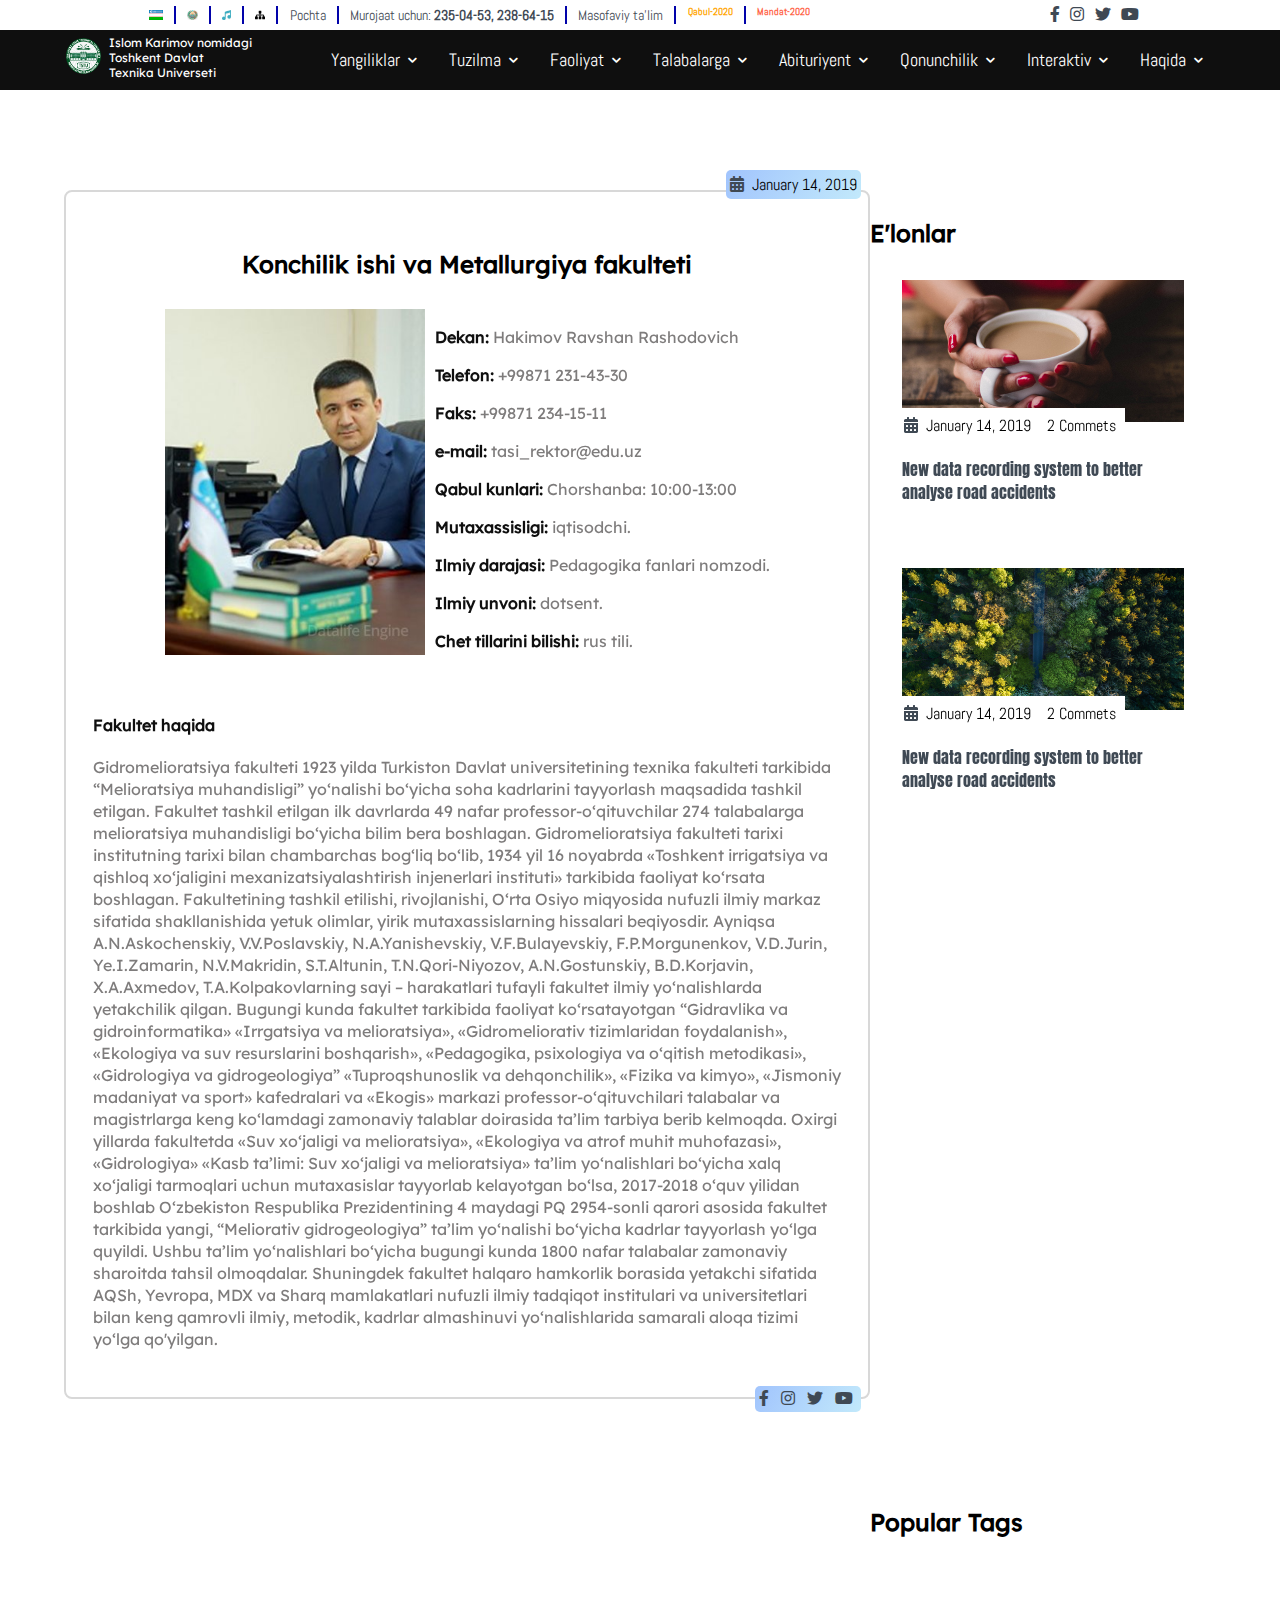
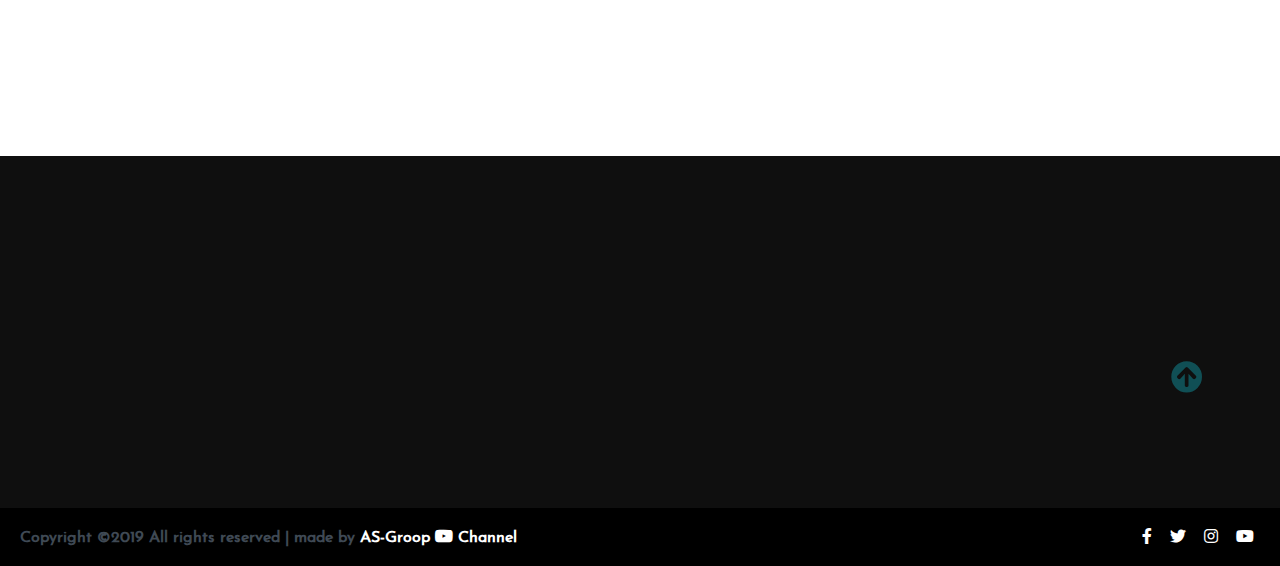
<file: fakultetlar item.html>
<!DOCTYPE html>
<html lang="en">

<head>
	<meta charset="UTF-8">
	<meta name="viewport" content="width=device-width, initial-scale=1.0">
	<meta http-equiv="X-UA-Compatible" content="ie=edge">
	<title>Blooger</title>

	<!-- Font Awesome Icons -->
	<link rel="stylesheet" href="./css/all.css">


	<!-- --------- Owl-Carousel ------------------->
	<link rel="stylesheet" href="./css/owl.carousel.min.css">
	<link rel="stylesheet" href="./css/owl.theme.default.min.css">

	<!-- ------------ AOS Library ------------------------- -->
	<link rel="stylesheet" href="./css/aos.css">

	<!-- Custom Style   -->
	<link rel="stylesheet" href="./css/Style.css">
	<link rel="stylesheet" href="./css/deraction-style.css">
	<link rel="stylesheet" href="./css/videogallery.css">

</head>

<body>
	<!-- ----------x-----------------  Navigation Top ---------------------------x------------------ -->
	<nav class="nav__top">
		<div class="nav-menu flex-row">
			
			<div>
				<ul class="nav-items">
					<li class="nav-link">
						<a href="#"><img src="assets/uzb1.png" alt=""></a>
					</li>
					<li class="nav-link">
						<a href="#"><img src="assets/gb.png" alt=""></a>
					</li>
					<li class="nav-link">
						<a href="#"><img src="assets/music.png" alt=""></a>
					</li>
					<li class="nav-link">
						<a href="#"><img src="assets/sitemap.png" alt=""></a>
					</li>
					<li class="nav-link">
						<a href="#">Pochta</a>
					</li>
					<li class="nav-link">
						<a href="#">Murojaat uchun:<b> 235-04-53, 238-64-15</b></a>
					</li>
					<li class="nav-link">
						<a href="#">Masofaviy ta’lim</a>
					</li>
					<li class="nav-link">
						<a href="#">
							<h6 style="color:orange;"><span><b>Qabul-2020</b></span></h6>
						</a>
					</li>
					<li class="nav-link">
						<a href="#">
							<h6 style="color:tomato;"><span><b>Mandat-2020</b></span></h6>
						</a>
					</li>
				</ul>
			</div>
			<div class="social text-gray">
				<a href="#"><i class="fab fa-facebook-f"></i></a>
				<a href="#"><i class="fab fa-instagram"></i></a>
				<a href="#"><i class="fab fa-twitter"></i></a>
				<a href="#"><i class="fab fa-youtube"></i></a>
			</div>
		</div>
	</nav>
	<!-- ----------x-----------------  Navigation Top -----------------------x---------------------- -->
	<!-- ----------------------------  Navigation ---------------------------------------------- -->

	<nav class="nav" id="navbar">
		<div class="nav-menu flex-row">
			<div class="nav-brand">
				<a href="#" class="text-gray"><span class="img"><img style="width: 35px"
							src="assets/logotipuniver_en_sr.png" alt=""></span><span class="brand-title">Islom Karimov
						nomidagi<br> Toshkent Davlat<br> Texnika Universeti</span></a>
			</div>
			<div class="toggle-collapse">
				<div class="toggle-icons">
					<i class="fas fa-bars"></i>
				</div>
			</div>
			<div>
				<ul class="nav-items block">
					<li class="nav-link dropdown">
						<a href="#">Yangiliklar<i class="fas fa-chevron-down"></i></a>
						<ul class="dropdown-content">
							<li class="drop-link">
								<a href="#" class="drop-right">Yangiliklar <i class="fas fa-chevron-right"></i></a>
							</li>
							<li class="drop-link">
								<a href="#" class="drop-right">E'lonlar<i class="fas fa-chevron-right"></i></a>
							</li>
							<li class="drop-link">
								<a href="#" class="drop-right">Islohatlar<i class="fas fa-chevron-right"></i></a>
							</li>
							<li class="drop-link">
								<a href="#" class="drop-right">Ommaviy tadbirlar<i class="fas fa-chevron-right"></i></a>
							</li>
							<li class="drop-link">
								<a href="#" class="drop-right">Vakansiyalar</a>
							</li>
							<li class="drop-link">
								<a href="#" class="drop-right">Yoshlar bilan ishlash manaviyat va ma'rifat
									yo'nalishidagi ishlar</a>
							</li>
						</ul>
					</li>
					<li class="nav-link dropdown">
						<a href="#">Tuzilma<i class="fas fa-chevron-down"></i></a>
						<ul class="dropdown-content">
							<li class="drop-link right">
								<a href="#" class="drop-right">OTM nizomi va tarixi <i
										class="fas fa-chevron-right"></i></a>
								<ul class="dropdown-content-in">
									<li class="drop-link">
										<a href="#">OTM nizomi</a>
									</li>
									<li class="drop-link">
										<a href="#">OTM tarixi</a>
									</li>
								</ul>
							</li>
							<li class="drop-link right">
								<a href="./rahbaryat.html" class="drop-right">Rahbaryat</a>
							</li>
							<li class="drop-link right">
								<a href="#" class="drop-right">Fakultetlar<i class="fas fa-chevron-right"></i></a>
								<ul class="dropdown-content-in">
									<li class="drop-link">
										<a href="./fakultetlar item.html">Elektronika va avtomatika fakulteti</a>
									</li>
									<li class="drop-link">
										<a href="#">Mashinasozlik fakulteti</a>
									</li>
									<li class="drop-link">
										<a href="#">Mexanika fakulteti</a>
									</li>
									<li class="drop-link">
										<a href="#">Energetika fakulteti</a>
									</li>
									<li class="drop-link">
										<a href="#">Konchilik ishi fakulteti</a>
									</li>
								</ul>
							</li>
							<li class="drop-link right">
								<a href="#" class="drop-right">Markazlar va bo'limlar<i
										class="fas fa-chevron-right"></i></a>
								<ul class="dropdown-content-in">
									<li class="drop-link">
										<a href="#">Ma'naviyat va ma'rifat bo'limi</a>
									</li>
									<li class="drop-link">
										<a href="#">Monitoring va ichki nazoart bo'limi</a>
									</li>
									<li class="drop-link">
										<a href="#">O'quv bo'limi</a>
									</li>
									<li class="drop-link">
										<a href="#">Xalqaro aloqalar bo'limi</a>
									</li>
									<li class="drop-link">
										<a href="#">Magistratura bo'limi</a>
									</li>
									<li class="drop-link">
										<a href="#">Marketing bo'limi</a>
									</li>
									<li class="drop-link">
										<a href="#">Bugaltirya bo'limi</a>
									</li>
									<li class="drop-link">
										<a href="#">Boshqa bo'limlar</a>
									</li>
								</ul>
							</li>
							<li class="drop-link right">
								<a href="#" class="drop-right">Kafedralar<i class="fas fa-chevron-right"></i></a>
								<ul class="dropdown-content-in">
									<li class="drop-link">
										<a href="#">E va A fakulteti kafedralari</a>
									</li>
									<li class="drop-link">
										<a href="#">Mash. fakulteti kafedralari</a>
									</li>
									<li class="drop-link">
										<a href="#">Mex. fakulteti kafedralari</a>
									</li>
									<li class="drop-link">
										<a href="#">En. fakulteti kafedralari</a>
									</li>
									<li class="drop-link">
										<a href="#">Kon. fakulteti kafedralari</a>
									</li>
								</ul>
							</li>
							<li class="drop-link right">
								<a href="#" class="drop-right">Jamoat tashkilotlari<i
										class="fas fa-chevron-right"></i></a>
								<ul class="dropdown-content-in">
									<li class="drop-link">
										<a href="#">Kasaba uyushmasi</a>
									</li>
									<li class="drop-link">
										<a href="#">Xotin qizlar kengashi</a>
									</li>
									<li class="drop-link">
										<a href="#">O'zbekiston Yoshlar Itfoqi</a>
									</li>
								</ul>
							</li>
							<li class="drop-link">
								<a href="#">Ta'lim sifati</a>
							</li>
							<li class="drop-link">
								<a href="#">Faxriylar</a>
							</li>
						</ul>
					</li>
					<li class="nav-link dropdown">
						<a href="#">Faoliyat<i class="fas fa-chevron-down"></i></a>
						<ul class="dropdown-content">
							<li class="drop-link right">
								<a href="#" class="drop-right">Ilmiy faoliyat<i class="fas fa-chevron-right"></i></a>
								<ul class="dropdown-content-in">
									<li class="drop-link">
										<a href="#">Ilmiy texnik ishlar</a>
									</li>
									<li class="drop-link">
										<a href="#">Ilmiy jurnallar</a>
									</li>
									<li class="drop-link">
										<a href="#">Ilmiy tadbirlar</a>
									</li>
									<li class="drop-link">
										<a href="#">Dessirtatsiya</a>
									</li>
									<li class="drop-link">
										<a href="#">Avtoreferat</a>
									</li>
									<li class="drop-link">
										<a href="#">Yosh olimlar</a>
									</li>
									<li class="drop-link">
										<a href="#">Nashr ishlari</a>
									</li>
									<li class="drop-link">
										<a href="#">Nomzodlik imtihonlari</a>
									</li>
									<li class="drop-link">
										<a href="#">Ilmiy tadqiqot faoliyati</a>
									</li>
								</ul>
							</li>
							<li class="drop-link right">
								<a href="#" class="drop-right">Ilmiy kengash<i class="fas fa-chevron-right"></i></a>
								<ul class="dropdown-content-in">
									<li class="drop-link">
										<a href="#">Avtoreferatlar</a>
									</li>
									<li class="drop-link">
										<a href="#">Kengash seminarlari</a>
									</li>
									<li class="drop-link">
										<a href="#">Ximoya hujjatlari</a>
									</li>
								</ul>
							</li>
							<li class="drop-link right">
								<a href="#" class="drop-right">Xalqaro aloqalar<i class="fas fa-chevron-right"></i></a>
								<ul class="dropdown-content-in">
									<li class="drop-link">
										<a href="#">Xalqaro xamkor tashkilotlar</a>
									</li>
									<li class="drop-link">
										<a href="#">Xorijda malaka oshirish va ta'lim</a>
									</li>
									<li class="drop-link">
										<a href="#">Jalb etilgan sarmoya va grantlar</a>
									</li>
									<li class="drop-link">
										<a href="#">Amaldagi loyihalar</a>
									</li>
								</ul>
							</li>
							<li class="drop-link right">
								<a href="#" class="drop-right">Madaniy-ma'rifiy <i class="fas fa-chevron-right"></i></a>
								<ul class="dropdown-content-in">
									<li class="drop-link">
										<a href="#">Ma'daniy-marifiy tadbirlar</a>
									</li>
									<li class="drop-link">
										<a href="#">Talabalar hayoti</a>
									</li>
									<li class="drop-link">
										<a href="#">Sport tadbirlari</a>
									</li>
									<li class="drop-link">
										<a href="#">Yoshlar itfoqi tadbirlari</a>
									</li>
								</ul>
							</li>
							<li class="drop-link right">
								<a href="#" class="drop-right">Moliyaviy faoliyat <i
										class="fas fa-chevron-right"></i></a>
								<ul class="dropdown-content-in">
									<li class="drop-link">
										<a href="#">Marketing</a>
									</li>
									<li class="drop-link">
										<a href="#">Shartnomalar namunasi</a>
									</li>
									<li class="drop-link">
										<a href="#">Ijtimoiy muhofaza</a>
									</li>
									<li class="drop-link">
										<a href="#">Bitiruvchilar monitoringi</a>
									</li>
									<li class="drop-link">
										<a href="#">Ishga joylashtirish</a>
									</li>
									<li class="drop-link">
										<a href="#">Bugaltiriya</a>
									</li>
								</ul>
							</li>
							<li class="drop-link">
								<a href="#">Malaka oshirish</a>
							</li>
							<li class="drop-link">
								<a href="#">Ekalogik ta'lim</a>
							</li>
						</ul>
					</li>
					<li class="nav-link dropdown">
						<a href="#">Talabalarga<i class="fas fa-chevron-down"></i></a>
						<ul class="dropdown-content">
							<li class="drop-link right">
								<a href="#" class="drop-right">Bakalavriat <i class="fas fa-chevron-right"></i></a>
								<ul class="dropdown-content-in">
									<li class="drop-link">
										<a href="#">Yuriqnoma</a>
									</li>
									<li class="drop-link">
										<a href="#">Dars jadvali</a>
									</li>
									<li class="drop-link">
										<a href="#">O'zlashtirish</a>
									</li>
									<li class="drop-link">
										<a href="#">Davomat</a>
									</li>
									<li class="drop-link">
										<a href="#">O'quv rejalari</a>
									</li>
									<li class="drop-link">
										<a href="#">Iqtidorli talabalar</a>
									</li>
									<li class="drop-link">
										<a href="#">Stipendiyalar</a>
									</li>
									<li class="drop-link">
										<a href="#">Talabalar turar joyi</a>
									</li>
									<li class="drop-link">
										<a href="#">Davlat imtihonlari</a>
									</li>
									<li class="drop-link">
										<a href="#">Bitiruv malakaviy ish himoyasi</a>
									</li>
									<li class="drop-link">
										<a href="#">Talabalar shaxsiy kabineti</a>
									</li>
									<li class="drop-link">
										<a href="#">Talaba amaliyoti</a>
									</li>
									<li class="drop-link">
										<a href="#">Talabalarimiz loyihalari</a>
									</li>
								</ul>
							</li>
							<li class="drop-link right">
								<a href="#" class="drop-right">Magistratura <i class="fas fa-chevron-right"></i></a>
								<ul class="dropdown-content-in">
									<li class="drop-link">
										<a href="#">Me'yoriy hujjatlar</a>
									</li>
									<li class="drop-link">
										<a href="#">Yuriqnoma</a>
									</li>
									<li class="drop-link">
										<a href="#">Dars jadvali</a>
									</li>
									<li class="drop-link">
										<a href="#">O'zlashtirish</a>
									</li>
									<li class="drop-link">
										<a href="#">Davomat</a>
									</li>
									<li class="drop-link">
										<a href="#">O'quv rejalari</a>
									</li>
									<li class="drop-link">
										<a href="#">Iqtidorli talabalar</a>
									</li>
									<li class="drop-link">
										<a href="#">Stipendiyalar</a>
									</li>
									<li class="drop-link">
										<a href="#">Talabalar turar joyi</a>
									</li>
									<li class="drop-link">
										<a href="#">Davlat imtihonlari</a>
									</li>
									<li class="drop-link">
										<a href="#">Dissertatsiya mavzulari</a>
									</li>
									<li class="drop-link">
										<a href="#">Dissertatsiya mavzulari</a>
									</li>
								</ul>
							</li>
							<li class="drop-link right">
								<a href="#" class="drop-right">Sirtqi ta'lim <i class="fas fa-chevron-right"></i></a>
								<ul class="dropdown-content-in">
									<li class="drop-link">
										<a href="#">Me'yoriy hujjatlar</a>
									</li>
									<li class="drop-link">
										<a href="#">Kerakli adabiyotlar</a>
									</li>
									<li class="drop-link">
										<a href="#">UMK va darsliklar</a>
									</li>
									<li class="drop-link">
										<a href="#">O'quv ish rejalari</a>
									</li>
									<li class="drop-link">
										<a href="#">Dars jadvali</a>
									</li>
								</ul>
							</li>
							<li class="drop-link right">
								<a href="#" class="drop-right">Xorijiy talabalar <i
										class="fas fa-chevron-right"></i></a>
								<ul class="dropdown-content-in">
									<li class="drop-link">
										<a href="#">OTM tahsil olayotgan xorijiy talabalar</a>
									</li>
									<li class="drop-link">
										<a href="#">Xorijiy talabalar uchun to'lov kontrak miqdori</a>
									</li>
									<li class="drop-link">
										<a href="#">OTM to'g'risidagi video rolik va bryoshuralar</a>
									</li>
								</ul>
							</li>
							<li class="drop-link">
								<a href="#">O'qishni ko'chirish</a>
							</li>
							<li class="drop-link">
								<a href="#">O'qishni tiklash</a>
							</li>
						</ul>
					</li>
					<li class="nav-link dropdown">
						<a href="#">Abituriyent<i class="fas fa-chevron-down"></i></a>
						<ul class="dropdown-content">
							<li class="drop-link right">
								<a href="#" class="drop-right">Bakalavriat <i class="fas fa-chevron-right"></i></a>
								<ul class="dropdown-content-in">
									<li class="drop-link">
										<a href="#">Eslatma</a>
									</li>
									<li class="drop-link">
										<a href="#">Me'yoriy hujjatlar</a>
									</li>
									<li class="drop-link">
										<a href="#">Qabul kvotasi</a>
									</li>
									<li class="drop-link">
										<a href="#">Imtiyozlar</a>
									</li>
									<li class="drop-link">
										<a href="#">OTM ga kirish uchun hujjatlar ro'yhati</a>
									</li>
									<li class="drop-link">
										<a href="#">Tushgan arizalar soni</a>
									</li>
									<li class="drop-link">
										<a href="#">OTM manzili</a>
									</li>
									<li class="drop-link">
										<a href="#">To'lov shartnoma summasi</a>
									</li>
								</ul>
							</li>
							<li class="drop-link right">
								<a href="#" class="drop-right">Magistratura <i class="fas fa-chevron-right"></i></a>
								<ul class="dropdown-content-in">
									<li class="drop-link">
										<a href="#">Imtihon kunlari</a>
									</li>
									<li class="drop-link">
										<a href="#">Eslatma</a>
									</li>
									<li class="drop-link">
										<a href="#">Kirish sinovlari dasturi</a>
									</li>
									<li class="drop-link">
										<a href="#">Me'yoriy hujjatlar</a>
									</li>
									<li class="drop-link">
										<a href="#">Qabul kvotasi</a>
									</li>
									<li class="drop-link">
										<a href="#">Tushgan arizalar soni</a>
									</li>
									<li class="drop-link">
										<a href="#">OTM ga kirish uchun hujjatlar ro'yhati</a>
									</li>
									<li class="drop-link">
										<a href="#">To'lov-shartnoma summasi</a>
									</li>
								</ul>
							</li>
							<li class="drop-link right">
								<a href="#" class="drop-right">Chet el fuqarolari<i
										class="fas fa-chevron-right"></i></a>
								<ul class="dropdown-content-in">
									<li class="drop-link">
										<a href="#">Qabul yo'nalishlari</a>
									</li>
									<li class="drop-link">
										<a href="#">OTM ga kirish uchun hujjatlar ro'yhati</a>
									</li>
									<li class="drop-link">
										<a href="#">Hujjatlarni qabul qilish vaqti</a>
									</li>
									<li class="drop-link">
										<a href="#">Hujjatlarni topshirish (Bakalavriat) uchun havola</a>
									</li>
									<li class="drop-link">
										<a href="#">Hujjatlarni topshirish (Magistratura) uchun havola</a>
									</li>
									<li class="drop-link">
										<a href="#">Suhbatdan o'tish vaqti</a>
									</li>
									<li class="drop-link">
										<a href="#">Me'yoriy hujjatlar</a>
									</li>
									<li class="drop-link">
										<a href="#">To'lov-shartnoma summasi</a>
									</li>
								</ul>
							</li>
							<li class="drop-link right">
								<a href="#" class="drop-right">Ikkinchi mutaxasislik<i
										class="fas fa-chevron-right"></i></a>
								<ul class="dropdown-content-in">
									<li class="drop-link">
										<a href="#">Qabul yo'nalishlari</a>
									</li>
									<li class="drop-link">
										<a href="#">OTM ga kirish uchun hujjatlar ro'yhati</a>
									</li>
									<li class="drop-link">
										<a href="#">Hujjatlarni qabul qilish vaqti</a>
									</li>
									<li class="drop-link">
										<a href="#">Hujjatlarni topshirish uchun havola</a>
									</li>
									<li class="drop-link">
										<a href="#">Suhbatdan o'tish vaqti (jadval)</a>
									</li>
									<li class="drop-link">
										<a href="#">Me'yoriy hujjatlar</a>
									</li>
									<li class="drop-link">
										<a href="#">To'lov-shartnoma summasi</a>
									</li>
								</ul>
							</li>
							<li class="drop-link right">
								<a href="#" class="drop-right">5yillik stajga ega abuturentlarga<i
										class="fas fa-chevron-right"></i></a>
								<ul class="dropdown-content-in">
									<li class="drop-link">
										<a href="#">OTM ga kirish uchun hujjatlar ro'yhati</a>
									</li>
									<li class="drop-link">
										<a href="#">Hujjatlarni qabul qilish vaqti</a>
									</li>
									<li class="drop-link">
										<a href="#">Hujjatlarni topshirish uchun havola</a>
									</li>
									<li class="drop-link">
										<a href="#">Suhbatdan o'tish vaqti (jadval)</a>
									</li>
									<li class="drop-link">
										<a href="#">Me'yoriy hujjatlar</a>
									</li>
								</ul>
							</li>
							<li class="drop-link right">
								<a href="#" class="drop-right">Qo'shma ta'lim dasturi<i
										class="fas fa-chevron-right"></i></a>
								<ul class="dropdown-content-in">
									<li class="drop-link">
										<a href="#">Qabul kvotasi</a>
									</li>
									<li class="drop-link">
										<a href="#">OTM ga kirish uchun hujjatlar ro'yhati</a>
									</li>
									<li class="drop-link">
										<a href="#">Hujjatlarni qabul qilish vaqti</a>
									</li>
									<li class="drop-link">
										<a href="#">Hujjatlarni topshirish uchun havola</a>
									</li>
									<li class="drop-link">
										<a href="#">Me'yoriy hujjatlar</a>
									</li>
									<li class="drop-link">
										<a href="#">Imtihonlar jadvali</a>
									</li>
								</ul>
							</li>
						</ul>
					</li>
					<li class="nav-link dropdown">
						<a href="#">Qonunchilik<i class="fas fa-chevron-down"></i></a>
						<ul class="dropdown-content">
							<li class="drop-link">
								<a href="#">Prezident farmon va qarorlar</a>
							</li>
							<li class="drop-link">
								<a href="#">Hukumat qarori va dasturlar</a>
							</li>
							<li class="drop-link">
								<a href="#">Vazirlik buyruqlari qarorlari</a>
							</li>
							<li class="drop-link">
								<a href="#">Universetit normativ uslubiy va ijro hujjatlari</a>
							</li>
							<li class="drop-link">
								<a href="#">Fan dasturi</a>
							</li>
						</ul>
					</li>
					<li class="nav-link dropdown">
						<a href="#">Interaktiv<i class="fas fa-chevron-down"></i></a>
						<ul class="dropdown-content">
							<li class="drop-link">
								<a href="#">Interaktiv xizmatlar sahifasi</a>
							</li>
							<li class="drop-link">
								<a href="#">1-kurs maktabir</a>
							</li>
							<li class="drop-link">
								<a href="#">Bitiruvchilar</a>
							</li>
							<li class="drop-link">
								<a href="#">Diplom olganligi to'g'risida</a>
							</li>
							<li class="drop-link">
								<a href="#">Vakant lavozimlari</a>
							</li>
							<li class="drop-link">
								<a href="#">Ishchi o'quv reja</a>
							</li>
							<li class="drop-link">
								<a href="#">Dars jadvali</a>
							</li>
							<li class="drop-link">
								<a href="#">Elektron kutubxona</a>
							</li>
							<li class="drop-link">
								<a href="#">Telegram BOT</a>
							</li>
							<li class="drop-link">
								<a href="#">Rektor vertual qabulxonasi</a>
							</li>
						</ul>
					</li>
					<li class="nav-link dropdown">
						<a href="#">Haqida<i class="fas fa-chevron-down"></i></a>
						<ul class="dropdown-content">
							<li class="drop-link">
								<a href="#">Universetit haqida</a>
							</li>
							<li class="drop-link">
								<a href="#">Universetit tuzilmasi</a>
							</li>
							<li class="drop-link">
								<a href="#">Universetit rekvizitlari</a>
							</li>
							<li class="drop-link">
								<a href="#">Universetit video</a>
							</li>
							<li class="drop-link">
								<a href="#">Fan dasturi</a>
							</li>
						</ul>
					</li>
				</ul>
			</div>
			<!-- <div class="social text-gray">
				<a href="#"><i class="fab fa-facebook-f"></i></a>
				<a href="#"><i class="fab fa-instagram"></i></a>
				<a href="#"><i class="fab fa-twitter"></i></a>
				<a href="#"><i class="fab fa-youtube"></i></a>
			</div> -->
		</div>
	</nav>

	<!-- ------------x---------------  Navigation --------------------------x------------------- -->

	<!----------------------------- Main Site Section ------------------------------>

	<main>

		<!-- ---------------------- Site Content -------------------------->

		<section class="container">
			<div class="site-content">
				<div class="posts">
					<div class="deraction">
						<div class="content__date">
							<div class="day-date">
								<span><i class="fas fa-calendar-alt text-gray"></i>&nbsp;&nbsp;January 14, 2019</span>
							</div>
						</div>
						<h2>Konchilik ishi va Metallurgiya fakulteti</h2>
						<div class="deraction__content" data-aos="zoom-in" data-aos-delay="200">
							<div class="deraction__content-img">
								<img src="./assets/1523951436_xakimov.jpg" alt="">
							</div>
							<div class="deraction__content-text">
								<p><b>Dekan:</b> Hakimov Ravshan Rashodovich</p>
								<p><b>Telefon:</b> +99871 231-43-30</p>
								<p><b>Faks:</b> +99871 234-15-11</p>
								<p><b>e-mail:</b> tasi_rektor@edu.uz</p>
								<p><b>Qabul kunlari:</b> Chorshanba: 10:00-13:00</p>
								<p><b>Mutaxassisligi:</b>
									iqtisodchi.</p>
								<p><b>Ilmiy darajasi:</b>
									Pedagogika fanlari nomzodi.</p>
								<p><b>Ilmiy unvoni:</b>
									dotsent.</p>
								<p><b>Chet tillarini bilishi:</b>
									rus tili.</p>




							</div>
						</div>
						<div class="derac__content row">
						
								<p  data-aos="fade-left" data-aos-delay="100"><b>Fakultet haqida</b> </p>
								<p data-aos="fade-left" data-aos-delay="150"> Gidromelioratsiya fakulteti 1923 yilda Turkiston Davlat universitetining texnika fakulteti tarkibida “Melioratsiya muhandisligi” yo‘nalishi bo‘yicha soha kadrlarini tayyorlash maqsadida tashkil etilgan. Fakultet tashkil etilgan ilk davrlarda 49 nafar professor-o‘qituvchilar 274 talabalarga melioratsiya muhandisligi bo‘yicha bilim bera boshlagan. Gidromelioratsiya fakulteti tarixi institutning tarixi bilan chambarchas bog‘liq bo‘lib, 1934 yil 16 noyabrda «Toshkent irrigatsiya va qishloq xo‘jaligini mexanizatsiyalashtirish injenerlari instituti» tarkibida faoliyat ko‘rsata boshlagan. Fakultetining tashkil etilishi, rivojlanishi, O‘rta Osiyo miqyosida nufuzli ilmiy markaz sifatida shakllanishida yetuk olimlar, yirik mutaxassislarning hissalari beqiyosdir. Ayniqsa A.N.Askochenskiy, V.V.Poslavskiy, N.A.Yanishevskiy, V.F.Bulayevskiy, F.P.Morgunenkov, V.D.Jurin, Ye.I.Zamarin, N.V.Makridin, S.T.Altunin, T.N.Qori-Niyozov, A.N.Gostunskiy, B.D.Korjavin, X.A.Axmedov, T.A.Kolpakovlarning sayi – harakatlari tufayli fakultet ilmiy yo‘nalishlarda yetakchilik qilgan. Bugungi kunda fakultet tarkibida faoliyat ko‘rsatayotgan “Gidravlika va gidroinformatika» «Irrgatsiya va melioratsiya», «Gidromeliorativ tizimlaridan foydalanish», «Ekologiya va suv resurslarini boshqarish», «Pedagogika, psixologiya va o‘qitish metodikasi», «Gidrologiya va gidrogeologiya” «Tuproqshunoslik va dehqonchilik», «Fizika va kimyo», «Jismoniy madaniyat va sport» kafedralari va «Ekogis» markazi professor-o‘qituvchilari talabalar va magistrlarga keng ko‘lamdagi zamonaviy talablar doirasida ta’lim tarbiya berib kelmoqda. Oxirgi yillarda fakultetda «Suv xo‘jaligi va melioratsiya», «Ekologiya va atrof muhit muhofazasi», «Gidrologiya» «Kasb ta’limi: Suv xo‘jaligi va melioratsiya» ta’lim yo‘nalishlari bo‘yicha xalq xo‘jaligi tarmoqlari uchun mutaxasislar tayyorlab kelayotgan bo‘lsa, 2017-2018 o‘quv yilidan boshlab O‘zbekiston Respublika Prezidentining 4 maydagi PQ 2954-sonli qarori asosida fakultet tarkibida yangi, “Meliorativ gidrogeologiya” ta’lim yo‘nalishi bo‘yicha kadrlar tayyorlash yo‘lga quyildi. Ushbu ta’lim yo‘nalishlari bo‘yicha bugungi kunda 1800 nafar talabalar zamonaviy sharoitda tahsil olmoqdalar. Shuningdek fakultet halqaro hamkorlik borasida yetakchi sifatida AQSh, Yevropa, MDX va Sharq mamlakatlari nufuzli ilmiy tadqiqot institulari va universitetlari bilan keng qamrovli ilmiy, metodik, kadrlar almashinuvi yo‘nalishlarida samarali aloqa tizimi yo‘lga qo'yilgan. </p>
												
						</div>
						<div class="content__date">
								<div class="social text-gray">
									<a href="#"><i class="fab fa-facebook-f"></i></a>
									<a href="#"><i class="fab fa-instagram"></i></a>
									<a href="#"><i class="fab fa-twitter"></i></a>
									<a href="#"><i class="fab fa-youtube"></i></a>
								</div>
						</div>
					</div>
				</div>
				<aside class="sidebar">
					
					<div class="popular-post">
						<h2>E'lonlar</h2>
						<div class="post-content" data-aos="flip-up" data-aos-delay="200">
							<div class="post-image">
								<div>
									<img src="./assets/popular-post/m-blog-1.jpg" class="img" alt="blog1">
								</div>
								<div class="post-info flex-row">
									<span><i class="fas fa-calendar-alt text-gray"></i>&nbsp;&nbsp;January 14,
										2019</span>
									<span>2 Commets</span>
								</div>
							</div>
							<div class="post-title">
								<a href="#">New data recording system to better analyse road accidents</a>
							</div>
						</div>
						<div class="post-content" data-aos="flip-up" data-aos-delay="300">
							<div class="post-image">
								<div>
									<img src="./assets/popular-post/m-blog-2.jpg" class="img" alt="blog1">
								</div>
								<div class="post-info flex-row">
									<span><i class="fas fa-calendar-alt text-gray"></i>&nbsp;&nbsp;January 14,
										2019</span>
									<span>2 Commets</span>
								</div>
							</div>
							<div class="post-title">
								<a href="#">New data recording system to better analyse road accidents</a>
							</div>
						</div>
						<div class="post-content" data-aos="flip-up" data-aos-delay="400">
							<div class="post-image">
								<div>
									<img src="./assets/popular-post/m-blog-3.jpg" class="img" alt="blog1">
								</div>
								<div class="post-info flex-row">
									<span><i class="fas fa-calendar-alt text-gray"></i>&nbsp;&nbsp;January 14,
										2019</span>
									<span>2 Commets</span>
								</div>
							</div>
							<div class="post-title">
								<a href="#">New data recording system to better analyse road accidents</a>
							</div>
						</div>
					</div>
					<div class="newsletter" data-aos="fade-up" data-aos-delay="300">
						<h2>Newsletter</h2>
						<div class="form-element">
							<input type="text" class="input-element" placeholder="Email">
							<button class="btn form-btn">Subscribe</button>
						</div>
					</div>
					<div class="popular-tags">
						<h2>Popular Tags</h2>
						<div class="tags flex-row">
							<span class="tag" data-aos="flip-up" data-aos-delay="100">Software</span>
							<span class="tag" data-aos="flip-up" data-aos-delay="200">technology</span>
							<span class="tag" data-aos="flip-up" data-aos-delay="300">travel</span>
							<span class="tag" data-aos="flip-up" data-aos-delay="400">illustration</span>
							<span class="tag" data-aos="flip-up" data-aos-delay="500">design</span>
							<span class="tag" data-aos="flip-up" data-aos-delay="600">lifestyle</span>
							<span class="tag" data-aos="flip-up" data-aos-delay="700">love</span>
							<span class="tag" data-aos="flip-up" data-aos-delay="800">project</span>
						</div>
					</div>
				</aside>
			</div>
		</section>

		<!-- -----------x---------- Site Content -------------x------------>

		
	</main>

	<!---------------x------------- Main Site Section ---------------x-------------->



	<!-- --------------------------- Footer ---------------------------------------- -->

	<footer class="footer">
		<div class="container">
			<div class="about-us" data-aos="fade-right" data-aos-delay="200">
				<h2>Ma'lumot</h2>
				<p>Toshkent Davlat Texnika Universetitida birqator fakultetlar mavjud. <br> Bular Elektronika va
					avtomatika fakulteti, Energetika fakulteti, Konchilik ishi fakulteti, Mashina sozlik fakulteti,
					Mexanika fakulteti, Muhandislik fakulteti va Aviasozlik fakulteti.</p>
			</div>
			<div class="newsletter" data-aos="fade-right" data-aos-delay="200">
				<h2>Manzil / Aloqa uchun</h2>
				<!-- <p>Stay update with our latest</p>
				<div class="form-element">
					<input type="text" placeholder="Email"><span><i class="fas fa-chevron-right"></i></span>
				</div> -->
				<div>
					<p>Manzil: Toshkent sh, Navoiy ko'chasi 13-uy,</p>
					<p>Email:devontaqi.uz</p>
					<p>Telefon: +998 71 234-11-78 </p>
					<p>Ish vaqti: Du-Sha: 9.00 - 18.00</p>
					<p>Telegram bot: <a>@taqi_uz_bot</a></p>
					<p>Telegram kanal: <a>@taqi_uz</a></p>
				</div>
			</div>
			<div class="instagram" data-aos="fade-left" data-aos-delay="200">
				<h2>Bizning manzil</h2>
				<div class="flex-row">
					<iframe src="https://www.google.com/maps/embed?pb=!1m18!1m12!1m3!1d2994.988558841216!2d69.20467931492593!3d41.352602406114784!2m3!1f0!2f0!3f0!3m2!1i1024!2i768!4f13.1!3m3!1m2!1s0x38ae8c3da3c6e5c3%3A0x9882f2a6b7329d1d!2z0KLQsNGI0LrQtdC90YLRgdC60LjQuSDQk9C-0YHRg9C00LDRgNGB0YLQstC10L3QvdGL0Lkg0KLQtdGF0L3QuNGH0LXRgdC60LjQuSDQo9C90LjQstC10YDRgdC40YLQtdGC!5e0!3m2!1sru!2s!4v1616962512181!5m2!1sru!2s"height="100%" style="border:0;" allowfullscreen="" loading="lazy"></iframe>
					<!-- <iframe height="100%"
						src="https://www.google.com/maps/embed?pb=!1m18!1m12!1m3!1d2540.124391996489!2d30.364922015731644!3d50.457408279476354!2m3!1f0!2f0!3f0!3m2!1i1024!2i768!4f13.1!3m3!1m2!1s0x40d4cc919501b4ef%3A0x71a476f68f4c8246!2z0YPQuy4g0KTQtdC-0LTQvtGA0Ysg0J_Rg9GI0LjQvdC-0LksIDEzLCDQmtC40LXQsiwgMDIwMDA!5e0!3m2!1sru!2sua!4v1555013165886!5m2!1sru!2sua"
						frameborder="0" style="border:0" allowfullscreen></iframe> -->
				</div>
				<!-- <div class="flex-row">
					<img src="./assets/instagram/thumb-card6.png" alt="insta4">
					<img src="./assets/instagram/thumb-card7.png" alt="insta5">
					<img src="./assets/instagram/thumb-card8.png" alt="insta6">
				</div> -->
			</div>
			<div class="follow" data-aos="fade-left" data-aos-delay="200">
				<h2>Sahifalar</h2>
				<div>
					<p><i class="fa fa-check-circle"></i><a>Biz haqimizda</a></p>
					<p><i class="fa fa-check-circle"></i><a>Fakultetlar</a></p>
					<p><i class="fa fa-check-circle"></i><a>Kafedralar</a></p>
					<p><i class="fa fa-check-circle"></i><a>Intraktiv xizmatlar</a></p>
					<p><i class="fa fa-check-circle"></i><a>Murojat uchun</a></p>
				</div>
			</div>
		</div>
		<div class="rights flex-row">
			<h4 class="text-gray">
				Copyright ©2019 All rights reserved | made by
				<a href="www.youtube.com/c/dailytuition" target="_black">AS-Groop <i class="fab fa-youtube"></i>
					Channel</a>
			</h4>
			<div>
				<i class="fab fa-facebook-f"></i>
				<i class="fab fa-twitter"></i>
				<i class="fab fa-instagram"></i>
				<i class="fab fa-youtube"></i>
			</div>
		</div>
		<div class="move-up">
			<span><i class="fas fa-arrow-circle-up fa-2x"></i></span>
		</div>
	</footer>


	<!-- -------------x------------- Footer --------------------x------------------- -->

	<!-- Jquery Library file -->
	<script src="./js/Jquery3.4.1.min.js"></script>

	<!-- --------- Owl-Carousel js ------------------->
	<script src="./js/owl.carousel.min.js"></script>

	<!-- ------------ AOS js Library  ------------------------- -->
	<script src="./js/aos.js"></script>

	<!-- Custom Javascript file -->
	<script src="./js/main.js"></script>
</body>

</html>
</file>
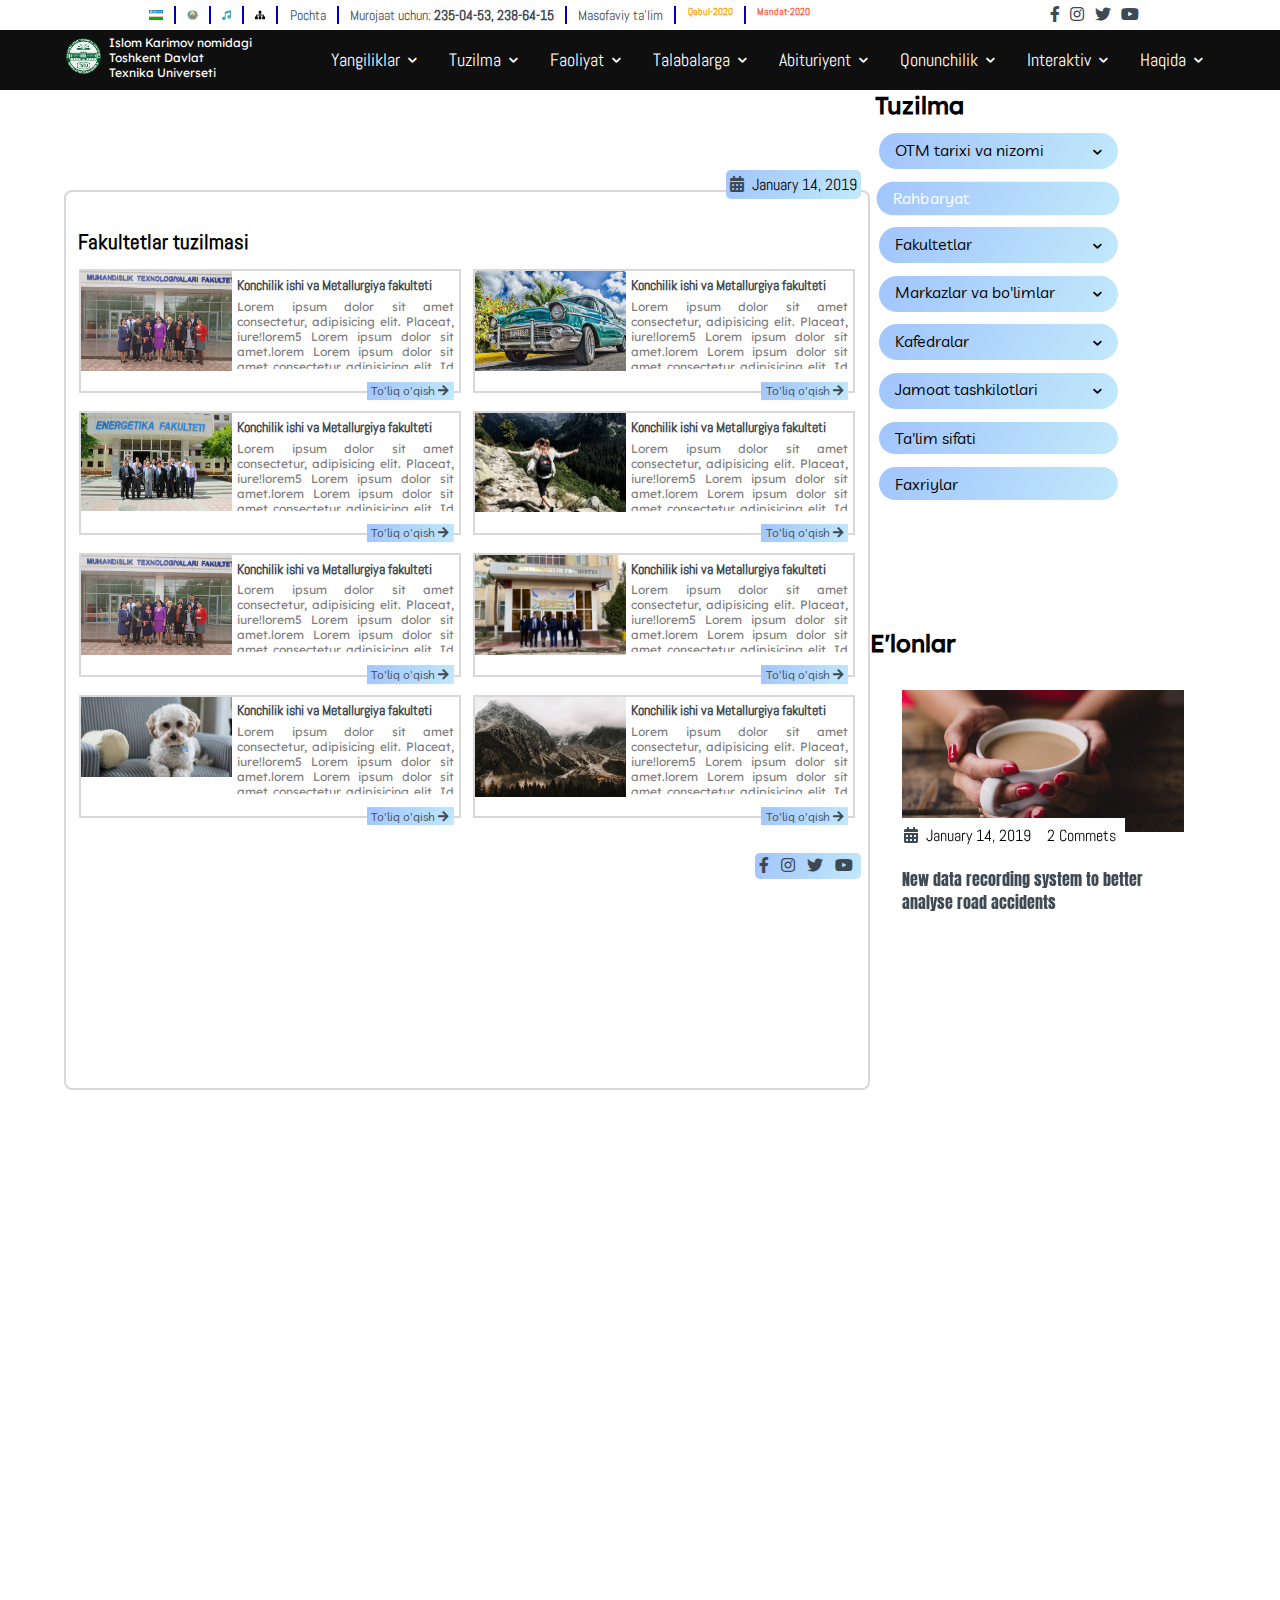
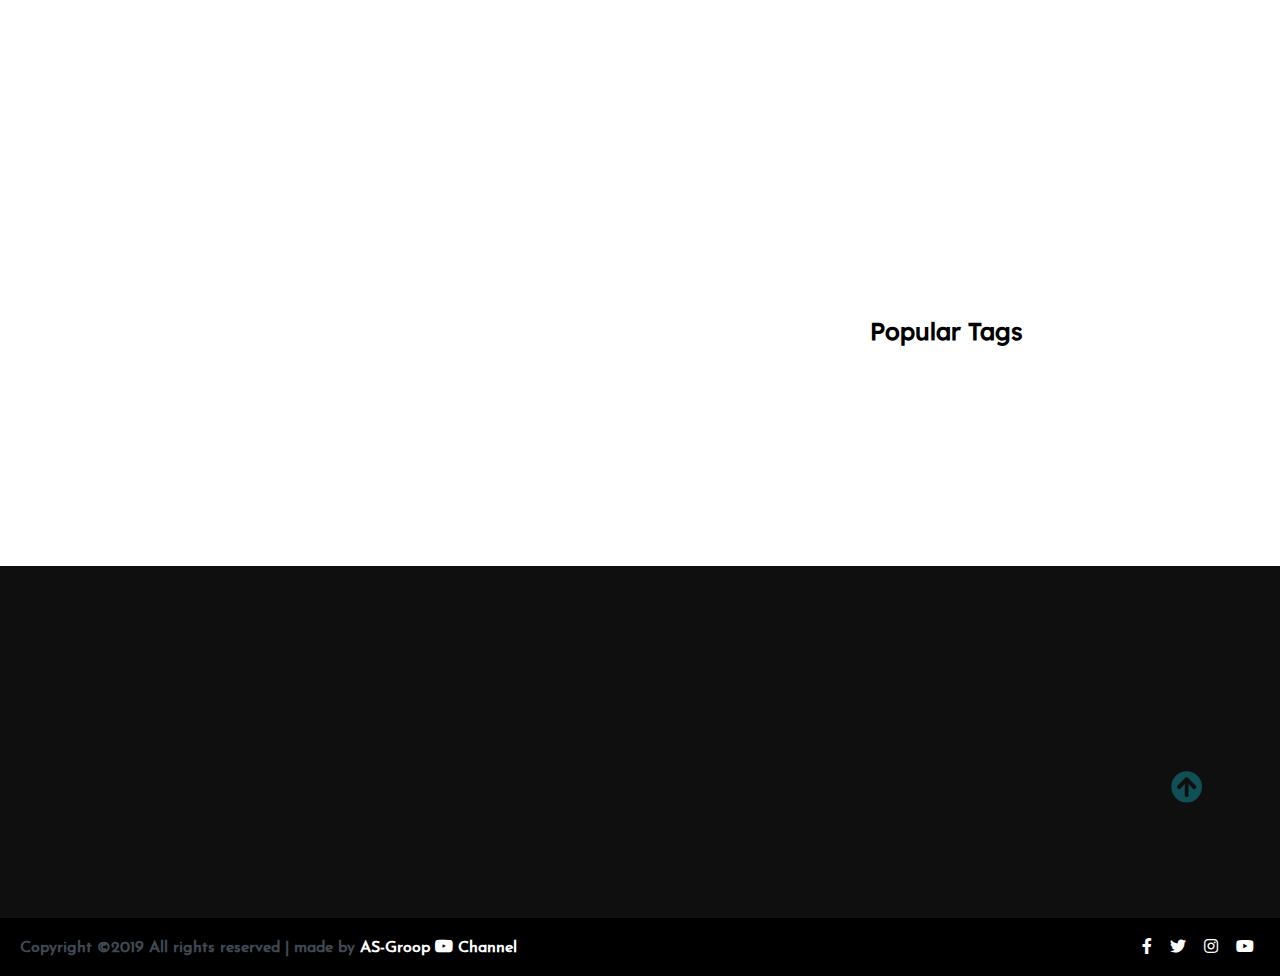
<file: fakultetlar.html>
<!DOCTYPE html>
<html lang="en">

<head>
	<meta charset="UTF-8">
	<meta name="viewport" content="width=device-width, initial-scale=1.0">
	<meta http-equiv="X-UA-Compatible" content="ie=edge">
	<title>Blooger</title>

	<!-- Font Awesome Icons -->
	<link rel="stylesheet" href="./css/all.css">


	<!-- --------- Owl-Carousel ------------------->
	<link rel="stylesheet" href="./css/owl.carousel.min.css">
	<link rel="stylesheet" href="./css/owl.theme.default.min.css">

	<!-- ------------ AOS Library ------------------------- -->
	<link rel="stylesheet" href="./css/aos.css">

	<!-- Custom Style   -->
	<link rel="stylesheet" href="./css/Style.css">
	<link rel="stylesheet" href="./css/deraction-style.css">
	<link rel="stylesheet" href="./css/videogallery.css">

</head>

<body>
	<!-- ----------x-----------------  Navigation Top ---------------------------x------------------ -->
	<nav class="nav__top">
		<div class="nav-menu flex-row">
			<!-- <div class="nav-brand">
				sdd
				<a href="#" class="text-gray"><span class="img"><img style="width: 35px" src="assets/logotipuniver_en_sr.png" alt=""></span><span class="brand-title">Islom Karimov nomidagi<br> Toshkent Davlat<br> Texnika Universeti</span></a>
			</div> -->
			<div>
				<ul class="nav-items">
					<li class="nav-link">
						<a href="#"><img src="assets/uzb1.png" alt=""></a>
					</li>
					<li class="nav-link">
						<a href="#"><img src="assets/gb.png" alt=""></a>
					</li>
					<li class="nav-link">
						<a href="#"><img src="assets/music.png" alt=""></a>
					</li>
					<li class="nav-link">
						<a href="#"><img src="assets/sitemap.png" alt=""></a>
					</li>
					<li class="nav-link">
						<a href="#">Pochta</a>
					</li>
					<li class="nav-link">
						<a href="#">Murojaat uchun:<b> 235-04-53, 238-64-15</b></a>
					</li>
					<li class="nav-link">
						<a href="#">Masofaviy ta’lim</a>
					</li>
					<li class="nav-link">
						<a href="#">
							<h6 style="color:orange;"><span><b>Qabul-2020</b></span></h6>
						</a>
					</li>
					<li class="nav-link">
						<a href="#">
							<h6 style="color:tomato;"><span><b>Mandat-2020</b></span></h6>
						</a>
					</li>
				</ul>
			</div>
			<div class="social text-gray">
				<a href="#"><i class="fab fa-facebook-f"></i></a>
				<a href="#"><i class="fab fa-instagram"></i></a>
				<a href="#"><i class="fab fa-twitter"></i></a>
				<a href="#"><i class="fab fa-youtube"></i></a>
			</div>
		</div>
	</nav>
	<!-- ----------x-----------------  Navigation Top -----------------------x---------------------- -->
	<!-- ----------------------------  Navigation ---------------------------------------------- -->

	<nav class="nav" id="navbar">
		<div class="nav-menu flex-row">
			<div class="nav-brand">
				<a href="#" class="text-gray"><span class="img"><img style="width: 35px"
							src="assets/logotipuniver_en_sr.png" alt=""></span><span class="brand-title">Islom Karimov
						nomidagi<br> Toshkent Davlat<br> Texnika Universeti</span></a>
			</div>
			<div class="toggle-collapse">
				<div class="toggle-icons">
					<i class="fas fa-bars"></i>
				</div>
			</div>
			<div>
				<ul class="nav-items block">
					<li class="nav-link dropdown">
						<a href="#">Yangiliklar<i class="fas fa-chevron-down"></i></a>
						<ul class="dropdown-content">
							<li class="drop-link">
								<a href="#" class="drop-right">Yangiliklar <i class="fas fa-chevron-right"></i></a>
							</li>
							<li class="drop-link">
								<a href="#" class="drop-right">E'lonlar<i class="fas fa-chevron-right"></i></a>
							</li>
							<li class="drop-link">
								<a href="#" class="drop-right">Islohatlar<i class="fas fa-chevron-right"></i></a>
							</li>
							<li class="drop-link">
								<a href="#" class="drop-right">Ommaviy tadbirlar<i class="fas fa-chevron-right"></i></a>
							</li>
							<li class="drop-link">
								<a href="#" class="drop-right">Vakansiyalar</a>
							</li>
							<li class="drop-link">
								<a href="#" class="drop-right">Yoshlar bilan ishlash manaviyat va ma'rifat
									yo'nalishidagi ishlar</a>
							</li>
						</ul>
					</li>
					<li class="nav-link dropdown">
						<a href="#">Tuzilma<i class="fas fa-chevron-down"></i></a>
						<ul class="dropdown-content">
							<li class="drop-link right">
								<a href="#" class="drop-right">OTM nizomi va tarixi <i
										class="fas fa-chevron-right"></i></a>
								<ul class="dropdown-content-in">
									<li class="drop-link">
										<a href="#">OTM nizomi</a>
									</li>
									<li class="drop-link">
										<a href="#">OTM tarixi</a>
									</li>
								</ul>
							</li>
							<li class="drop-link right">
								<a href="./rahbaryat.html" class="drop-right">Rahbaryat</a>
							</li>
							<li class="drop-link right">
								<a href="./fakultetlar.html" class="drop-right">Fakultetlar<i class="fas fa-chevron-right"></i></a>
								<ul class="dropdown-content-in">
									<li class="drop-link">
										<a href="./fakultetlar item.html">Elektronika va avtomatika fakulteti</a>
									</li>
									<li class="drop-link">
										<a href="#">Mashinasozlik fakulteti</a>
									</li>
									<li class="drop-link">
										<a href="#">Mexanika fakulteti</a>
									</li>
									<li class="drop-link">
										<a href="#">Energetika fakulteti</a>
									</li>
									<li class="drop-link">
										<a href="#">Konchilik ishi fakulteti</a>
									</li>
								</ul>
							</li>
							<li class="drop-link right">
								<a href="#" class="drop-right">Markazlar va bo'limlar<i
										class="fas fa-chevron-right"></i></a>
								<ul class="dropdown-content-in">
									<li class="drop-link">
										<a href="#">Ma'naviyat va ma'rifat bo'limi</a>
									</li>
									<li class="drop-link">
										<a href="#">Monitoring va ichki nazoart bo'limi</a>
									</li>
									<li class="drop-link">
										<a href="#">O'quv bo'limi</a>
									</li>
									<li class="drop-link">
										<a href="#">Xalqaro aloqalar bo'limi</a>
									</li>
									<li class="drop-link">
										<a href="#">Magistratura bo'limi</a>
									</li>
									<li class="drop-link">
										<a href="#">Marketing bo'limi</a>
									</li>
									<li class="drop-link">
										<a href="#">Bugaltirya bo'limi</a>
									</li>
									<li class="drop-link">
										<a href="#">Boshqa bo'limlar</a>
									</li>
								</ul>
							</li>
							<li class="drop-link right">
								<a href="#" class="drop-right">Kafedralar<i class="fas fa-chevron-right"></i></a>
								<ul class="dropdown-content-in">
									<li class="drop-link">
										<a href="#">E va A fakulteti kafedralari</a>
									</li>
									<li class="drop-link">
										<a href="#">Mash. fakulteti kafedralari</a>
									</li>
									<li class="drop-link">
										<a href="#">Mex. fakulteti kafedralari</a>
									</li>
									<li class="drop-link">
										<a href="#">En. fakulteti kafedralari</a>
									</li>
									<li class="drop-link">
										<a href="#">Kon. fakulteti kafedralari</a>
									</li>
								</ul>
							</li>
							<li class="drop-link right">
								<a href="#" class="drop-right">Jamoat tashkilotlari<i
										class="fas fa-chevron-right"></i></a>
								<ul class="dropdown-content-in">
									<li class="drop-link">
										<a href="#">Kasaba uyushmasi</a>
									</li>
									<li class="drop-link">
										<a href="#">Xotin qizlar kengashi</a>
									</li>
									<li class="drop-link">
										<a href="#">O'zbekiston Yoshlar Itfoqi</a>
									</li>
								</ul>
							</li>
							<li class="drop-link">
								<a href="#">Ta'lim sifati</a>
							</li>
							<li class="drop-link">
								<a href="#">Faxriylar</a>
							</li>
						</ul>
					</li>
					<li class="nav-link dropdown">
						<a href="#">Faoliyat<i class="fas fa-chevron-down"></i></a>
						<ul class="dropdown-content">
							<li class="drop-link right">
								<a href="#" class="drop-right">Ilmiy faoliyat<i class="fas fa-chevron-right"></i></a>
								<ul class="dropdown-content-in">
									<li class="drop-link">
										<a href="#">Ilmiy texnik ishlar</a>
									</li>
									<li class="drop-link">
										<a href="#">Ilmiy jurnallar</a>
									</li>
									<li class="drop-link">
										<a href="#">Ilmiy tadbirlar</a>
									</li>
									<li class="drop-link">
										<a href="#">Dessirtatsiya</a>
									</li>
									<li class="drop-link">
										<a href="#">Avtoreferat</a>
									</li>
									<li class="drop-link">
										<a href="#">Yosh olimlar</a>
									</li>
									<li class="drop-link">
										<a href="#">Nashr ishlari</a>
									</li>
									<li class="drop-link">
										<a href="#">Nomzodlik imtihonlari</a>
									</li>
									<li class="drop-link">
										<a href="#">Ilmiy tadqiqot faoliyati</a>
									</li>
								</ul>
							</li>
							<li class="drop-link right">
								<a href="#" class="drop-right">Ilmiy kengash<i class="fas fa-chevron-right"></i></a>
								<ul class="dropdown-content-in">
									<li class="drop-link">
										<a href="#">Avtoreferatlar</a>
									</li>
									<li class="drop-link">
										<a href="#">Kengash seminarlari</a>
									</li>
									<li class="drop-link">
										<a href="#">Ximoya hujjatlari</a>
									</li>
								</ul>
							</li>
							<li class="drop-link right">
								<a href="#" class="drop-right">Xalqaro aloqalar<i class="fas fa-chevron-right"></i></a>
								<ul class="dropdown-content-in">
									<li class="drop-link">
										<a href="#">Xalqaro xamkor tashkilotlar</a>
									</li>
									<li class="drop-link">
										<a href="#">Xorijda malaka oshirish va ta'lim</a>
									</li>
									<li class="drop-link">
										<a href="#">Jalb etilgan sarmoya va grantlar</a>
									</li>
									<li class="drop-link">
										<a href="#">Amaldagi loyihalar</a>
									</li>
								</ul>
							</li>
							<li class="drop-link right">
								<a href="#" class="drop-right">Madaniy-ma'rifiy <i class="fas fa-chevron-right"></i></a>
								<ul class="dropdown-content-in">
									<li class="drop-link">
										<a href="#">Ma'daniy-marifiy tadbirlar</a>
									</li>
									<li class="drop-link">
										<a href="#">Talabalar hayoti</a>
									</li>
									<li class="drop-link">
										<a href="#">Sport tadbirlari</a>
									</li>
									<li class="drop-link">
										<a href="#">Yoshlar itfoqi tadbirlari</a>
									</li>
								</ul>
							</li>
							<li class="drop-link right">
								<a href="#" class="drop-right">Moliyaviy faoliyat <i
										class="fas fa-chevron-right"></i></a>
								<ul class="dropdown-content-in">
									<li class="drop-link">
										<a href="#">Marketing</a>
									</li>
									<li class="drop-link">
										<a href="#">Shartnomalar namunasi</a>
									</li>
									<li class="drop-link">
										<a href="#">Ijtimoiy muhofaza</a>
									</li>
									<li class="drop-link">
										<a href="#">Bitiruvchilar monitoringi</a>
									</li>
									<li class="drop-link">
										<a href="#">Ishga joylashtirish</a>
									</li>
									<li class="drop-link">
										<a href="#">Bugaltiriya</a>
									</li>
								</ul>
							</li>
							<li class="drop-link">
								<a href="#">Malaka oshirish</a>
							</li>
							<li class="drop-link">
								<a href="#">Ekalogik ta'lim</a>
							</li>
						</ul>
					</li>
					<li class="nav-link dropdown">
						<a href="#">Talabalarga<i class="fas fa-chevron-down"></i></a>
						<ul class="dropdown-content">
							<li class="drop-link right">
								<a href="#" class="drop-right">Bakalavriat <i class="fas fa-chevron-right"></i></a>
								<ul class="dropdown-content-in">
									<li class="drop-link">
										<a href="#">Yuriqnoma</a>
									</li>
									<li class="drop-link">
										<a href="#">Dars jadvali</a>
									</li>
									<li class="drop-link">
										<a href="#">O'zlashtirish</a>
									</li>
									<li class="drop-link">
										<a href="#">Davomat</a>
									</li>
									<li class="drop-link">
										<a href="#">O'quv rejalari</a>
									</li>
									<li class="drop-link">
										<a href="#">Iqtidorli talabalar</a>
									</li>
									<li class="drop-link">
										<a href="#">Stipendiyalar</a>
									</li>
									<li class="drop-link">
										<a href="#">Talabalar turar joyi</a>
									</li>
									<li class="drop-link">
										<a href="#">Davlat imtihonlari</a>
									</li>
									<li class="drop-link">
										<a href="#">Bitiruv malakaviy ish himoyasi</a>
									</li>
									<li class="drop-link">
										<a href="#">Talabalar shaxsiy kabineti</a>
									</li>
									<li class="drop-link">
										<a href="#">Talaba amaliyoti</a>
									</li>
									<li class="drop-link">
										<a href="#">Talabalarimiz loyihalari</a>
									</li>
								</ul>
							</li>
							<li class="drop-link right">
								<a href="#" class="drop-right">Magistratura <i class="fas fa-chevron-right"></i></a>
								<ul class="dropdown-content-in">
									<li class="drop-link">
										<a href="#">Me'yoriy hujjatlar</a>
									</li>
									<li class="drop-link">
										<a href="#">Yuriqnoma</a>
									</li>
									<li class="drop-link">
										<a href="#">Dars jadvali</a>
									</li>
									<li class="drop-link">
										<a href="#">O'zlashtirish</a>
									</li>
									<li class="drop-link">
										<a href="#">Davomat</a>
									</li>
									<li class="drop-link">
										<a href="#">O'quv rejalari</a>
									</li>
									<li class="drop-link">
										<a href="#">Iqtidorli talabalar</a>
									</li>
									<li class="drop-link">
										<a href="#">Stipendiyalar</a>
									</li>
									<li class="drop-link">
										<a href="#">Talabalar turar joyi</a>
									</li>
									<li class="drop-link">
										<a href="#">Davlat imtihonlari</a>
									</li>
									<li class="drop-link">
										<a href="#">Dissertatsiya mavzulari</a>
									</li>
									<li class="drop-link">
										<a href="#">Dissertatsiya mavzulari</a>
									</li>
								</ul>
							</li>
							<li class="drop-link right">
								<a href="#" class="drop-right">Sirtqi ta'lim <i class="fas fa-chevron-right"></i></a>
								<ul class="dropdown-content-in">
									<li class="drop-link">
										<a href="#">Me'yoriy hujjatlar</a>
									</li>
									<li class="drop-link">
										<a href="#">Kerakli adabiyotlar</a>
									</li>
									<li class="drop-link">
										<a href="#">UMK va darsliklar</a>
									</li>
									<li class="drop-link">
										<a href="#">O'quv ish rejalari</a>
									</li>
									<li class="drop-link">
										<a href="#">Dars jadvali</a>
									</li>
								</ul>
							</li>
							<li class="drop-link right">
								<a href="#" class="drop-right">Xorijiy talabalar <i
										class="fas fa-chevron-right"></i></a>
								<ul class="dropdown-content-in">
									<li class="drop-link">
										<a href="#">OTM tahsil olayotgan xorijiy talabalar</a>
									</li>
									<li class="drop-link">
										<a href="#">Xorijiy talabalar uchun to'lov kontrak miqdori</a>
									</li>
									<li class="drop-link">
										<a href="#">OTM to'g'risidagi video rolik va bryoshuralar</a>
									</li>
								</ul>
							</li>
							<li class="drop-link">
								<a href="#">O'qishni ko'chirish</a>
							</li>
							<li class="drop-link">
								<a href="#">O'qishni tiklash</a>
							</li>
						</ul>
					</li>
					<li class="nav-link dropdown">
						<a href="#">Abituriyent<i class="fas fa-chevron-down"></i></a>
						<ul class="dropdown-content">
							<li class="drop-link right">
								<a href="#" class="drop-right">Bakalavriat <i class="fas fa-chevron-right"></i></a>
								<ul class="dropdown-content-in">
									<li class="drop-link">
										<a href="#">Eslatma</a>
									</li>
									<li class="drop-link">
										<a href="#">Me'yoriy hujjatlar</a>
									</li>
									<li class="drop-link">
										<a href="#">Qabul kvotasi</a>
									</li>
									<li class="drop-link">
										<a href="#">Imtiyozlar</a>
									</li>
									<li class="drop-link">
										<a href="#">OTM ga kirish uchun hujjatlar ro'yhati</a>
									</li>
									<li class="drop-link">
										<a href="#">Tushgan arizalar soni</a>
									</li>
									<li class="drop-link">
										<a href="#">OTM manzili</a>
									</li>
									<li class="drop-link">
										<a href="#">To'lov shartnoma summasi</a>
									</li>
								</ul>
							</li>
							<li class="drop-link right">
								<a href="#" class="drop-right">Magistratura <i class="fas fa-chevron-right"></i></a>
								<ul class="dropdown-content-in">
									<li class="drop-link">
										<a href="#">Imtihon kunlari</a>
									</li>
									<li class="drop-link">
										<a href="#">Eslatma</a>
									</li>
									<li class="drop-link">
										<a href="#">Kirish sinovlari dasturi</a>
									</li>
									<li class="drop-link">
										<a href="#">Me'yoriy hujjatlar</a>
									</li>
									<li class="drop-link">
										<a href="#">Qabul kvotasi</a>
									</li>
									<li class="drop-link">
										<a href="#">Tushgan arizalar soni</a>
									</li>
									<li class="drop-link">
										<a href="#">OTM ga kirish uchun hujjatlar ro'yhati</a>
									</li>
									<li class="drop-link">
										<a href="#">To'lov-shartnoma summasi</a>
									</li>
								</ul>
							</li>
							<li class="drop-link right">
								<a href="#" class="drop-right">Chet el fuqarolari<i
										class="fas fa-chevron-right"></i></a>
								<ul class="dropdown-content-in">
									<li class="drop-link">
										<a href="#">Qabul yo'nalishlari</a>
									</li>
									<li class="drop-link">
										<a href="#">OTM ga kirish uchun hujjatlar ro'yhati</a>
									</li>
									<li class="drop-link">
										<a href="#">Hujjatlarni qabul qilish vaqti</a>
									</li>
									<li class="drop-link">
										<a href="#">Hujjatlarni topshirish (Bakalavriat) uchun havola</a>
									</li>
									<li class="drop-link">
										<a href="#">Hujjatlarni topshirish (Magistratura) uchun havola</a>
									</li>
									<li class="drop-link">
										<a href="#">Suhbatdan o'tish vaqti</a>
									</li>
									<li class="drop-link">
										<a href="#">Me'yoriy hujjatlar</a>
									</li>
									<li class="drop-link">
										<a href="#">To'lov-shartnoma summasi</a>
									</li>
								</ul>
							</li>
							<li class="drop-link right">
								<a href="#" class="drop-right">Ikkinchi mutaxasislik<i
										class="fas fa-chevron-right"></i></a>
								<ul class="dropdown-content-in">
									<li class="drop-link">
										<a href="#">Qabul yo'nalishlari</a>
									</li>
									<li class="drop-link">
										<a href="#">OTM ga kirish uchun hujjatlar ro'yhati</a>
									</li>
									<li class="drop-link">
										<a href="#">Hujjatlarni qabul qilish vaqti</a>
									</li>
									<li class="drop-link">
										<a href="#">Hujjatlarni topshirish uchun havola</a>
									</li>
									<li class="drop-link">
										<a href="#">Suhbatdan o'tish vaqti (jadval)</a>
									</li>
									<li class="drop-link">
										<a href="#">Me'yoriy hujjatlar</a>
									</li>
									<li class="drop-link">
										<a href="#">To'lov-shartnoma summasi</a>
									</li>
								</ul>
							</li>
							<li class="drop-link right">
								<a href="#" class="drop-right">5yillik stajga ega abuturentlarga<i
										class="fas fa-chevron-right"></i></a>
								<ul class="dropdown-content-in">
									<li class="drop-link">
										<a href="#">OTM ga kirish uchun hujjatlar ro'yhati</a>
									</li>
									<li class="drop-link">
										<a href="#">Hujjatlarni qabul qilish vaqti</a>
									</li>
									<li class="drop-link">
										<a href="#">Hujjatlarni topshirish uchun havola</a>
									</li>
									<li class="drop-link">
										<a href="#">Suhbatdan o'tish vaqti (jadval)</a>
									</li>
									<li class="drop-link">
										<a href="#">Me'yoriy hujjatlar</a>
									</li>
								</ul>
							</li>
							<li class="drop-link right">
								<a href="#" class="drop-right">Qo'shma ta'lim dasturi<i
										class="fas fa-chevron-right"></i></a>
								<ul class="dropdown-content-in">
									<li class="drop-link">
										<a href="#">Qabul kvotasi</a>
									</li>
									<li class="drop-link">
										<a href="#">OTM ga kirish uchun hujjatlar ro'yhati</a>
									</li>
									<li class="drop-link">
										<a href="#">Hujjatlarni qabul qilish vaqti</a>
									</li>
									<li class="drop-link">
										<a href="#">Hujjatlarni topshirish uchun havola</a>
									</li>
									<li class="drop-link">
										<a href="#">Me'yoriy hujjatlar</a>
									</li>
									<li class="drop-link">
										<a href="#">Imtihonlar jadvali</a>
									</li>
								</ul>
							</li>
						</ul>
					</li>
					<li class="nav-link dropdown">
						<a href="#">Qonunchilik<i class="fas fa-chevron-down"></i></a>
						<ul class="dropdown-content">
							<li class="drop-link">
								<a href="#">Prezident farmon va qarorlar</a>
							</li>
							<li class="drop-link">
								<a href="#">Hukumat qarori va dasturlar</a>
							</li>
							<li class="drop-link">
								<a href="#">Vazirlik buyruqlari qarorlari</a>
							</li>
							<li class="drop-link">
								<a href="#">Universetit normativ uslubiy va ijro hujjatlari</a>
							</li>
							<li class="drop-link">
								<a href="#">Fan dasturi</a>
							</li>
						</ul>
					</li>
					<li class="nav-link dropdown">
						<a href="#">Interaktiv<i class="fas fa-chevron-down"></i></a>
						<ul class="dropdown-content">
							<li class="drop-link">
								<a href="#">Interaktiv xizmatlar sahifasi</a>
							</li>
							<li class="drop-link">
								<a href="#">1-kurs maktabir</a>
							</li>
							<li class="drop-link">
								<a href="#">Bitiruvchilar</a>
							</li>
							<li class="drop-link">
								<a href="#">Diplom olganligi to'g'risida</a>
							</li>
							<li class="drop-link">
								<a href="#">Vakant lavozimlari</a>
							</li>
							<li class="drop-link">
								<a href="#">Ishchi o'quv reja</a>
							</li>
							<li class="drop-link">
								<a href="#">Dars jadvali</a>
							</li>
							<li class="drop-link">
								<a href="#">Elektron kutubxona</a>
							</li>
							<li class="drop-link">
								<a href="#">Telegram BOT</a>
							</li>
							<li class="drop-link">
								<a href="#">Rektor vertual qabulxonasi</a>
							</li>
						</ul>
					</li>
					<li class="nav-link dropdown">
						<a href="#">Haqida<i class="fas fa-chevron-down"></i></a>
						<ul class="dropdown-content">
							<li class="drop-link">
								<a href="#">Universetit haqida</a>
							</li>
							<li class="drop-link">
								<a href="#">Universetit tuzilmasi</a>
							</li>
							<li class="drop-link">
								<a href="#">Universetit rekvizitlari</a>
							</li>
							<li class="drop-link">
								<a href="#">Universetit video</a>
							</li>
							<li class="drop-link">
								<a href="#">Fan dasturi</a>
							</li>
						</ul>
					</li>
				</ul>
			</div>
			<!-- <div class="social text-gray">
				<a href="#"><i class="fab fa-facebook-f"></i></a>
				<a href="#"><i class="fab fa-instagram"></i></a>
				<a href="#"><i class="fab fa-twitter"></i></a>
				<a href="#"><i class="fab fa-youtube"></i></a>
			</div> -->
		</div>
	</nav>

	<!-- ------------x---------------  Navigation --------------------------x------------------- -->

	<!----------------------------- Main Site Section ------------------------------>

	<main>

		<!------------------------ Site Title ---------------------->

		<!-- <section class="site-title">
			<div>
				<div class="site-background" data-aos="fade-up" data-aos-delay="100">
					<h3>Islom Karimov nomidagi</h3>
					<h1>Toshkent Davlat Texnika Universeti</h1>
					<button class="btn">Bog'lanish</button>
				</div>
			</div>
		</section> -->

		<!------------x----------- Site Title ----------x----------->

		<!-- --------------------- Blog Carousel ----------------- -->

		<!-- <section>
			<div class="blog">
				<div class="container">
					<div class="owl-carousel owl-theme blog-post">
						<div class="blog-content" data-aos="fade-right" data-aos-delay="200">
							<img src="./assets/Blog-post/post-4.png" alt="post-1">
							<div class="blog-title">
								<h3>London Fashion week's continued the evolution</h3>
								<button class="btn btn-blog">Fashion</button>
								<span>2 minutes</span>
							</div>
						</div>
						<div class="blog-content" data-aos="fade-in" data-aos-delay="200">
							<img src="./assets/Blog-post/post-6.png" alt="post-1">
							<div class="blog-title">
								<h3>London Fashion week's continued the evolution</h3>
								<button class="btn btn-blog">Fashion</button>
								<span>2 minutes</span>
							</div>
						</div>
						<div class="blog-content" data-aos="fade-left" data-aos-delay="200">
							<img src="./assets/Blog-post/post-2.jpg" alt="post-1">
							<div class="blog-title">
								<h3>London Fashion week's continued the evolution</h3>
								<button class="btn btn-blog">Fashion</button>
								<span>2 minutes</span>
							</div>
						</div>
						<div class="blog-content" data-aos="fade-right" data-aos-delay="200">
							<img src="./assets/Blog-post/post-5.png" alt="post-1">
							<div class="blog-title">
								<h3>London Fashion week's continued the evolution</h3>
								<button class="btn btn-blog">Fashion</button>
								<span>2 minutes</span>
							</div>
						</div>
					</div>
					<div class="owl-navigation">
						<span class="owl-nav-prev"><i class="fas fa-long-arrow-alt-left"></i></span>
						<span class="owl-nav-next"><i class="fas fa-long-arrow-alt-right"></i></span>
					</div>
				</div>
			</div>
		</section> -->

		<!-- ----------x---------- Blog Carousel --------x-------- -->

		<!-- ---------------------- Site Content -------------------------->

		<section class="container">
			<div class="site-content">
				<div class="posts">
					<div class="deraction">
						<div class="content__date">
							<div class="day-date">
								<span><i class="fas fa-calendar-alt text-gray"></i>&nbsp;&nbsp;January 14, 2019</span>
							</div>
						</div>
						<h3>Fakultetlar tuzilmasi</h3>
						<div class="faculty row">
							<div class="faculty-content">
								<div class="faculty-item">
									<div class="img">
										<img src="./assets/Blog-post/muhandislik.png" alt="">
									</div>
									<div class="faculty-content-in">
										
											<a href="./fakultetlar item.html">
												<h3>Konchilik ishi va Metallurgiya fakulteti</h3>
											</a>
										
										
											<p>Lorem ipsum dolor sit amet consectetur, adipisicing elit. Placeat, iure!lorem5	Lorem ipsum dolor sit amet.lorem Lorem ipsum dolor sit amet consectetur adipisicing elit. Id ullam, maiores ex quas labore itaque.</p>
										
										<a href="./fakultetlar item.html" class="btn post-btn">To'liq o'qish <i
											class="fas fa-arrow-right"></i></a>
									</div>
								</div>
							</div>
							<div class="faculty-content">
								<div class="faculty-item">
									<div class="img">
										<img src="./assets/Blog-post/post-7.jpg" alt="">
									</div>
									<div class="faculty-content-in">
										
											<a href="./fakultetlar item.html">
												<h3>Konchilik ishi va Metallurgiya fakulteti</h3>
											</a>
										
										
											<p>Lorem ipsum dolor sit amet consectetur, adipisicing elit. Placeat, iure!lorem5	Lorem ipsum dolor sit amet.lorem Lorem ipsum dolor sit amet consectetur adipisicing elit. Id ullam, maiores ex quas labore itaque.</p>
										
										<a href="./fakultetlar item.html" class="btn post-btn">To'liq o'qish <i
											class="fas fa-arrow-right"></i></a>
									</div>
								</div>
							</div>
							<div class="faculty-content">
								<div class="faculty-item">
									<div class="img">
										<img src="./assets/Blog-post/unnamed.jpg" alt="">
									</div>
									<div class="faculty-content-in">
										
											<a href="./fakultetlar item.html">
												<h3>Konchilik ishi va Metallurgiya fakulteti</h3>
											</a>
										
										
											<p>Lorem ipsum dolor sit amet consectetur, adipisicing elit. Placeat, iure!lorem5	Lorem ipsum dolor sit amet.lorem Lorem ipsum dolor sit amet consectetur adipisicing elit. Id ullam, maiores ex quas labore itaque.</p>
										
										<a href="./fakultetlar item.html" class="btn post-btn">To'liq o'qish <i
											class="fas fa-arrow-right"></i></a>
									</div>
								</div>
							</div>
							<div class="faculty-content">
								<div class="faculty-item">
									<div class="img">
										<img src="./assets/Blog-post/post-5.png" alt="">
									</div>
									<div class="faculty-content-in">
										
											<a href="./fakultetlar item.html">
												<h3>Konchilik ishi va Metallurgiya fakulteti</h3>
											</a>
										
										
											<p>Lorem ipsum dolor sit amet consectetur, adipisicing elit. Placeat, iure!lorem5	Lorem ipsum dolor sit amet.lorem Lorem ipsum dolor sit amet consectetur adipisicing elit. Id ullam, maiores ex quas labore itaque.</p>
										
										<a href="./fakultetlar item.html" class="btn post-btn">To'liq o'qish <i
											class="fas fa-arrow-right"></i></a>
									</div>
								</div>
							</div>
							<div class="faculty-content">
								<div class="faculty-item">
									<div class="img">
										<img src="./assets/Blog-post/muhandislik.png" alt="">
									</div>
									<div class="faculty-content-in">
										
											<a href="./fakultetlar item.html">
												<h3>Konchilik ishi va Metallurgiya fakulteti</h3>
											</a>
										
										
											<p>Lorem ipsum dolor sit amet consectetur, adipisicing elit. Placeat, iure!lorem5	Lorem ipsum dolor sit amet.lorem Lorem ipsum dolor sit amet consectetur adipisicing elit. Id ullam, maiores ex quas labore itaque.</p>
										
										<a href="./fakultetlar item.html" class="btn post-btn">To'liq o'qish <i
											class="fas fa-arrow-right"></i></a>
									</div>
								</div>
							</div>
							<div class="faculty-content">
								<div class="faculty-item">
									<div class="img">
										<img src="./assets/Blog-post/mashfak.png" alt="">
									</div>
									<div class="faculty-content-in">
										
											<a href="./fakultetlar item.html">
												<h3>Konchilik ishi va Metallurgiya fakulteti</h3>
											</a>
										
										
											<p>Lorem ipsum dolor sit amet consectetur, adipisicing elit. Placeat, iure!lorem5	Lorem ipsum dolor sit amet.lorem Lorem ipsum dolor sit amet consectetur adipisicing elit. Id ullam, maiores ex quas labore itaque.</p>
										
										<a href="./fakultetlar item.html" class="btn post-btn">To'liq o'qish <i
											class="fas fa-arrow-right"></i></a>
									</div>
								</div>
							</div>
							<div class="faculty-content">
								<div class="faculty-item">
									<div class="img">
										<img src="./assets/Blog-post/blog2.png" alt="">
									</div>
									<div class="faculty-content-in">
										
											<a href="./fakultetlar item.html">
												<h3>Konchilik ishi va Metallurgiya fakulteti</h3>
											</a>
										
										
											<p>Lorem ipsum dolor sit amet consectetur, adipisicing elit. Placeat, iure!lorem5	Lorem ipsum dolor sit amet.lorem Lorem ipsum dolor sit amet consectetur adipisicing elit. Id ullam, maiores ex quas labore itaque.</p>
										
										<a href="./fakultetlar item.html" class="btn post-btn">To'liq o'qish <i
											class="fas fa-arrow-right"></i></a>
									</div>
								</div>
							</div>
							<div class="faculty-content">
								<div class="faculty-item">
									<div class="img">
										<img src="./assets/Blog-post/post-8.jpg" alt="">
									</div>
									<div class="faculty-content-in">
										
											<a href="./fakultetlar item.html">
												<h3>Konchilik ishi va Metallurgiya fakulteti</h3>
											</a>
										
										
											<p>Lorem ipsum dolor sit amet consectetur, adipisicing elit. Placeat, iure!lorem5	Lorem ipsum dolor sit amet.lorem Lorem ipsum dolor sit amet consectetur adipisicing elit. Id ullam, maiores ex quas labore itaque.</p>
										
										<a href="./fakultetlar item.html" class="btn post-btn">To'liq o'qish <i
											class="fas fa-arrow-right"></i></a>
									</div>
								</div>
							</div>
						</div>
						
						<div class="content__date bottom">
							<div class="social text-gray">
								<a href="#"><i class="fab fa-facebook-f"></i></a>
								<a href="#"><i class="fab fa-instagram"></i></a>
								<a href="#"><i class="fab fa-twitter"></i></a>
								<a href="#"><i class="fab fa-youtube"></i></a>
							</div>
						</div>
					</div>
				</div>
				<aside class="sidebar">
					<div class="category">
						<h2>Tuzilma</h2>
						<ul class="category-list">
							<li class="list-items" data-aos="fade-left" data-aos-delay="100">
								<a href="#">OTM tarixi va nizomi<span><i class="fas fa-chevron-down"></i></span></a>

								<ul class="list-items-drop">
									<li><a> OTM tarixi</a></li>
									<li> <a href="#"> OTM nizomi</a></li>
								</ul>
							</li>
							<li class="list-items active" data-aos="fade-left" data-aos-delay="200">
								<a href="#">Rahbaryat</a>

							</li>
							<li class="list-items" data-aos="fade-left" data-aos-delay="300">
								<a href="#">Fakultetlar<span><i class="fas fa-chevron-down"></i></span></a>

								<ul class="list-items-drop">
									<li>
										<a href="#">Elektronika va avtomatika fakulteti</a>
									</li>
									<li>
										<a href="#">Mashinasozlik fakulteti</a>
									</li>
									<li>
										<a href="#">Mexanika fakulteti</a>
									</li>
									<li>
										<a href="#">Energetika fakulteti</a>
									</li>
									<li>
										<a href="#">Konchilik ishi fakulteti</a>
									</li>
								</ul>
							</li>
							<li class="list-items" data-aos="fade-left" data-aos-delay="400">
								<a href="#">Markazlar va bo'limlar<span><i class="fas fa-chevron-down"></i></span></a>

								<ul class="list-items-drop">
									<li>
										<a href="#">Ma'naviyat va ma'rifat bo'limi</a>
									</li>
									<li>
										<a href="#">Monitoring va ichki nazoart bo'limi</a>
									</li>
									<li>
										<a href="#">O'quv bo'limi</a>
									</li>
									<li>
										<a href="#">Xalqaro aloqalar bo'limi</a>
									</li>
									<li>
										<a href="#">Magistratura bo'limi</a>
									</li>
									<li>
										<a href="#">Marketing bo'limi</a>
									</li>
									<li>
										<a href="#">Bugaltirya bo'limi</a>
									</li>
									<li>
										<a href="#">Boshqa bo'limlar</a>
									</li>
								</ul>
							<li class="list-items" data-aos="fade-left" data-aos-delay="500">
								<a href="#">Kafedralar<span><i class="fas fa-chevron-down"></i></span></a>

								<ul class="list-items-drop">
									<li>
										<a href="#">E va A fakulteti kafedralari</a>
									</li>
									<li>
										<a href="#">Mash. fakulteti kafedralari</a>
									</li>
									<li>
										<a href="#">Mex. fakulteti kafedralari</a>
									</li>
									<li>
										<a href="#">En. fakulteti kafedralari</a>
									</li>
									<li>
										<a href="#">Kon. fakulteti kafedralari</a>
									</li>
								</ul>
							</li>
							<li class="list-items" data-aos="fade-left" data-aos-delay="500">
								<a href="#">Jamoat tashkilotlari<span><i class="fas fa-chevron-down"></i></span></a>

								<ul class="list-items-drop">
									<li>
										<a href="#">Kasaba uyushmasi</a>
									</li>
									<li>
										<a href="#">Xotin qizlar kengashi</a>
									</li>
									<li>
										<a href="#">O'zbekiston Yoshlar Itfoqi</a>
									</li>
								</ul>
							</li>
							<li class="list-items" data-aos="fade-left" data-aos-delay="500">
								<a href="#">Ta'lim sifati</a>

							</li>
							<li class="list-items" data-aos="fade-left" data-aos-delay="500">
								<a href="#">Faxriylar</a>

							</li>
						</ul>
					</div>
					<div class="popular-post">
						<h2>E'lonlar</h2>
						<div class="post-content" data-aos="flip-up" data-aos-delay="200">
							<div class="post-image">
								<div>
									<img src="./assets/popular-post/m-blog-1.jpg" class="img" alt="blog1">
								</div>
								<div class="post-info flex-row">
									<span><i class="fas fa-calendar-alt text-gray"></i>&nbsp;&nbsp;January 14,
										2019</span>
									<span>2 Commets</span>
								</div>
							</div>
							<div class="post-title">
								<a href="#">New data recording system to better analyse road accidents</a>
							</div>
						</div>
						<div class="post-content" data-aos="flip-up" data-aos-delay="300">
							<div class="post-image">
								<div>
									<img src="./assets/popular-post/m-blog-2.jpg" class="img" alt="blog1">
								</div>
								<div class="post-info flex-row">
									<span><i class="fas fa-calendar-alt text-gray"></i>&nbsp;&nbsp;January 14,
										2019</span>
									<span>2 Commets</span>
								</div>
							</div>
							<div class="post-title">
								<a href="#">New data recording system to better analyse road accidents</a>
							</div>
						</div>
						<div class="post-content" data-aos="flip-up" data-aos-delay="400">
							<div class="post-image">
								<div>
									<img src="./assets/popular-post/m-blog-3.jpg" class="img" alt="blog1">
								</div>
								<div class="post-info flex-row">
									<span><i class="fas fa-calendar-alt text-gray"></i>&nbsp;&nbsp;January 14,
										2019</span>
									<span>2 Commets</span>
								</div>
							</div>
							<div class="post-title">
								<a href="#">New data recording system to better analyse road accidents</a>
							</div>
						</div>
					</div>
					<div class="newsletter" data-aos="fade-up" data-aos-delay="300">
						<h2>Newsletter</h2>
						<div class="form-element">
							<input type="text" class="input-element" placeholder="Email">
							<button class="btn form-btn">Subscribe</button>
						</div>
					</div>
					<div class="popular-tags">
						<h2>Popular Tags</h2>
						<div class="tags flex-row">
							<span class="tag" data-aos="flip-up" data-aos-delay="100">Software</span>
							<span class="tag" data-aos="flip-up" data-aos-delay="200">technology</span>
							<span class="tag" data-aos="flip-up" data-aos-delay="300">travel</span>
							<span class="tag" data-aos="flip-up" data-aos-delay="400">illustration</span>
							<span class="tag" data-aos="flip-up" data-aos-delay="500">design</span>
							<span class="tag" data-aos="flip-up" data-aos-delay="600">lifestyle</span>
							<span class="tag" data-aos="flip-up" data-aos-delay="700">love</span>
							<span class="tag" data-aos="flip-up" data-aos-delay="800">project</span>
						</div>
					</div>
				</aside>
			</div>
		</section>

		<!-- -----------x---------- Site Content -------------x------------>

		<!-- ---------------------- Video gallery -------------------------->

		<!-- <section class="video-gallery">
			<div class="container">
				<h1>Multimedia</h1>
				<div class="row">
					<div class="col" data-aos="zoom-in" data-aos-delay="200">
						<div class="feature-img">
							<img src="./assets/TDTU.png" width="100%">
							<img src="./assets/videopng/play.png" class="play-btn"
								onclick="playVideo('./assets/tdtu.mp4');">
						</div>
					</div>
					<div class="col">
						<div class="small-img-row" data-aos="flip-up" data-aos-delay="200">
							<div class="small-img">
								<img src="./assets/videopng/pic2.png">
								<img src="./assets/videopng/play.png" onclick="playVideo('./assets/tdtu.mp4');"
									class="play-btn">
							</div>
							<p>How to add multiple videos in a website <br> or to make a video gallery</p>
						</div>
						<div class="small-img-row" data-aos="flip-up" data-aos-delay="300">
							<div class="small-img">
								<img src="./assets/videopng/pic3.png">
								<img src="./assets/videopng/play.png" class="play-btn"
									onclick="playVideo('./assets/tdtu.mp4');">
							</div>
							<p>How to add multiple videos in a website <br> or to make a video gallery</p>
						</div>
						<div class="small-img-row" data-aos="flip-up" data-aos-delay="300">
							<div class="small-img">
								<img src="./assets/videopng/pic4.png">
								<img src="./assets/videopng/play.png" class="play-btn"
									onclick="playVideo('./assets/tdtu.mp4');">
							</div>
							<p>How to add multiple videos in a website <br> or to make a video gallery</p>
						</div>
					</div>
				</div>
			</div>

			<div class="video-player" id="videoPlayer">
				<video width="100%" controls autoplay id="myVideo">
					<source src="./tdtu.mp4" type="video/mp4">
				</video>
				<img src="./assets/videopng/close.png" class="close-btn" onclick="stopVideo()">
			</div>
		</section> -->

		<!-- -----------x---------- Video gallery -------------x------------>


		<!-- ---------------------- Derection section -------------------------->

		<!-- <section class="hexagon_items">
			<h2 class="bord">Rahbaryat</h2>
			<div class="hexagon_item">
				<div class="hexagon" data-aos="fade-right" data-aos-delay="200">
					<div class="shape">
						<img src="./assets/hexagon/bg1.jpg" alt="">
						<div class="content">
							<div>
								<h2>Someone Famous</h2>
								<p>Lorem ipsum dolor sit amet consectetur, adipisicing elit. Nesciunt magni neque
									tempora
									voluptatibus, alias quae minima sunt accusantium distinctio aliquam tempore illo
									libero
									fa</p>
							</div>
						</div>
					</div>
				</div>
				<div class="hexagon" data-aos="fade-in" data-aos-delay="200">
					<div class="shape">
						<img src="./assets/hexagon/bg2.jpg" alt="">
						<div class="content">
							<div>
								<h2>Someone Famous</h2>
								<p>Lorem ipsum dolor, sit amet consectetur adipisicing, elit. Rem cumque porro magnam,
									omnis
									quidem harum nam non officia odio illum labore excepturi aliquam </p>
							</div>
						</div>
					</div>
				</div>
				<div class="hexagon" data-aos="fade-left" data-aos-delay="200">
					<div class="shape">
						<img src="./assets/hexagon/bg3.jpg" alt="">
						<div class="content">
							<div>
								<h2>Someone Famous</h2>
								<p>Lorem ipsum, dolor sit amet consectetur adipisicing elit. Praesentium, autem quisquam
									veniam animi et illo ducimus aut consectetur, beatae, quod veritatis, dolorem o</p>
							</div>
						</div>
					</div>
				</div>
			</div>
		</section> -->


		<!-- -----------x---------- Derection section -------------x------------>



		<!-- -----------x---------- Partners section -------------x------------>


		<!-- <section class="partners">
			<div class="container">
				<h2 class="bord">Hamkorlarimiz</h2>
				<div class="partners__item flex-row">
					<a class="partners__item-inner">
						<img src="./assets/logo-7.png" alt="">
					</a>
					<a class="partners__item-inner">
						<img src="./assets/logo-8.png" alt="">
					</a>
					<a class="partners__item-inner">
						<img src="./assets/logo-9.png" alt="">
					</a>
					<a class="partners__item-inner">
						<img src="./assets/logo-10.png" alt="">
					</a>
					<a class="partners__item-inner">
						<img src="./assets/logo-11.png" alt="">
					</a>
					<a class="partners__item-inner">
						<img src="./assets/logo-12.png" alt="">
					</a>
				</div>
			</div>
		</section> -->


		<!-- -----------x---------- Partners section -------------x------------>
	</main>

	<!---------------x------------- Main Site Section ---------------x-------------->



	<!-- --------------------------- Footer ---------------------------------------- -->

	<footer class="footer">
		<div class="container">
			<div class="about-us" data-aos="fade-right" data-aos-delay="200">
				<h2>Ma'lumot</h2>
				<p>Toshkent Davlat Texnika Universetitida birqator fakultetlar mavjud. <br> Bular Elektronika va
					avtomatika fakulteti, Energetika fakulteti, Konchilik ishi fakulteti, Mashina sozlik fakulteti,
					Mexanika fakulteti, Muhandislik fakulteti va Aviasozlik fakulteti.</p>
			</div>
			<div class="newsletter" data-aos="fade-right" data-aos-delay="200">
				<h2>Manzil / Aloqa uchun</h2>
				<!-- <p>Stay update with our latest</p>
				<div class="form-element">
					<input type="text" placeholder="Email"><span><i class="fas fa-chevron-right"></i></span>
				</div> -->
				<div>
					<p>Manzil: Toshkent sh, Navoiy ko'chasi 13-uy,</p>
					<p>Email:devontaqi.uz</p>
					<p>Telefon: +998 71 234-11-78 </p>
					<p>Ish vaqti: Du-Sha: 9.00 - 18.00</p>
					<p>Telegram bot: <a>@taqi_uz_bot</a></p>
					<p>Telegram kanal: <a>@taqi_uz</a></p>
				</div>
			</div>
			<div class="instagram" data-aos="fade-left" data-aos-delay="200">
				<h2>Bizning manzil</h2>
				<div class="flex-row">
					<iframe
						src="https://www.google.com/maps/embed?pb=!1m18!1m12!1m3!1d2994.988558841216!2d69.20467931492593!3d41.352602406114784!2m3!1f0!2f0!3f0!3m2!1i1024!2i768!4f13.1!3m3!1m2!1s0x38ae8c3da3c6e5c3%3A0x9882f2a6b7329d1d!2z0KLQsNGI0LrQtdC90YLRgdC60LjQuSDQk9C-0YHRg9C00LDRgNGB0YLQstC10L3QvdGL0Lkg0KLQtdGF0L3QuNGH0LXRgdC60LjQuSDQo9C90LjQstC10YDRgdC40YLQtdGC!5e0!3m2!1sru!2s!4v1616962512181!5m2!1sru!2s"
						height="100%" style="border:0;" allowfullscreen="" loading="lazy"></iframe>
					<!-- <iframe height="100%"
						src="https://www.google.com/maps/embed?pb=!1m18!1m12!1m3!1d2540.124391996489!2d30.364922015731644!3d50.457408279476354!2m3!1f0!2f0!3f0!3m2!1i1024!2i768!4f13.1!3m3!1m2!1s0x40d4cc919501b4ef%3A0x71a476f68f4c8246!2z0YPQuy4g0KTQtdC-0LTQvtGA0Ysg0J_Rg9GI0LjQvdC-0LksIDEzLCDQmtC40LXQsiwgMDIwMDA!5e0!3m2!1sru!2sua!4v1555013165886!5m2!1sru!2sua"
						frameborder="0" style="border:0" allowfullscreen></iframe> -->
				</div>
				<!-- <div class="flex-row">
					<img src="./assets/instagram/thumb-card6.png" alt="insta4">
					<img src="./assets/instagram/thumb-card7.png" alt="insta5">
					<img src="./assets/instagram/thumb-card8.png" alt="insta6">
				</div> -->
			</div>
			<div class="follow" data-aos="fade-left" data-aos-delay="200">
				<h2>Sahifalar</h2>
				<div>
					<p><i class="fa fa-check-circle"></i><a>Biz haqimizda</a></p>
					<p><i class="fa fa-check-circle"></i><a>Fakultetlar</a></p>
					<p><i class="fa fa-check-circle"></i><a>Kafedralar</a></p>
					<p><i class="fa fa-check-circle"></i><a>Intraktiv xizmatlar</a></p>
					<p><i class="fa fa-check-circle"></i><a>Murojat uchun</a></p>
				</div>
			</div>
		</div>
		<div class="rights flex-row">
			<h4 class="text-gray">
				Copyright ©2019 All rights reserved | made by
				<a href="www.youtube.com/c/dailytuition" target="_black">AS-Groop <i class="fab fa-youtube"></i>
					Channel</a>
			</h4>
			<div>
				<i class="fab fa-facebook-f"></i>
				<i class="fab fa-twitter"></i>
				<i class="fab fa-instagram"></i>
				<i class="fab fa-youtube"></i>
			</div>
		</div>
		<div class="move-up">
			<span><i class="fas fa-arrow-circle-up fa-2x"></i></span>
		</div>
	</footer>


	<!-- -------------x------------- Footer --------------------x------------------- -->

	<!-- Jquery Library file -->
	<script src="./js/Jquery3.4.1.min.js"></script>

	<!-- --------- Owl-Carousel js ------------------->
	<script src="./js/owl.carousel.min.js"></script>

	<!-- ------------ AOS js Library  ------------------------- -->
	<script src="./js/aos.js"></script>

	<!-- Custom Javascript file -->
	<script src="./js/main.js"></script>
</body>

</html>
</file>
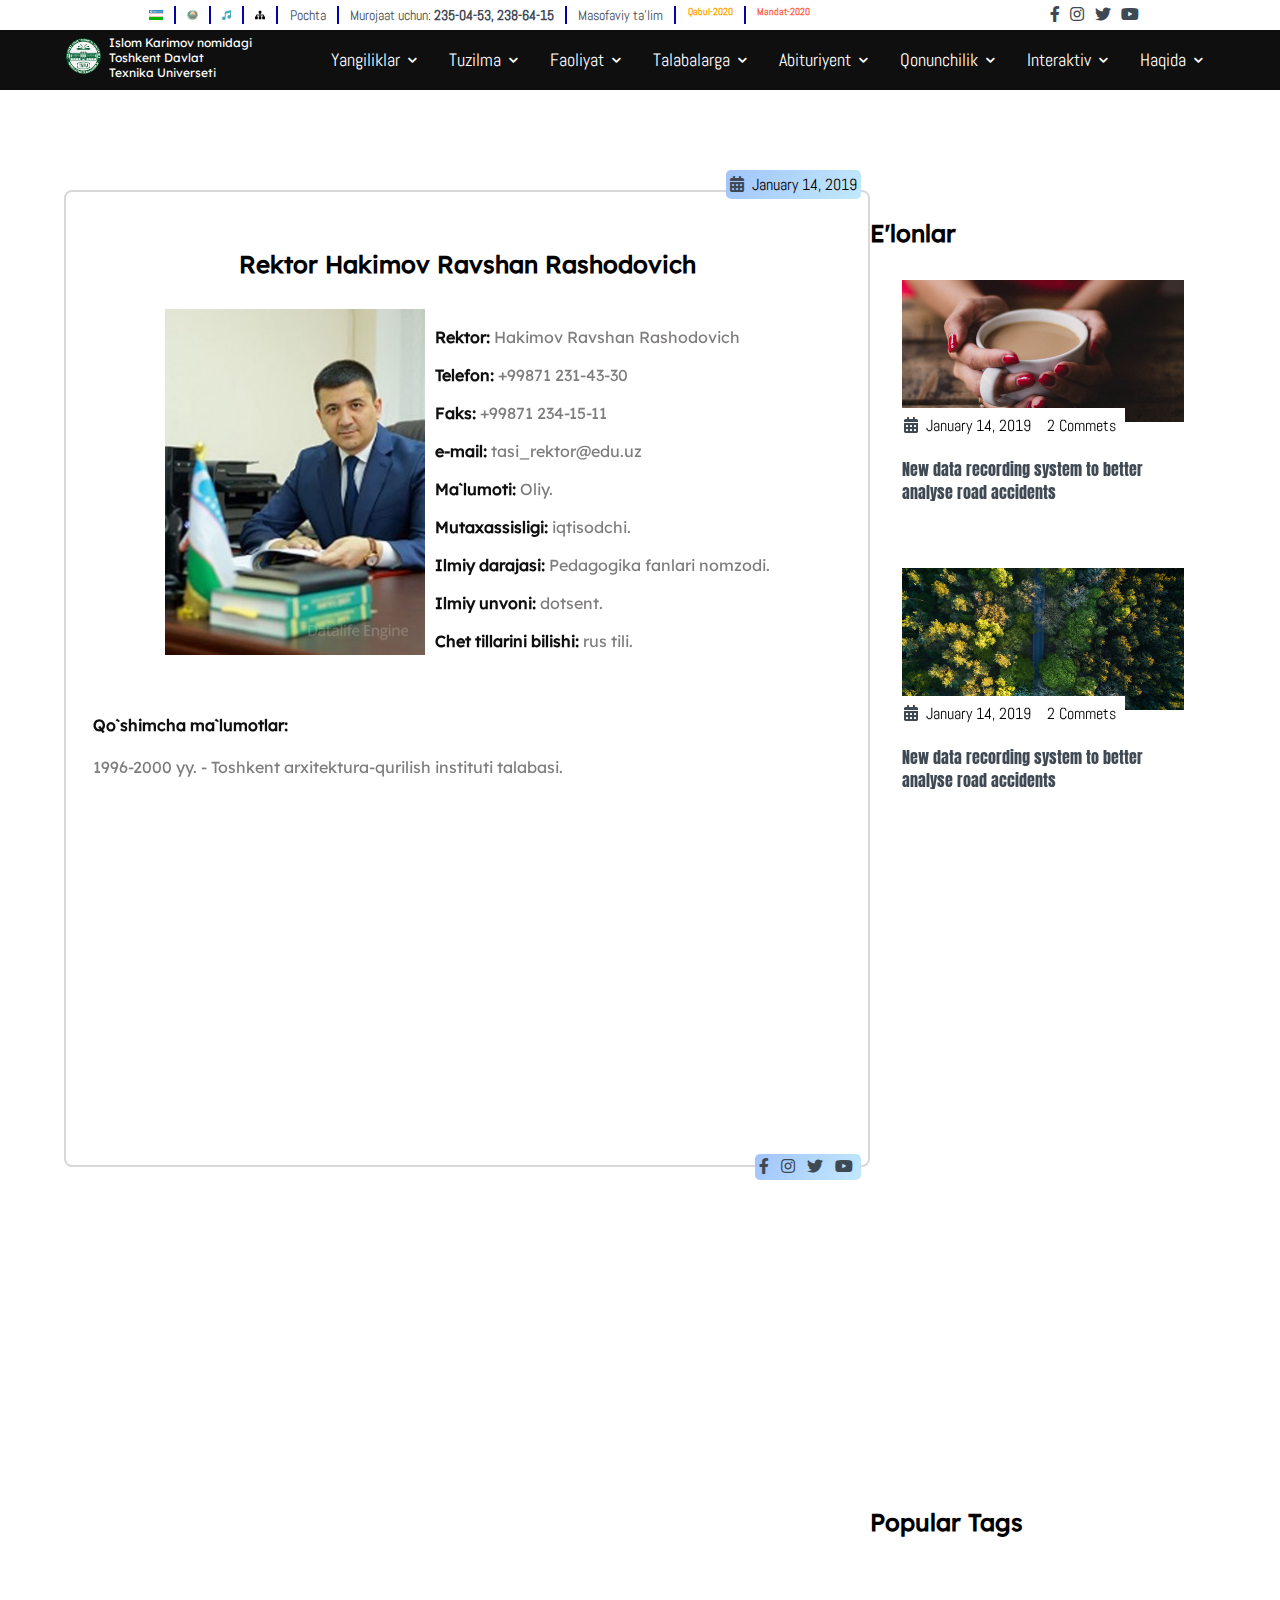
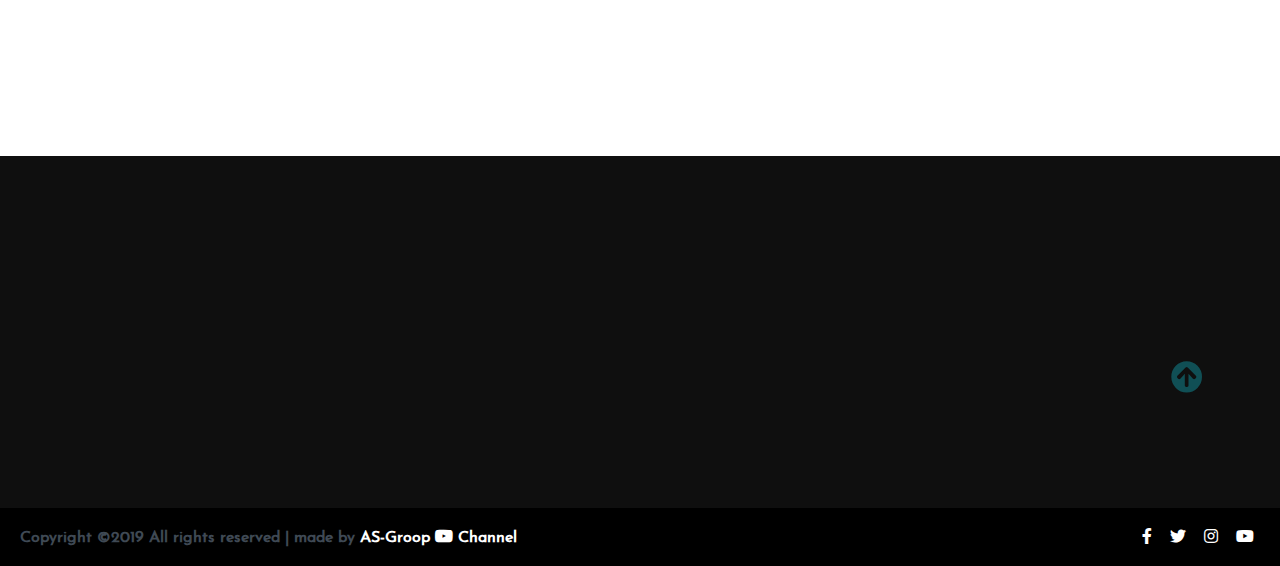
<file: rahbaryat - item.html>
<!DOCTYPE html>
<html lang="en">

<head>
	<meta charset="UTF-8">
	<meta name="viewport" content="width=device-width, initial-scale=1.0">
	<meta http-equiv="X-UA-Compatible" content="ie=edge">
	<title>Blooger</title>

	<!-- Font Awesome Icons -->
	<link rel="stylesheet" href="./css/all.css">


	<!-- --------- Owl-Carousel ------------------->
	<link rel="stylesheet" href="./css/owl.carousel.min.css">
	<link rel="stylesheet" href="./css/owl.theme.default.min.css">

	<!-- ------------ AOS Library ------------------------- -->
	<link rel="stylesheet" href="./css/aos.css">

	<!-- Custom Style   -->
	<link rel="stylesheet" href="./css/Style.css">
	<link rel="stylesheet" href="./css/deraction-style.css">
	<link rel="stylesheet" href="./css/videogallery.css">

</head>

<body>
	<!-- ----------x-----------------  Navigation Top ---------------------------x------------------ -->
	<nav class="nav__top">
		<div class="nav-menu flex-row">
			<!-- <div class="nav-brand">
				sdd
				<a href="#" class="text-gray"><span class="img"><img style="width: 35px" src="assets/logotipuniver_en_sr.png" alt=""></span><span class="brand-title">Islom Karimov nomidagi<br> Toshkent Davlat<br> Texnika Universeti</span></a>
			</div> -->
			<div>
				<ul class="nav-items">
					<li class="nav-link">
						<a href="#"><img src="assets/uzb1.png" alt=""></a>
					</li>
					<li class="nav-link">
						<a href="#"><img src="assets/gb.png" alt=""></a>
					</li>
					<li class="nav-link">
						<a href="#"><img src="assets/music.png" alt=""></a>
					</li>
					<li class="nav-link">
						<a href="#"><img src="assets/sitemap.png" alt=""></a>
					</li>
					<li class="nav-link">
						<a href="#">Pochta</a>
					</li>
					<li class="nav-link">
						<a href="#">Murojaat uchun:<b> 235-04-53, 238-64-15</b></a>
					</li>
					<li class="nav-link">
						<a href="#">Masofaviy ta’lim</a>
					</li>
					<li class="nav-link">
						<a href="#">
							<h6 style="color:orange;"><span><b>Qabul-2020</b></span></h6>
						</a>
					</li>
					<li class="nav-link">
						<a href="#">
							<h6 style="color:tomato;"><span><b>Mandat-2020</b></span></h6>
						</a>
					</li>
				</ul>
			</div>
			<div class="social text-gray">
				<a href="#"><i class="fab fa-facebook-f"></i></a>
				<a href="#"><i class="fab fa-instagram"></i></a>
				<a href="#"><i class="fab fa-twitter"></i></a>
				<a href="#"><i class="fab fa-youtube"></i></a>
			</div>
		</div>
	</nav>
	<!-- ----------x-----------------  Navigation Top -----------------------x---------------------- -->
	<!-- ----------------------------  Navigation ---------------------------------------------- -->

	<nav class="nav" id="navbar">
		<div class="nav-menu flex-row">
			<div class="nav-brand">
				<a href="#" class="text-gray"><span class="img"><img style="width: 35px"
							src="assets/logotipuniver_en_sr.png" alt=""></span><span class="brand-title">Islom Karimov
						nomidagi<br> Toshkent Davlat<br> Texnika Universeti</span></a>
			</div>
			<div class="toggle-collapse">
				<div class="toggle-icons">
					<i class="fas fa-bars"></i>
				</div>
			</div>
			<div>
				<ul class="nav-items block">
					<li class="nav-link dropdown">
						<a href="#">Yangiliklar<i class="fas fa-chevron-down"></i></a>
						<ul class="dropdown-content">
							<li class="drop-link">
								<a href="#" class="drop-right">Yangiliklar <i class="fas fa-chevron-right"></i></a>
							</li>
							<li class="drop-link">
								<a href="#" class="drop-right">E'lonlar<i class="fas fa-chevron-right"></i></a>
							</li>
							<li class="drop-link">
								<a href="#" class="drop-right">Islohatlar<i class="fas fa-chevron-right"></i></a>
							</li>
							<li class="drop-link">
								<a href="#" class="drop-right">Ommaviy tadbirlar<i class="fas fa-chevron-right"></i></a>
							</li>
							<li class="drop-link">
								<a href="#" class="drop-right">Vakansiyalar</a>
							</li>
							<li class="drop-link">
								<a href="#" class="drop-right">Yoshlar bilan ishlash manaviyat va ma'rifat
									yo'nalishidagi ishlar</a>
							</li>
						</ul>
					</li>
					<li class="nav-link dropdown">
						<a href="#">Tuzilma<i class="fas fa-chevron-down"></i></a>
						<ul class="dropdown-content">
							<li class="drop-link right">
								<a href="#" class="drop-right">OTM nizomi va tarixi <i
										class="fas fa-chevron-right"></i></a>
								<ul class="dropdown-content-in">
									<li class="drop-link">
										<a href="#">OTM nizomi</a>
									</li>
									<li class="drop-link">
										<a href="#">OTM tarixi</a>
									</li>
								</ul>
							</li>
							<li class="drop-link right">
								<a href="./rahbaryat.html" class="drop-right">Rahbaryat</a>
							</li>
							<li class="drop-link right">
								<a href="./fakultetlar.html" class="drop-right">Fakultetlar<i class="fas fa-chevron-right"></i></a>
								<ul class="dropdown-content-in">
									<li class="drop-link">
										<a href="./fakultetlar item.html">Elektronika va avtomatika fakulteti</a>
									</li>
									<li class="drop-link">
										<a href="#">Mashinasozlik fakulteti</a>
									</li>
									<li class="drop-link">
										<a href="#">Mexanika fakulteti</a>
									</li>
									<li class="drop-link">
										<a href="#">Energetika fakulteti</a>
									</li>
									<li class="drop-link">
										<a href="#">Konchilik ishi fakulteti</a>
									</li>
								</ul>
							</li>
							<li class="drop-link right">
								<a href="#" class="drop-right">Markazlar va bo'limlar<i
										class="fas fa-chevron-right"></i></a>
								<ul class="dropdown-content-in">
									<li class="drop-link">
										<a href="#">Ma'naviyat va ma'rifat bo'limi</a>
									</li>
									<li class="drop-link">
										<a href="#">Monitoring va ichki nazoart bo'limi</a>
									</li>
									<li class="drop-link">
										<a href="#">O'quv bo'limi</a>
									</li>
									<li class="drop-link">
										<a href="#">Xalqaro aloqalar bo'limi</a>
									</li>
									<li class="drop-link">
										<a href="#">Magistratura bo'limi</a>
									</li>
									<li class="drop-link">
										<a href="#">Marketing bo'limi</a>
									</li>
									<li class="drop-link">
										<a href="#">Bugaltirya bo'limi</a>
									</li>
									<li class="drop-link">
										<a href="#">Boshqa bo'limlar</a>
									</li>
								</ul>
							</li>
							<li class="drop-link right">
								<a href="#" class="drop-right">Kafedralar<i class="fas fa-chevron-right"></i></a>
								<ul class="dropdown-content-in">
									<li class="drop-link">
										<a href="#">E va A fakulteti kafedralari</a>
									</li>
									<li class="drop-link">
										<a href="#">Mash. fakulteti kafedralari</a>
									</li>
									<li class="drop-link">
										<a href="#">Mex. fakulteti kafedralari</a>
									</li>
									<li class="drop-link">
										<a href="#">En. fakulteti kafedralari</a>
									</li>
									<li class="drop-link">
										<a href="#">Kon. fakulteti kafedralari</a>
									</li>
								</ul>
							</li>
							<li class="drop-link right">
								<a href="#" class="drop-right">Jamoat tashkilotlari<i
										class="fas fa-chevron-right"></i></a>
								<ul class="dropdown-content-in">
									<li class="drop-link">
										<a href="#">Kasaba uyushmasi</a>
									</li>
									<li class="drop-link">
										<a href="#">Xotin qizlar kengashi</a>
									</li>
									<li class="drop-link">
										<a href="#">O'zbekiston Yoshlar Itfoqi</a>
									</li>
								</ul>
							</li>
							<li class="drop-link">
								<a href="#">Ta'lim sifati</a>
							</li>
							<li class="drop-link">
								<a href="#">Faxriylar</a>
							</li>
						</ul>
					</li>
					<li class="nav-link dropdown">
						<a href="#">Faoliyat<i class="fas fa-chevron-down"></i></a>
						<ul class="dropdown-content">
							<li class="drop-link right">
								<a href="#" class="drop-right">Ilmiy faoliyat<i class="fas fa-chevron-right"></i></a>
								<ul class="dropdown-content-in">
									<li class="drop-link">
										<a href="#">Ilmiy texnik ishlar</a>
									</li>
									<li class="drop-link">
										<a href="#">Ilmiy jurnallar</a>
									</li>
									<li class="drop-link">
										<a href="#">Ilmiy tadbirlar</a>
									</li>
									<li class="drop-link">
										<a href="#">Dessirtatsiya</a>
									</li>
									<li class="drop-link">
										<a href="#">Avtoreferat</a>
									</li>
									<li class="drop-link">
										<a href="#">Yosh olimlar</a>
									</li>
									<li class="drop-link">
										<a href="#">Nashr ishlari</a>
									</li>
									<li class="drop-link">
										<a href="#">Nomzodlik imtihonlari</a>
									</li>
									<li class="drop-link">
										<a href="#">Ilmiy tadqiqot faoliyati</a>
									</li>
								</ul>
							</li>
							<li class="drop-link right">
								<a href="#" class="drop-right">Ilmiy kengash<i class="fas fa-chevron-right"></i></a>
								<ul class="dropdown-content-in">
									<li class="drop-link">
										<a href="#">Avtoreferatlar</a>
									</li>
									<li class="drop-link">
										<a href="#">Kengash seminarlari</a>
									</li>
									<li class="drop-link">
										<a href="#">Ximoya hujjatlari</a>
									</li>
								</ul>
							</li>
							<li class="drop-link right">
								<a href="#" class="drop-right">Xalqaro aloqalar<i class="fas fa-chevron-right"></i></a>
								<ul class="dropdown-content-in">
									<li class="drop-link">
										<a href="#">Xalqaro xamkor tashkilotlar</a>
									</li>
									<li class="drop-link">
										<a href="#">Xorijda malaka oshirish va ta'lim</a>
									</li>
									<li class="drop-link">
										<a href="#">Jalb etilgan sarmoya va grantlar</a>
									</li>
									<li class="drop-link">
										<a href="#">Amaldagi loyihalar</a>
									</li>
								</ul>
							</li>
							<li class="drop-link right">
								<a href="#" class="drop-right">Madaniy-ma'rifiy <i class="fas fa-chevron-right"></i></a>
								<ul class="dropdown-content-in">
									<li class="drop-link">
										<a href="#">Ma'daniy-marifiy tadbirlar</a>
									</li>
									<li class="drop-link">
										<a href="#">Talabalar hayoti</a>
									</li>
									<li class="drop-link">
										<a href="#">Sport tadbirlari</a>
									</li>
									<li class="drop-link">
										<a href="#">Yoshlar itfoqi tadbirlari</a>
									</li>
								</ul>
							</li>
							<li class="drop-link right">
								<a href="#" class="drop-right">Moliyaviy faoliyat <i
										class="fas fa-chevron-right"></i></a>
								<ul class="dropdown-content-in">
									<li class="drop-link">
										<a href="#">Marketing</a>
									</li>
									<li class="drop-link">
										<a href="#">Shartnomalar namunasi</a>
									</li>
									<li class="drop-link">
										<a href="#">Ijtimoiy muhofaza</a>
									</li>
									<li class="drop-link">
										<a href="#">Bitiruvchilar monitoringi</a>
									</li>
									<li class="drop-link">
										<a href="#">Ishga joylashtirish</a>
									</li>
									<li class="drop-link">
										<a href="#">Bugaltiriya</a>
									</li>
								</ul>
							</li>
							<li class="drop-link">
								<a href="#">Malaka oshirish</a>
							</li>
							<li class="drop-link">
								<a href="#">Ekalogik ta'lim</a>
							</li>
						</ul>
					</li>
					<li class="nav-link dropdown">
						<a href="#">Talabalarga<i class="fas fa-chevron-down"></i></a>
						<ul class="dropdown-content">
							<li class="drop-link right">
								<a href="#" class="drop-right">Bakalavriat <i class="fas fa-chevron-right"></i></a>
								<ul class="dropdown-content-in">
									<li class="drop-link">
										<a href="#">Yuriqnoma</a>
									</li>
									<li class="drop-link">
										<a href="#">Dars jadvali</a>
									</li>
									<li class="drop-link">
										<a href="#">O'zlashtirish</a>
									</li>
									<li class="drop-link">
										<a href="#">Davomat</a>
									</li>
									<li class="drop-link">
										<a href="#">O'quv rejalari</a>
									</li>
									<li class="drop-link">
										<a href="#">Iqtidorli talabalar</a>
									</li>
									<li class="drop-link">
										<a href="#">Stipendiyalar</a>
									</li>
									<li class="drop-link">
										<a href="#">Talabalar turar joyi</a>
									</li>
									<li class="drop-link">
										<a href="#">Davlat imtihonlari</a>
									</li>
									<li class="drop-link">
										<a href="#">Bitiruv malakaviy ish himoyasi</a>
									</li>
									<li class="drop-link">
										<a href="#">Talabalar shaxsiy kabineti</a>
									</li>
									<li class="drop-link">
										<a href="#">Talaba amaliyoti</a>
									</li>
									<li class="drop-link">
										<a href="#">Talabalarimiz loyihalari</a>
									</li>
								</ul>
							</li>
							<li class="drop-link right">
								<a href="#" class="drop-right">Magistratura <i class="fas fa-chevron-right"></i></a>
								<ul class="dropdown-content-in">
									<li class="drop-link">
										<a href="#">Me'yoriy hujjatlar</a>
									</li>
									<li class="drop-link">
										<a href="#">Yuriqnoma</a>
									</li>
									<li class="drop-link">
										<a href="#">Dars jadvali</a>
									</li>
									<li class="drop-link">
										<a href="#">O'zlashtirish</a>
									</li>
									<li class="drop-link">
										<a href="#">Davomat</a>
									</li>
									<li class="drop-link">
										<a href="#">O'quv rejalari</a>
									</li>
									<li class="drop-link">
										<a href="#">Iqtidorli talabalar</a>
									</li>
									<li class="drop-link">
										<a href="#">Stipendiyalar</a>
									</li>
									<li class="drop-link">
										<a href="#">Talabalar turar joyi</a>
									</li>
									<li class="drop-link">
										<a href="#">Davlat imtihonlari</a>
									</li>
									<li class="drop-link">
										<a href="#">Dissertatsiya mavzulari</a>
									</li>
									<li class="drop-link">
										<a href="#">Dissertatsiya mavzulari</a>
									</li>
								</ul>
							</li>
							<li class="drop-link right">
								<a href="#" class="drop-right">Sirtqi ta'lim <i class="fas fa-chevron-right"></i></a>
								<ul class="dropdown-content-in">
									<li class="drop-link">
										<a href="#">Me'yoriy hujjatlar</a>
									</li>
									<li class="drop-link">
										<a href="#">Kerakli adabiyotlar</a>
									</li>
									<li class="drop-link">
										<a href="#">UMK va darsliklar</a>
									</li>
									<li class="drop-link">
										<a href="#">O'quv ish rejalari</a>
									</li>
									<li class="drop-link">
										<a href="#">Dars jadvali</a>
									</li>
								</ul>
							</li>
							<li class="drop-link right">
								<a href="#" class="drop-right">Xorijiy talabalar <i
										class="fas fa-chevron-right"></i></a>
								<ul class="dropdown-content-in">
									<li class="drop-link">
										<a href="#">OTM tahsil olayotgan xorijiy talabalar</a>
									</li>
									<li class="drop-link">
										<a href="#">Xorijiy talabalar uchun to'lov kontrak miqdori</a>
									</li>
									<li class="drop-link">
										<a href="#">OTM to'g'risidagi video rolik va bryoshuralar</a>
									</li>
								</ul>
							</li>
							<li class="drop-link">
								<a href="#">O'qishni ko'chirish</a>
							</li>
							<li class="drop-link">
								<a href="#">O'qishni tiklash</a>
							</li>
						</ul>
					</li>
					<li class="nav-link dropdown">
						<a href="#">Abituriyent<i class="fas fa-chevron-down"></i></a>
						<ul class="dropdown-content">
							<li class="drop-link right">
								<a href="#" class="drop-right">Bakalavriat <i class="fas fa-chevron-right"></i></a>
								<ul class="dropdown-content-in">
									<li class="drop-link">
										<a href="#">Eslatma</a>
									</li>
									<li class="drop-link">
										<a href="#">Me'yoriy hujjatlar</a>
									</li>
									<li class="drop-link">
										<a href="#">Qabul kvotasi</a>
									</li>
									<li class="drop-link">
										<a href="#">Imtiyozlar</a>
									</li>
									<li class="drop-link">
										<a href="#">OTM ga kirish uchun hujjatlar ro'yhati</a>
									</li>
									<li class="drop-link">
										<a href="#">Tushgan arizalar soni</a>
									</li>
									<li class="drop-link">
										<a href="#">OTM manzili</a>
									</li>
									<li class="drop-link">
										<a href="#">To'lov shartnoma summasi</a>
									</li>
								</ul>
							</li>
							<li class="drop-link right">
								<a href="#" class="drop-right">Magistratura <i class="fas fa-chevron-right"></i></a>
								<ul class="dropdown-content-in">
									<li class="drop-link">
										<a href="#">Imtihon kunlari</a>
									</li>
									<li class="drop-link">
										<a href="#">Eslatma</a>
									</li>
									<li class="drop-link">
										<a href="#">Kirish sinovlari dasturi</a>
									</li>
									<li class="drop-link">
										<a href="#">Me'yoriy hujjatlar</a>
									</li>
									<li class="drop-link">
										<a href="#">Qabul kvotasi</a>
									</li>
									<li class="drop-link">
										<a href="#">Tushgan arizalar soni</a>
									</li>
									<li class="drop-link">
										<a href="#">OTM ga kirish uchun hujjatlar ro'yhati</a>
									</li>
									<li class="drop-link">
										<a href="#">To'lov-shartnoma summasi</a>
									</li>
								</ul>
							</li>
							<li class="drop-link right">
								<a href="#" class="drop-right">Chet el fuqarolari<i
										class="fas fa-chevron-right"></i></a>
								<ul class="dropdown-content-in">
									<li class="drop-link">
										<a href="#">Qabul yo'nalishlari</a>
									</li>
									<li class="drop-link">
										<a href="#">OTM ga kirish uchun hujjatlar ro'yhati</a>
									</li>
									<li class="drop-link">
										<a href="#">Hujjatlarni qabul qilish vaqti</a>
									</li>
									<li class="drop-link">
										<a href="#">Hujjatlarni topshirish (Bakalavriat) uchun havola</a>
									</li>
									<li class="drop-link">
										<a href="#">Hujjatlarni topshirish (Magistratura) uchun havola</a>
									</li>
									<li class="drop-link">
										<a href="#">Suhbatdan o'tish vaqti</a>
									</li>
									<li class="drop-link">
										<a href="#">Me'yoriy hujjatlar</a>
									</li>
									<li class="drop-link">
										<a href="#">To'lov-shartnoma summasi</a>
									</li>
								</ul>
							</li>
							<li class="drop-link right">
								<a href="#" class="drop-right">Ikkinchi mutaxasislik<i
										class="fas fa-chevron-right"></i></a>
								<ul class="dropdown-content-in">
									<li class="drop-link">
										<a href="#">Qabul yo'nalishlari</a>
									</li>
									<li class="drop-link">
										<a href="#">OTM ga kirish uchun hujjatlar ro'yhati</a>
									</li>
									<li class="drop-link">
										<a href="#">Hujjatlarni qabul qilish vaqti</a>
									</li>
									<li class="drop-link">
										<a href="#">Hujjatlarni topshirish uchun havola</a>
									</li>
									<li class="drop-link">
										<a href="#">Suhbatdan o'tish vaqti (jadval)</a>
									</li>
									<li class="drop-link">
										<a href="#">Me'yoriy hujjatlar</a>
									</li>
									<li class="drop-link">
										<a href="#">To'lov-shartnoma summasi</a>
									</li>
								</ul>
							</li>
							<li class="drop-link right">
								<a href="#" class="drop-right">5yillik stajga ega abuturentlarga<i
										class="fas fa-chevron-right"></i></a>
								<ul class="dropdown-content-in">
									<li class="drop-link">
										<a href="#">OTM ga kirish uchun hujjatlar ro'yhati</a>
									</li>
									<li class="drop-link">
										<a href="#">Hujjatlarni qabul qilish vaqti</a>
									</li>
									<li class="drop-link">
										<a href="#">Hujjatlarni topshirish uchun havola</a>
									</li>
									<li class="drop-link">
										<a href="#">Suhbatdan o'tish vaqti (jadval)</a>
									</li>
									<li class="drop-link">
										<a href="#">Me'yoriy hujjatlar</a>
									</li>
								</ul>
							</li>
							<li class="drop-link right">
								<a href="#" class="drop-right">Qo'shma ta'lim dasturi<i
										class="fas fa-chevron-right"></i></a>
								<ul class="dropdown-content-in">
									<li class="drop-link">
										<a href="#">Qabul kvotasi</a>
									</li>
									<li class="drop-link">
										<a href="#">OTM ga kirish uchun hujjatlar ro'yhati</a>
									</li>
									<li class="drop-link">
										<a href="#">Hujjatlarni qabul qilish vaqti</a>
									</li>
									<li class="drop-link">
										<a href="#">Hujjatlarni topshirish uchun havola</a>
									</li>
									<li class="drop-link">
										<a href="#">Me'yoriy hujjatlar</a>
									</li>
									<li class="drop-link">
										<a href="#">Imtihonlar jadvali</a>
									</li>
								</ul>
							</li>
						</ul>
					</li>
					<li class="nav-link dropdown">
						<a href="#">Qonunchilik<i class="fas fa-chevron-down"></i></a>
						<ul class="dropdown-content">
							<li class="drop-link">
								<a href="#">Prezident farmon va qarorlar</a>
							</li>
							<li class="drop-link">
								<a href="#">Hukumat qarori va dasturlar</a>
							</li>
							<li class="drop-link">
								<a href="#">Vazirlik buyruqlari qarorlari</a>
							</li>
							<li class="drop-link">
								<a href="#">Universetit normativ uslubiy va ijro hujjatlari</a>
							</li>
							<li class="drop-link">
								<a href="#">Fan dasturi</a>
							</li>
						</ul>
					</li>
					<li class="nav-link dropdown">
						<a href="#">Interaktiv<i class="fas fa-chevron-down"></i></a>
						<ul class="dropdown-content">
							<li class="drop-link">
								<a href="#">Interaktiv xizmatlar sahifasi</a>
							</li>
							<li class="drop-link">
								<a href="#">1-kurs maktabir</a>
							</li>
							<li class="drop-link">
								<a href="#">Bitiruvchilar</a>
							</li>
							<li class="drop-link">
								<a href="#">Diplom olganligi to'g'risida</a>
							</li>
							<li class="drop-link">
								<a href="#">Vakant lavozimlari</a>
							</li>
							<li class="drop-link">
								<a href="#">Ishchi o'quv reja</a>
							</li>
							<li class="drop-link">
								<a href="#">Dars jadvali</a>
							</li>
							<li class="drop-link">
								<a href="#">Elektron kutubxona</a>
							</li>
							<li class="drop-link">
								<a href="#">Telegram BOT</a>
							</li>
							<li class="drop-link">
								<a href="#">Rektor vertual qabulxonasi</a>
							</li>
						</ul>
					</li>
					<li class="nav-link dropdown">
						<a href="#">Haqida<i class="fas fa-chevron-down"></i></a>
						<ul class="dropdown-content">
							<li class="drop-link">
								<a href="#">Universetit haqida</a>
							</li>
							<li class="drop-link">
								<a href="#">Universetit tuzilmasi</a>
							</li>
							<li class="drop-link">
								<a href="#">Universetit rekvizitlari</a>
							</li>
							<li class="drop-link">
								<a href="#">Universetit video</a>
							</li>
							<li class="drop-link">
								<a href="#">Fan dasturi</a>
							</li>
						</ul>
					</li>
				</ul>
			</div>
			<!-- <div class="social text-gray">
				<a href="#"><i class="fab fa-facebook-f"></i></a>
				<a href="#"><i class="fab fa-instagram"></i></a>
				<a href="#"><i class="fab fa-twitter"></i></a>
				<a href="#"><i class="fab fa-youtube"></i></a>
			</div> -->
		</div>
	</nav>

	<!-- ------------x---------------  Navigation --------------------------x------------------- -->

	<!----------------------------- Main Site Section ------------------------------>

	<main>

		<!------------------------ Site Title ---------------------->

		<!-- <section class="site-title">
			<div>
				<div class="site-background" data-aos="fade-up" data-aos-delay="100">
					<h3>Islom Karimov nomidagi</h3>
					<h1>Toshkent Davlat Texnika Universeti</h1>
					<button class="btn">Bog'lanish</button>
				</div>
			</div>
		</section> -->

		<!------------x----------- Site Title ----------x----------->

		<!-- --------------------- Blog Carousel ----------------- -->

		<!-- <section>
			<div class="blog">
				<div class="container">
					<div class="owl-carousel owl-theme blog-post">
						<div class="blog-content" data-aos="fade-right" data-aos-delay="200">
							<img src="./assets/Blog-post/post-4.png" alt="post-1">
							<div class="blog-title">
								<h3>London Fashion week's continued the evolution</h3>
								<button class="btn btn-blog">Fashion</button>
								<span>2 minutes</span>
							</div>
						</div>
						<div class="blog-content" data-aos="fade-in" data-aos-delay="200">
							<img src="./assets/Blog-post/post-6.png" alt="post-1">
							<div class="blog-title">
								<h3>London Fashion week's continued the evolution</h3>
								<button class="btn btn-blog">Fashion</button>
								<span>2 minutes</span>
							</div>
						</div>
						<div class="blog-content" data-aos="fade-left" data-aos-delay="200">
							<img src="./assets/Blog-post/post-2.jpg" alt="post-1">
							<div class="blog-title">
								<h3>London Fashion week's continued the evolution</h3>
								<button class="btn btn-blog">Fashion</button>
								<span>2 minutes</span>
							</div>
						</div>
						<div class="blog-content" data-aos="fade-right" data-aos-delay="200">
							<img src="./assets/Blog-post/post-5.png" alt="post-1">
							<div class="blog-title">
								<h3>London Fashion week's continued the evolution</h3>
								<button class="btn btn-blog">Fashion</button>
								<span>2 minutes</span>
							</div>
						</div>
					</div>
					<div class="owl-navigation">
						<span class="owl-nav-prev"><i class="fas fa-long-arrow-alt-left"></i></span>
						<span class="owl-nav-next"><i class="fas fa-long-arrow-alt-right"></i></span>
					</div>
				</div>
			</div>
		</section> -->

		<!-- ----------x---------- Blog Carousel --------x-------- -->

		<!-- ---------------------- Site Content -------------------------->

		<section class="container">
			<div class="site-content">
				<div class="posts">
					<div class="deraction">
						<div class="content__date">
							<div class="day-date">
								<span><i class="fas fa-calendar-alt text-gray"></i>&nbsp;&nbsp;January 14, 2019</span>
							</div>
						</div>
						<h2>Rektor Hakimov Ravshan Rashodovich</h2>
						<div class="deraction__content" data-aos="zoom-in" data-aos-delay="200">
							<div class="deraction__content-img">
								<img src="./assets/1523951436_xakimov.jpg" alt="">
							</div>
							<div class="deraction__content-text">
								<p><b>Rektor:</b> Hakimov Ravshan Rashodovich</p>
								<p><b>Telefon:</b> +99871 231-43-30</p>
								<p><b>Faks:</b> +99871 234-15-11</p>
								<p><b>e-mail:</b> tasi_rektor@edu.uz</p>
								<p><b>Ma`lumoti:</b> Oliy.</p>
								<p><b>Mutaxassisligi:</b>
									iqtisodchi.</p>
								<p><b>Ilmiy darajasi:</b>
									Pedagogika fanlari nomzodi.</p>
								<p><b>Ilmiy unvoni:</b>
									dotsent.</p>
								<p><b>Chet tillarini bilishi:</b>
									rus tili.</p>




							</div>
						</div>
						<div class="derac__content row">
						
								<p  data-aos="fade-left" data-aos-delay="100"><b>Qo`shimcha ma`lumotlar:</b> </p>
								<p data-aos="fade-left" data-aos-delay="200"> 1996-2000 yy. - Toshkent arxitektura-qurilish instituti talabasi. </p>
								<p data-aos="fade-left" data-aos-delay="300"> 2000-2002 yy. - Toshkent arxitektura-qurilish instituti magistranti. </p>
								<p data-aos="fade-left" data-aos-delay="400"> 2000-2001 yy. - O'zbekiston Respublikasi Tashqi iqtisodiy faoliyat Milliy banki, loyihalarni moliyalashtirish markazi, Loyihalar ekspertizasi boshqarmasi, Asosiy fondlarni baholash bo'limida 1-toifali mutaxassis. </p>
 								<p data-aos="fade-left" data-aos-delay="500">2001-2012 yy. - Toshkent moliya va iqtisodiyot kollejida direktorning kasb-hunar ta'lim ishlari bo'yicha o'rinbosari. </p> 
								<p data-aos="fade-left" data-aos-delay="600">2012-2014 yy. - Toshkent moliya va iqtisodiyot kolleji direktori.</p>
								<p data-aos="fade-left" data-aos-delay="700"> 2014-2016 yy. - Mirzo Ulug'bek nomidagi O'zbekiston milliy universitetida akademik
								 litsey va kasb-hunar kollejlari bilan ishlash bo'yicha prorektor.</p> 
								<p data-aos="fade-left" data-aos-delay="800"> 2016 y. - h.v. - Toshkent arxitektura-qurilish instituti rektori.</p>
								
							
						</div>
						<div class="content__date">
								<div class="social text-gray">
									<a href="#"><i class="fab fa-facebook-f"></i></a>
									<a href="#"><i class="fab fa-instagram"></i></a>
									<a href="#"><i class="fab fa-twitter"></i></a>
									<a href="#"><i class="fab fa-youtube"></i></a>
								</div>
						</div>
					</div>
				</div>
				<aside class="sidebar">
					<!-- <div class="category">
						<h2>Guruhlar</h2>
						<ul class="category-list">
							<li class="list-items" data-aos="fade-left" data-aos-delay="100">
								<a href="#">Texnalogiyalar</a>
								<span>(05)</span>
							</li>
							<li class="list-items" data-aos="fade-left" data-aos-delay="200">
								<a href="#">Qabul 2020</a>
								<span>(02)</span>
							</li>
							<li class="list-items" data-aos="fade-left" data-aos-delay="300">
								<a href="#">Maruzalar</a>
								<span>(07)</span>
							</li>
							<li class="list-items" data-aos="fade-left" data-aos-delay="400">
								<a href="#">Yangiliklar</a>
								<span>(01)</span>
							</li>
							<li class="list-items" data-aos="fade-left" data-aos-delay="500">
								<a href="#">Stipendiyalar</a>
								<span>(08)</span>
							</li>
						</ul>
					</div> -->
					<div class="popular-post">
						<h2>E'lonlar</h2>
						<div class="post-content" data-aos="flip-up" data-aos-delay="200">
							<div class="post-image">
								<div>
									<img src="./assets/popular-post/m-blog-1.jpg" class="img" alt="blog1">
								</div>
								<div class="post-info flex-row">
									<span><i class="fas fa-calendar-alt text-gray"></i>&nbsp;&nbsp;January 14,
										2019</span>
									<span>2 Commets</span>
								</div>
							</div>
							<div class="post-title">
								<a href="#">New data recording system to better analyse road accidents</a>
							</div>
						</div>
						<div class="post-content" data-aos="flip-up" data-aos-delay="300">
							<div class="post-image">
								<div>
									<img src="./assets/popular-post/m-blog-2.jpg" class="img" alt="blog1">
								</div>
								<div class="post-info flex-row">
									<span><i class="fas fa-calendar-alt text-gray"></i>&nbsp;&nbsp;January 14,
										2019</span>
									<span>2 Commets</span>
								</div>
							</div>
							<div class="post-title">
								<a href="#">New data recording system to better analyse road accidents</a>
							</div>
						</div>
						<div class="post-content" data-aos="flip-up" data-aos-delay="400">
							<div class="post-image">
								<div>
									<img src="./assets/popular-post/m-blog-3.jpg" class="img" alt="blog1">
								</div>
								<div class="post-info flex-row">
									<span><i class="fas fa-calendar-alt text-gray"></i>&nbsp;&nbsp;January 14,
										2019</span>
									<span>2 Commets</span>
								</div>
							</div>
							<div class="post-title">
								<a href="#">New data recording system to better analyse road accidents</a>
							</div>
						</div>
					</div>
					<div class="newsletter" data-aos="fade-up" data-aos-delay="300">
						<h2>Newsletter</h2>
						<div class="form-element">
							<input type="text" class="input-element" placeholder="Email">
							<button class="btn form-btn">Subscribe</button>
						</div>
					</div>
					<div class="popular-tags">
						<h2>Popular Tags</h2>
						<div class="tags flex-row">
							<span class="tag" data-aos="flip-up" data-aos-delay="100">Software</span>
							<span class="tag" data-aos="flip-up" data-aos-delay="200">technology</span>
							<span class="tag" data-aos="flip-up" data-aos-delay="300">travel</span>
							<span class="tag" data-aos="flip-up" data-aos-delay="400">illustration</span>
							<span class="tag" data-aos="flip-up" data-aos-delay="500">design</span>
							<span class="tag" data-aos="flip-up" data-aos-delay="600">lifestyle</span>
							<span class="tag" data-aos="flip-up" data-aos-delay="700">love</span>
							<span class="tag" data-aos="flip-up" data-aos-delay="800">project</span>
						</div>
					</div>
				</aside>
			</div>
		</section>

		<!-- -----------x---------- Site Content -------------x------------>

		<!-- ---------------------- Video gallery -------------------------->

		<!-- <section class="video-gallery">
			<div class="container">
				<h1>Multimedia</h1>
				<div class="row">
					<div class="col" data-aos="zoom-in" data-aos-delay="200">
						<div class="feature-img">
							<img src="./assets/TDTU.png" width="100%">
							<img src="./assets/videopng/play.png" class="play-btn"
								onclick="playVideo('./assets/tdtu.mp4');">
						</div>
					</div>
					<div class="col">
						<div class="small-img-row" data-aos="flip-up" data-aos-delay="200">
							<div class="small-img">
								<img src="./assets/videopng/pic2.png">
								<img src="./assets/videopng/play.png" onclick="playVideo('./assets/tdtu.mp4');"
									class="play-btn">
							</div>
							<p>How to add multiple videos in a website <br> or to make a video gallery</p>
						</div>
						<div class="small-img-row" data-aos="flip-up" data-aos-delay="300">
							<div class="small-img">
								<img src="./assets/videopng/pic3.png">
								<img src="./assets/videopng/play.png" class="play-btn"
									onclick="playVideo('./assets/tdtu.mp4');">
							</div>
							<p>How to add multiple videos in a website <br> or to make a video gallery</p>
						</div>
						<div class="small-img-row" data-aos="flip-up" data-aos-delay="300">
							<div class="small-img">
								<img src="./assets/videopng/pic4.png">
								<img src="./assets/videopng/play.png" class="play-btn"
									onclick="playVideo('./assets/tdtu.mp4');">
							</div>
							<p>How to add multiple videos in a website <br> or to make a video gallery</p>
						</div>
					</div>
				</div>
			</div>

			<div class="video-player" id="videoPlayer">
				<video width="100%" controls autoplay id="myVideo">
					<source src="./tdtu.mp4" type="video/mp4">
				</video>
				<img src="./assets/videopng/close.png" class="close-btn" onclick="stopVideo()">
			</div>
		</section> -->

		<!-- -----------x---------- Video gallery -------------x------------>


		<!-- ---------------------- Derection section -------------------------->

		<!-- <section class="hexagon_items">
			<h2 class="bord">Rahbaryat</h2>
			<div class="hexagon_item">
				<div class="hexagon" data-aos="fade-right" data-aos-delay="200">
					<div class="shape">
						<img src="./assets/hexagon/bg1.jpg" alt="">
						<div class="content">
							<div>
								<h2>Someone Famous</h2>
								<p>Lorem ipsum dolor sit amet consectetur, adipisicing elit. Nesciunt magni neque
									tempora
									voluptatibus, alias quae minima sunt accusantium distinctio aliquam tempore illo
									libero
									fa</p>
							</div>
						</div>
					</div>
				</div>
				<div class="hexagon" data-aos="fade-in" data-aos-delay="200">
					<div class="shape">
						<img src="./assets/hexagon/bg2.jpg" alt="">
						<div class="content">
							<div>
								<h2>Someone Famous</h2>
								<p>Lorem ipsum dolor, sit amet consectetur adipisicing, elit. Rem cumque porro magnam,
									omnis
									quidem harum nam non officia odio illum labore excepturi aliquam </p>
							</div>
						</div>
					</div>
				</div>
				<div class="hexagon" data-aos="fade-left" data-aos-delay="200">
					<div class="shape">
						<img src="./assets/hexagon/bg3.jpg" alt="">
						<div class="content">
							<div>
								<h2>Someone Famous</h2>
								<p>Lorem ipsum, dolor sit amet consectetur adipisicing elit. Praesentium, autem quisquam
									veniam animi et illo ducimus aut consectetur, beatae, quod veritatis, dolorem o</p>
							</div>
						</div>
					</div>
				</div>
			</div>
		</section> -->


		<!-- -----------x---------- Derection section -------------x------------>



		<!-- -----------x---------- Partners section -------------x------------>


		<!-- <section class="partners">
			<div class="container">
				<h2 class="bord">Hamkorlarimiz</h2>
				<div class="partners__item flex-row">
					<a class="partners__item-inner">
						<img src="./assets/logo-7.png" alt="">
					</a>
					<a class="partners__item-inner">
						<img src="./assets/logo-8.png" alt="">
					</a>
					<a class="partners__item-inner">
						<img src="./assets/logo-9.png" alt="">
					</a>
					<a class="partners__item-inner">
						<img src="./assets/logo-10.png" alt="">
					</a>
					<a class="partners__item-inner">
						<img src="./assets/logo-11.png" alt="">
					</a>
					<a class="partners__item-inner">
						<img src="./assets/logo-12.png" alt="">
					</a>
				</div>
			</div>
		</section> -->


		<!-- -----------x---------- Partners section -------------x------------>
	</main>

	<!---------------x------------- Main Site Section ---------------x-------------->



	<!-- --------------------------- Footer ---------------------------------------- -->

	<footer class="footer">
		<div class="container">
			<div class="about-us" data-aos="fade-right" data-aos-delay="200">
				<h2>Ma'lumot</h2>
				<p>Toshkent Davlat Texnika Universetitida birqator fakultetlar mavjud. <br> Bular Elektronika va
					avtomatika fakulteti, Energetika fakulteti, Konchilik ishi fakulteti, Mashina sozlik fakulteti,
					Mexanika fakulteti, Muhandislik fakulteti va Aviasozlik fakulteti.</p>
			</div>
			<div class="newsletter" data-aos="fade-right" data-aos-delay="200">
				<h2>Manzil / Aloqa uchun</h2>
				<!-- <p>Stay update with our latest</p>
				<div class="form-element">
					<input type="text" placeholder="Email"><span><i class="fas fa-chevron-right"></i></span>
				</div> -->
				<div>
					<p>Manzil: Toshkent sh, Navoiy ko'chasi 13-uy,</p>
					<p>Email:devontaqi.uz</p>
					<p>Telefon: +998 71 234-11-78 </p>
					<p>Ish vaqti: Du-Sha: 9.00 - 18.00</p>
					<p>Telegram bot: <a>@taqi_uz_bot</a></p>
					<p>Telegram kanal: <a>@taqi_uz</a></p>
				</div>
			</div>
			<div class="instagram" data-aos="fade-left" data-aos-delay="200">
				<h2>Bizning manzil</h2>
				<div class="flex-row">
					<iframe src="https://www.google.com/maps/embed?pb=!1m18!1m12!1m3!1d2994.988558841216!2d69.20467931492593!3d41.352602406114784!2m3!1f0!2f0!3f0!3m2!1i1024!2i768!4f13.1!3m3!1m2!1s0x38ae8c3da3c6e5c3%3A0x9882f2a6b7329d1d!2z0KLQsNGI0LrQtdC90YLRgdC60LjQuSDQk9C-0YHRg9C00LDRgNGB0YLQstC10L3QvdGL0Lkg0KLQtdGF0L3QuNGH0LXRgdC60LjQuSDQo9C90LjQstC10YDRgdC40YLQtdGC!5e0!3m2!1sru!2s!4v1616962512181!5m2!1sru!2s"height="100%" style="border:0;" allowfullscreen="" loading="lazy"></iframe>
					<!-- <iframe height="100%"
						src="https://www.google.com/maps/embed?pb=!1m18!1m12!1m3!1d2540.124391996489!2d30.364922015731644!3d50.457408279476354!2m3!1f0!2f0!3f0!3m2!1i1024!2i768!4f13.1!3m3!1m2!1s0x40d4cc919501b4ef%3A0x71a476f68f4c8246!2z0YPQuy4g0KTQtdC-0LTQvtGA0Ysg0J_Rg9GI0LjQvdC-0LksIDEzLCDQmtC40LXQsiwgMDIwMDA!5e0!3m2!1sru!2sua!4v1555013165886!5m2!1sru!2sua"
						frameborder="0" style="border:0" allowfullscreen></iframe> -->
				</div>
				<!-- <div class="flex-row">
					<img src="./assets/instagram/thumb-card6.png" alt="insta4">
					<img src="./assets/instagram/thumb-card7.png" alt="insta5">
					<img src="./assets/instagram/thumb-card8.png" alt="insta6">
				</div> -->
			</div>
			<div class="follow" data-aos="fade-left" data-aos-delay="200">
				<h2>Sahifalar</h2>
				<div>
					<p><i class="fa fa-check-circle"></i><a>Biz haqimizda</a></p>
					<p><i class="fa fa-check-circle"></i><a>Fakultetlar</a></p>
					<p><i class="fa fa-check-circle"></i><a>Kafedralar</a></p>
					<p><i class="fa fa-check-circle"></i><a>Intraktiv xizmatlar</a></p>
					<p><i class="fa fa-check-circle"></i><a>Murojat uchun</a></p>
				</div>
			</div>
		</div>
		<div class="rights flex-row">
			<h4 class="text-gray">
				Copyright ©2019 All rights reserved | made by
				<a href="www.youtube.com/c/dailytuition" target="_black">AS-Groop <i class="fab fa-youtube"></i>
					Channel</a>
			</h4>
			<div>
				<i class="fab fa-facebook-f"></i>
				<i class="fab fa-twitter"></i>
				<i class="fab fa-instagram"></i>
				<i class="fab fa-youtube"></i>
			</div>
		</div>
		<div class="move-up">
			<span><i class="fas fa-arrow-circle-up fa-2x"></i></span>
		</div>
	</footer>


	<!-- -------------x------------- Footer --------------------x------------------- -->

	<!-- Jquery Library file -->
	<script src="./js/Jquery3.4.1.min.js"></script>

	<!-- --------- Owl-Carousel js ------------------->
	<script src="./js/owl.carousel.min.js"></script>

	<!-- ------------ AOS js Library  ------------------------- -->
	<script src="./js/aos.js"></script>

	<!-- Custom Javascript file -->
	<script src="./js/main.js"></script>
</body>

</html>
</file>
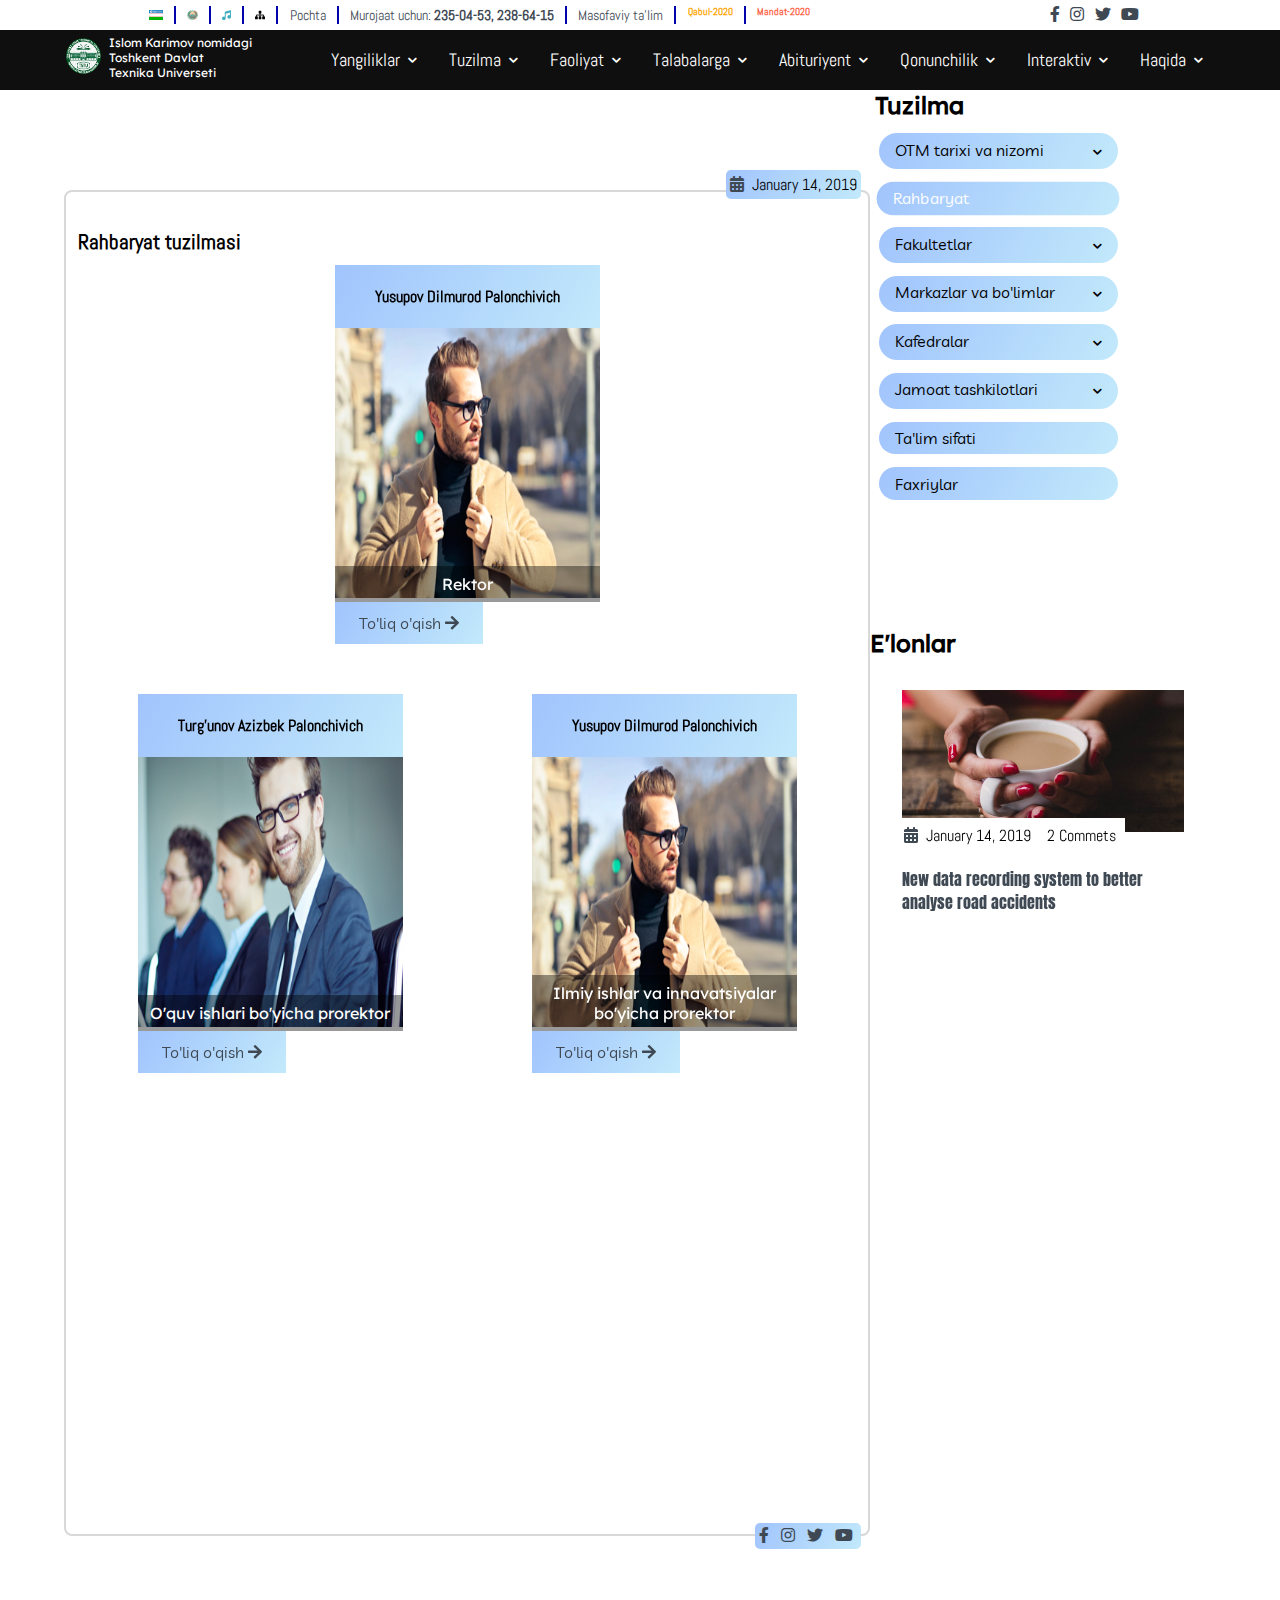
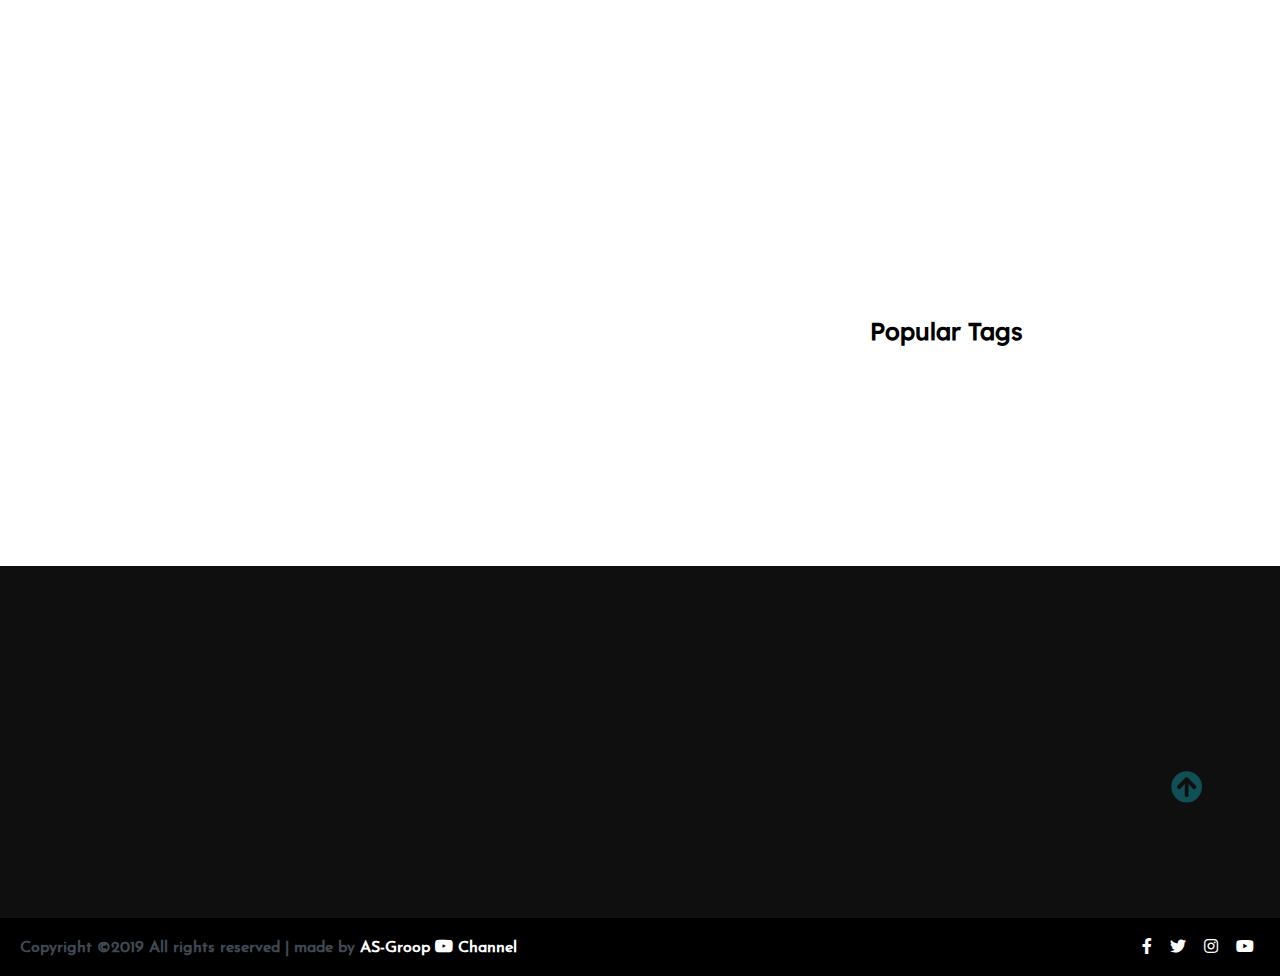
<file: rahbaryat.html>
<!DOCTYPE html>
<html lang="en">

<head>
	<meta charset="UTF-8">
	<meta name="viewport" content="width=device-width, initial-scale=1.0">
	<meta http-equiv="X-UA-Compatible" content="ie=edge">
	<title>Blooger</title>

	<!-- Font Awesome Icons -->
	<link rel="stylesheet" href="./css/all.css">


	<!-- --------- Owl-Carousel ------------------->
	<link rel="stylesheet" href="./css/owl.carousel.min.css">
	<link rel="stylesheet" href="./css/owl.theme.default.min.css">

	<!-- ------------ AOS Library ------------------------- -->
	<link rel="stylesheet" href="./css/aos.css">

	<!-- Custom Style   -->
	<link rel="stylesheet" href="./css/Style.css">
	<link rel="stylesheet" href="./css/deraction-style.css">
	<link rel="stylesheet" href="./css/videogallery.css">

</head>

<body>
	<!-- ----------x-----------------  Navigation Top ---------------------------x------------------ -->
	<nav class="nav__top">
		<div class="nav-menu flex-row">
			<!-- <div class="nav-brand">
				sdd
				<a href="#" class="text-gray"><span class="img"><img style="width: 35px" src="assets/logotipuniver_en_sr.png" alt=""></span><span class="brand-title">Islom Karimov nomidagi<br> Toshkent Davlat<br> Texnika Universeti</span></a>
			</div> -->
			<div>
				<ul class="nav-items">
					<li class="nav-link">
						<a href="#"><img src="assets/uzb1.png" alt=""></a>
					</li>
					<li class="nav-link">
						<a href="#"><img src="assets/gb.png" alt=""></a>
					</li>
					<li class="nav-link">
						<a href="#"><img src="assets/music.png" alt=""></a>
					</li>
					<li class="nav-link">
						<a href="#"><img src="assets/sitemap.png" alt=""></a>
					</li>
					<li class="nav-link">
						<a href="#">Pochta</a>
					</li>
					<li class="nav-link">
						<a href="#">Murojaat uchun:<b> 235-04-53, 238-64-15</b></a>
					</li>
					<li class="nav-link">
						<a href="#">Masofaviy ta’lim</a>
					</li>
					<li class="nav-link">
						<a href="#">
							<h6 style="color:orange;"><span><b>Qabul-2020</b></span></h6>
						</a>
					</li>
					<li class="nav-link">
						<a href="#">
							<h6 style="color:tomato;"><span><b>Mandat-2020</b></span></h6>
						</a>
					</li>
				</ul>
			</div>
			<div class="social text-gray">
				<a href="#"><i class="fab fa-facebook-f"></i></a>
				<a href="#"><i class="fab fa-instagram"></i></a>
				<a href="#"><i class="fab fa-twitter"></i></a>
				<a href="#"><i class="fab fa-youtube"></i></a>
			</div>
		</div>
	</nav>
	<!-- ----------x-----------------  Navigation Top -----------------------x---------------------- -->
	<!-- ----------------------------  Navigation ---------------------------------------------- -->

	<nav class="nav" id="navbar">
		<div class="nav-menu flex-row">
			<div class="nav-brand">
				<a href="#" class="text-gray"><span class="img"><img style="width: 35px"
							src="assets/logotipuniver_en_sr.png" alt=""></span><span class="brand-title">Islom Karimov
						nomidagi<br> Toshkent Davlat<br> Texnika Universeti</span></a>
			</div>
			<div class="toggle-collapse">
				<div class="toggle-icons">
					<i class="fas fa-bars"></i>
				</div>
			</div>
			<div>
				<ul class="nav-items block">
					<li class="nav-link dropdown">
						<a href="#">Yangiliklar<i class="fas fa-chevron-down"></i></a>
						<ul class="dropdown-content">
							<li class="drop-link">
								<a href="#" class="drop-right">Yangiliklar <i class="fas fa-chevron-right"></i></a>
							</li>
							<li class="drop-link">
								<a href="#" class="drop-right">E'lonlar<i class="fas fa-chevron-right"></i></a>
							</li>
							<li class="drop-link">
								<a href="#" class="drop-right">Islohatlar<i class="fas fa-chevron-right"></i></a>
							</li>
							<li class="drop-link">
								<a href="#" class="drop-right">Ommaviy tadbirlar<i class="fas fa-chevron-right"></i></a>
							</li>
							<li class="drop-link">
								<a href="#" class="drop-right">Vakansiyalar</a>
							</li>
							<li class="drop-link">
								<a href="#" class="drop-right">Yoshlar bilan ishlash manaviyat va ma'rifat
									yo'nalishidagi ishlar</a>
							</li>
						</ul>
					</li>
					<li class="nav-link dropdown">
						<a href="#">Tuzilma<i class="fas fa-chevron-down"></i></a>
						<ul class="dropdown-content">
							<li class="drop-link right">
								<a href="#" class="drop-right">OTM nizomi va tarixi <i
										class="fas fa-chevron-right"></i></a>
								<ul class="dropdown-content-in">
									<li class="drop-link">
										<a href="#">OTM nizomi</a>
									</li>
									<li class="drop-link">
										<a href="#">OTM tarixi</a>
									</li>
								</ul>
							</li>
							<li class="drop-link right">
								<a href="./rahbaryat.html" class="drop-right">Rahbaryat</a>
							</li>
							<li class="drop-link right">
								<a href="./fakultetlar.html" class="drop-right">Fakultetlar<i class="fas fa-chevron-right"></i></a>
								<ul class="dropdown-content-in">
									<li class="drop-link">
										<a href="./fakultetlar item.html">Elektronika va avtomatika fakulteti</a>
									</li>
									<li class="drop-link">
										<a href="#">Mashinasozlik fakulteti</a>
									</li>
									<li class="drop-link">
										<a href="#">Mexanika fakulteti</a>
									</li>
									<li class="drop-link">
										<a href="#">Energetika fakulteti</a>
									</li>
									<li class="drop-link">
										<a href="#">Konchilik ishi fakulteti</a>
									</li>
								</ul>
							</li>
							<li class="drop-link right">
								<a href="#" class="drop-right">Markazlar va bo'limlar<i
										class="fas fa-chevron-right"></i></a>
								<ul class="dropdown-content-in">
									<li class="drop-link">
										<a href="#">Ma'naviyat va ma'rifat bo'limi</a>
									</li>
									<li class="drop-link">
										<a href="#">Monitoring va ichki nazoart bo'limi</a>
									</li>
									<li class="drop-link">
										<a href="#">O'quv bo'limi</a>
									</li>
									<li class="drop-link">
										<a href="#">Xalqaro aloqalar bo'limi</a>
									</li>
									<li class="drop-link">
										<a href="#">Magistratura bo'limi</a>
									</li>
									<li class="drop-link">
										<a href="#">Marketing bo'limi</a>
									</li>
									<li class="drop-link">
										<a href="#">Bugaltirya bo'limi</a>
									</li>
									<li class="drop-link">
										<a href="#">Boshqa bo'limlar</a>
									</li>
								</ul>
							</li>
							<li class="drop-link right">
								<a href="#" class="drop-right">Kafedralar<i class="fas fa-chevron-right"></i></a>
								<ul class="dropdown-content-in">
									<li class="drop-link">
										<a href="#">E va A fakulteti kafedralari</a>
									</li>
									<li class="drop-link">
										<a href="#">Mash. fakulteti kafedralari</a>
									</li>
									<li class="drop-link">
										<a href="#">Mex. fakulteti kafedralari</a>
									</li>
									<li class="drop-link">
										<a href="#">En. fakulteti kafedralari</a>
									</li>
									<li class="drop-link">
										<a href="#">Kon. fakulteti kafedralari</a>
									</li>
								</ul>
							</li>
							<li class="drop-link right">
								<a href="#" class="drop-right">Jamoat tashkilotlari<i
										class="fas fa-chevron-right"></i></a>
								<ul class="dropdown-content-in">
									<li class="drop-link">
										<a href="#">Kasaba uyushmasi</a>
									</li>
									<li class="drop-link">
										<a href="#">Xotin qizlar kengashi</a>
									</li>
									<li class="drop-link">
										<a href="#">O'zbekiston Yoshlar Itfoqi</a>
									</li>
								</ul>
							</li>
							<li class="drop-link">
								<a href="#">Ta'lim sifati</a>
							</li>
							<li class="drop-link">
								<a href="#">Faxriylar</a>
							</li>
						</ul>
					</li>
					<li class="nav-link dropdown">
						<a href="#">Faoliyat<i class="fas fa-chevron-down"></i></a>
						<ul class="dropdown-content">
							<li class="drop-link right">
								<a href="#" class="drop-right">Ilmiy faoliyat<i class="fas fa-chevron-right"></i></a>
								<ul class="dropdown-content-in">
									<li class="drop-link">
										<a href="#">Ilmiy texnik ishlar</a>
									</li>
									<li class="drop-link">
										<a href="#">Ilmiy jurnallar</a>
									</li>
									<li class="drop-link">
										<a href="#">Ilmiy tadbirlar</a>
									</li>
									<li class="drop-link">
										<a href="#">Dessirtatsiya</a>
									</li>
									<li class="drop-link">
										<a href="#">Avtoreferat</a>
									</li>
									<li class="drop-link">
										<a href="#">Yosh olimlar</a>
									</li>
									<li class="drop-link">
										<a href="#">Nashr ishlari</a>
									</li>
									<li class="drop-link">
										<a href="#">Nomzodlik imtihonlari</a>
									</li>
									<li class="drop-link">
										<a href="#">Ilmiy tadqiqot faoliyati</a>
									</li>
								</ul>
							</li>
							<li class="drop-link right">
								<a href="#" class="drop-right">Ilmiy kengash<i class="fas fa-chevron-right"></i></a>
								<ul class="dropdown-content-in">
									<li class="drop-link">
										<a href="#">Avtoreferatlar</a>
									</li>
									<li class="drop-link">
										<a href="#">Kengash seminarlari</a>
									</li>
									<li class="drop-link">
										<a href="#">Ximoya hujjatlari</a>
									</li>
								</ul>
							</li>
							<li class="drop-link right">
								<a href="#" class="drop-right">Xalqaro aloqalar<i class="fas fa-chevron-right"></i></a>
								<ul class="dropdown-content-in">
									<li class="drop-link">
										<a href="#">Xalqaro xamkor tashkilotlar</a>
									</li>
									<li class="drop-link">
										<a href="#">Xorijda malaka oshirish va ta'lim</a>
									</li>
									<li class="drop-link">
										<a href="#">Jalb etilgan sarmoya va grantlar</a>
									</li>
									<li class="drop-link">
										<a href="#">Amaldagi loyihalar</a>
									</li>
								</ul>
							</li>
							<li class="drop-link right">
								<a href="#" class="drop-right">Madaniy-ma'rifiy <i class="fas fa-chevron-right"></i></a>
								<ul class="dropdown-content-in">
									<li class="drop-link">
										<a href="#">Ma'daniy-marifiy tadbirlar</a>
									</li>
									<li class="drop-link">
										<a href="#">Talabalar hayoti</a>
									</li>
									<li class="drop-link">
										<a href="#">Sport tadbirlari</a>
									</li>
									<li class="drop-link">
										<a href="#">Yoshlar itfoqi tadbirlari</a>
									</li>
								</ul>
							</li>
							<li class="drop-link right">
								<a href="#" class="drop-right">Moliyaviy faoliyat <i
										class="fas fa-chevron-right"></i></a>
								<ul class="dropdown-content-in">
									<li class="drop-link">
										<a href="#">Marketing</a>
									</li>
									<li class="drop-link">
										<a href="#">Shartnomalar namunasi</a>
									</li>
									<li class="drop-link">
										<a href="#">Ijtimoiy muhofaza</a>
									</li>
									<li class="drop-link">
										<a href="#">Bitiruvchilar monitoringi</a>
									</li>
									<li class="drop-link">
										<a href="#">Ishga joylashtirish</a>
									</li>
									<li class="drop-link">
										<a href="#">Bugaltiriya</a>
									</li>
								</ul>
							</li>
							<li class="drop-link">
								<a href="#">Malaka oshirish</a>
							</li>
							<li class="drop-link">
								<a href="#">Ekalogik ta'lim</a>
							</li>
						</ul>
					</li>
					<li class="nav-link dropdown">
						<a href="#">Talabalarga<i class="fas fa-chevron-down"></i></a>
						<ul class="dropdown-content">
							<li class="drop-link right">
								<a href="#" class="drop-right">Bakalavriat <i class="fas fa-chevron-right"></i></a>
								<ul class="dropdown-content-in">
									<li class="drop-link">
										<a href="#">Yuriqnoma</a>
									</li>
									<li class="drop-link">
										<a href="#">Dars jadvali</a>
									</li>
									<li class="drop-link">
										<a href="#">O'zlashtirish</a>
									</li>
									<li class="drop-link">
										<a href="#">Davomat</a>
									</li>
									<li class="drop-link">
										<a href="#">O'quv rejalari</a>
									</li>
									<li class="drop-link">
										<a href="#">Iqtidorli talabalar</a>
									</li>
									<li class="drop-link">
										<a href="#">Stipendiyalar</a>
									</li>
									<li class="drop-link">
										<a href="#">Talabalar turar joyi</a>
									</li>
									<li class="drop-link">
										<a href="#">Davlat imtihonlari</a>
									</li>
									<li class="drop-link">
										<a href="#">Bitiruv malakaviy ish himoyasi</a>
									</li>
									<li class="drop-link">
										<a href="#">Talabalar shaxsiy kabineti</a>
									</li>
									<li class="drop-link">
										<a href="#">Talaba amaliyoti</a>
									</li>
									<li class="drop-link">
										<a href="#">Talabalarimiz loyihalari</a>
									</li>
								</ul>
							</li>
							<li class="drop-link right">
								<a href="#" class="drop-right">Magistratura <i class="fas fa-chevron-right"></i></a>
								<ul class="dropdown-content-in">
									<li class="drop-link">
										<a href="#">Me'yoriy hujjatlar</a>
									</li>
									<li class="drop-link">
										<a href="#">Yuriqnoma</a>
									</li>
									<li class="drop-link">
										<a href="#">Dars jadvali</a>
									</li>
									<li class="drop-link">
										<a href="#">O'zlashtirish</a>
									</li>
									<li class="drop-link">
										<a href="#">Davomat</a>
									</li>
									<li class="drop-link">
										<a href="#">O'quv rejalari</a>
									</li>
									<li class="drop-link">
										<a href="#">Iqtidorli talabalar</a>
									</li>
									<li class="drop-link">
										<a href="#">Stipendiyalar</a>
									</li>
									<li class="drop-link">
										<a href="#">Talabalar turar joyi</a>
									</li>
									<li class="drop-link">
										<a href="#">Davlat imtihonlari</a>
									</li>
									<li class="drop-link">
										<a href="#">Dissertatsiya mavzulari</a>
									</li>
									<li class="drop-link">
										<a href="#">Dissertatsiya mavzulari</a>
									</li>
								</ul>
							</li>
							<li class="drop-link right">
								<a href="#" class="drop-right">Sirtqi ta'lim <i class="fas fa-chevron-right"></i></a>
								<ul class="dropdown-content-in">
									<li class="drop-link">
										<a href="#">Me'yoriy hujjatlar</a>
									</li>
									<li class="drop-link">
										<a href="#">Kerakli adabiyotlar</a>
									</li>
									<li class="drop-link">
										<a href="#">UMK va darsliklar</a>
									</li>
									<li class="drop-link">
										<a href="#">O'quv ish rejalari</a>
									</li>
									<li class="drop-link">
										<a href="#">Dars jadvali</a>
									</li>
								</ul>
							</li>
							<li class="drop-link right">
								<a href="#" class="drop-right">Xorijiy talabalar <i
										class="fas fa-chevron-right"></i></a>
								<ul class="dropdown-content-in">
									<li class="drop-link">
										<a href="#">OTM tahsil olayotgan xorijiy talabalar</a>
									</li>
									<li class="drop-link">
										<a href="#">Xorijiy talabalar uchun to'lov kontrak miqdori</a>
									</li>
									<li class="drop-link">
										<a href="#">OTM to'g'risidagi video rolik va bryoshuralar</a>
									</li>
								</ul>
							</li>
							<li class="drop-link">
								<a href="#">O'qishni ko'chirish</a>
							</li>
							<li class="drop-link">
								<a href="#">O'qishni tiklash</a>
							</li>
						</ul>
					</li>
					<li class="nav-link dropdown">
						<a href="#">Abituriyent<i class="fas fa-chevron-down"></i></a>
						<ul class="dropdown-content">
							<li class="drop-link right">
								<a href="#" class="drop-right">Bakalavriat <i class="fas fa-chevron-right"></i></a>
								<ul class="dropdown-content-in">
									<li class="drop-link">
										<a href="#">Eslatma</a>
									</li>
									<li class="drop-link">
										<a href="#">Me'yoriy hujjatlar</a>
									</li>
									<li class="drop-link">
										<a href="#">Qabul kvotasi</a>
									</li>
									<li class="drop-link">
										<a href="#">Imtiyozlar</a>
									</li>
									<li class="drop-link">
										<a href="#">OTM ga kirish uchun hujjatlar ro'yhati</a>
									</li>
									<li class="drop-link">
										<a href="#">Tushgan arizalar soni</a>
									</li>
									<li class="drop-link">
										<a href="#">OTM manzili</a>
									</li>
									<li class="drop-link">
										<a href="#">To'lov shartnoma summasi</a>
									</li>
								</ul>
							</li>
							<li class="drop-link right">
								<a href="#" class="drop-right">Magistratura <i class="fas fa-chevron-right"></i></a>
								<ul class="dropdown-content-in">
									<li class="drop-link">
										<a href="#">Imtihon kunlari</a>
									</li>
									<li class="drop-link">
										<a href="#">Eslatma</a>
									</li>
									<li class="drop-link">
										<a href="#">Kirish sinovlari dasturi</a>
									</li>
									<li class="drop-link">
										<a href="#">Me'yoriy hujjatlar</a>
									</li>
									<li class="drop-link">
										<a href="#">Qabul kvotasi</a>
									</li>
									<li class="drop-link">
										<a href="#">Tushgan arizalar soni</a>
									</li>
									<li class="drop-link">
										<a href="#">OTM ga kirish uchun hujjatlar ro'yhati</a>
									</li>
									<li class="drop-link">
										<a href="#">To'lov-shartnoma summasi</a>
									</li>
								</ul>
							</li>
							<li class="drop-link right">
								<a href="#" class="drop-right">Chet el fuqarolari<i
										class="fas fa-chevron-right"></i></a>
								<ul class="dropdown-content-in">
									<li class="drop-link">
										<a href="#">Qabul yo'nalishlari</a>
									</li>
									<li class="drop-link">
										<a href="#">OTM ga kirish uchun hujjatlar ro'yhati</a>
									</li>
									<li class="drop-link">
										<a href="#">Hujjatlarni qabul qilish vaqti</a>
									</li>
									<li class="drop-link">
										<a href="#">Hujjatlarni topshirish (Bakalavriat) uchun havola</a>
									</li>
									<li class="drop-link">
										<a href="#">Hujjatlarni topshirish (Magistratura) uchun havola</a>
									</li>
									<li class="drop-link">
										<a href="#">Suhbatdan o'tish vaqti</a>
									</li>
									<li class="drop-link">
										<a href="#">Me'yoriy hujjatlar</a>
									</li>
									<li class="drop-link">
										<a href="#">To'lov-shartnoma summasi</a>
									</li>
								</ul>
							</li>
							<li class="drop-link right">
								<a href="#" class="drop-right">Ikkinchi mutaxasislik<i
										class="fas fa-chevron-right"></i></a>
								<ul class="dropdown-content-in">
									<li class="drop-link">
										<a href="#">Qabul yo'nalishlari</a>
									</li>
									<li class="drop-link">
										<a href="#">OTM ga kirish uchun hujjatlar ro'yhati</a>
									</li>
									<li class="drop-link">
										<a href="#">Hujjatlarni qabul qilish vaqti</a>
									</li>
									<li class="drop-link">
										<a href="#">Hujjatlarni topshirish uchun havola</a>
									</li>
									<li class="drop-link">
										<a href="#">Suhbatdan o'tish vaqti (jadval)</a>
									</li>
									<li class="drop-link">
										<a href="#">Me'yoriy hujjatlar</a>
									</li>
									<li class="drop-link">
										<a href="#">To'lov-shartnoma summasi</a>
									</li>
								</ul>
							</li>
							<li class="drop-link right">
								<a href="#" class="drop-right">5yillik stajga ega abuturentlarga<i
										class="fas fa-chevron-right"></i></a>
								<ul class="dropdown-content-in">
									<li class="drop-link">
										<a href="#">OTM ga kirish uchun hujjatlar ro'yhati</a>
									</li>
									<li class="drop-link">
										<a href="#">Hujjatlarni qabul qilish vaqti</a>
									</li>
									<li class="drop-link">
										<a href="#">Hujjatlarni topshirish uchun havola</a>
									</li>
									<li class="drop-link">
										<a href="#">Suhbatdan o'tish vaqti (jadval)</a>
									</li>
									<li class="drop-link">
										<a href="#">Me'yoriy hujjatlar</a>
									</li>
								</ul>
							</li>
							<li class="drop-link right">
								<a href="#" class="drop-right">Qo'shma ta'lim dasturi<i
										class="fas fa-chevron-right"></i></a>
								<ul class="dropdown-content-in">
									<li class="drop-link">
										<a href="#">Qabul kvotasi</a>
									</li>
									<li class="drop-link">
										<a href="#">OTM ga kirish uchun hujjatlar ro'yhati</a>
									</li>
									<li class="drop-link">
										<a href="#">Hujjatlarni qabul qilish vaqti</a>
									</li>
									<li class="drop-link">
										<a href="#">Hujjatlarni topshirish uchun havola</a>
									</li>
									<li class="drop-link">
										<a href="#">Me'yoriy hujjatlar</a>
									</li>
									<li class="drop-link">
										<a href="#">Imtihonlar jadvali</a>
									</li>
								</ul>
							</li>
						</ul>
					</li>
					<li class="nav-link dropdown">
						<a href="#">Qonunchilik<i class="fas fa-chevron-down"></i></a>
						<ul class="dropdown-content">
							<li class="drop-link">
								<a href="#">Prezident farmon va qarorlar</a>
							</li>
							<li class="drop-link">
								<a href="#">Hukumat qarori va dasturlar</a>
							</li>
							<li class="drop-link">
								<a href="#">Vazirlik buyruqlari qarorlari</a>
							</li>
							<li class="drop-link">
								<a href="#">Universetit normativ uslubiy va ijro hujjatlari</a>
							</li>
							<li class="drop-link">
								<a href="#">Fan dasturi</a>
							</li>
						</ul>
					</li>
					<li class="nav-link dropdown">
						<a href="#">Interaktiv<i class="fas fa-chevron-down"></i></a>
						<ul class="dropdown-content">
							<li class="drop-link">
								<a href="#">Interaktiv xizmatlar sahifasi</a>
							</li>
							<li class="drop-link">
								<a href="#">1-kurs maktabir</a>
							</li>
							<li class="drop-link">
								<a href="#">Bitiruvchilar</a>
							</li>
							<li class="drop-link">
								<a href="#">Diplom olganligi to'g'risida</a>
							</li>
							<li class="drop-link">
								<a href="#">Vakant lavozimlari</a>
							</li>
							<li class="drop-link">
								<a href="#">Ishchi o'quv reja</a>
							</li>
							<li class="drop-link">
								<a href="#">Dars jadvali</a>
							</li>
							<li class="drop-link">
								<a href="#">Elektron kutubxona</a>
							</li>
							<li class="drop-link">
								<a href="#">Telegram BOT</a>
							</li>
							<li class="drop-link">
								<a href="#">Rektor vertual qabulxonasi</a>
							</li>
						</ul>
					</li>
					<li class="nav-link dropdown">
						<a href="#">Haqida<i class="fas fa-chevron-down"></i></a>
						<ul class="dropdown-content">
							<li class="drop-link">
								<a href="#">Universetit haqida</a>
							</li>
							<li class="drop-link">
								<a href="#">Universetit tuzilmasi</a>
							</li>
							<li class="drop-link">
								<a href="#">Universetit rekvizitlari</a>
							</li>
							<li class="drop-link">
								<a href="#">Universetit video</a>
							</li>
							<li class="drop-link">
								<a href="#">Fan dasturi</a>
							</li>
						</ul>
					</li>
				</ul>
			</div>
			<!-- <div class="social text-gray">
				<a href="#"><i class="fab fa-facebook-f"></i></a>
				<a href="#"><i class="fab fa-instagram"></i></a>
				<a href="#"><i class="fab fa-twitter"></i></a>
				<a href="#"><i class="fab fa-youtube"></i></a>
			</div> -->
		</div>
	</nav>

	<!-- ------------x---------------  Navigation --------------------------x------------------- -->

	<!----------------------------- Main Site Section ------------------------------>

	<main>

		<!------------------------ Site Title ---------------------->

		<!-- <section class="site-title">
			<div>
				<div class="site-background" data-aos="fade-up" data-aos-delay="100">
					<h3>Islom Karimov nomidagi</h3>
					<h1>Toshkent Davlat Texnika Universeti</h1>
					<button class="btn">Bog'lanish</button>
				</div>
			</div>
		</section> -->

		<!------------x----------- Site Title ----------x----------->

		<!-- --------------------- Blog Carousel ----------------- -->

		<!-- <section>
			<div class="blog">
				<div class="container">
					<div class="owl-carousel owl-theme blog-post">
						<div class="blog-content" data-aos="fade-right" data-aos-delay="200">
							<img src="./assets/Blog-post/post-4.png" alt="post-1">
							<div class="blog-title">
								<h3>London Fashion week's continued the evolution</h3>
								<button class="btn btn-blog">Fashion</button>
								<span>2 minutes</span>
							</div>
						</div>
						<div class="blog-content" data-aos="fade-in" data-aos-delay="200">
							<img src="./assets/Blog-post/post-6.png" alt="post-1">
							<div class="blog-title">
								<h3>London Fashion week's continued the evolution</h3>
								<button class="btn btn-blog">Fashion</button>
								<span>2 minutes</span>
							</div>
						</div>
						<div class="blog-content" data-aos="fade-left" data-aos-delay="200">
							<img src="./assets/Blog-post/post-2.jpg" alt="post-1">
							<div class="blog-title">
								<h3>London Fashion week's continued the evolution</h3>
								<button class="btn btn-blog">Fashion</button>
								<span>2 minutes</span>
							</div>
						</div>
						<div class="blog-content" data-aos="fade-right" data-aos-delay="200">
							<img src="./assets/Blog-post/post-5.png" alt="post-1">
							<div class="blog-title">
								<h3>London Fashion week's continued the evolution</h3>
								<button class="btn btn-blog">Fashion</button>
								<span>2 minutes</span>
							</div>
						</div>
					</div>
					<div class="owl-navigation">
						<span class="owl-nav-prev"><i class="fas fa-long-arrow-alt-left"></i></span>
						<span class="owl-nav-next"><i class="fas fa-long-arrow-alt-right"></i></span>
					</div>
				</div>
			</div>
		</section> -->

		<!-- ----------x---------- Blog Carousel --------x-------- -->

		<!-- ---------------------- Site Content -------------------------->

		<section class="container">
			<div class="site-content">
				<div class="posts">
					<div class="deraction">
						<div class="content__date">
							<div class="day-date">
								<span><i class="fas fa-calendar-alt text-gray"></i>&nbsp;&nbsp;January 14, 2019</span>
							</div>
						</div>
						<h3>Rahbaryat tuzilmasi</h3>
						<div class="deraction__content row" data-aos="zoom-in" data-aos-delay="200">
							<!-- <div class="deraction__img">
								<img src="./assets/Blog-post/blog1.png" alt="">
							</div>
							<div class="deraction__title">
								<a>
									<h3>Erkaboyev Xamroz Isrol o'g'li</h3>
									<p>Rektor</p>
								</a>
							</div> -->
							<div class="derac__item" data-aos="zoom-in" data-aos-delay="200">
								<div class="deraction__title">
									<a>
										<h3>Yusupov Dilmurod Palonchivich</h3>

									</a>
								</div>
								<div class="derac__img"><img src="./assets/Blog-post/post-4.png" alt="">
									<p>Rektor</p>
								</div>
								<a href="./rahbaryat - item.html" class="btn post-btn">To'liq o'qish <i
										class="fas fa-arrow-right"></i></a>

							</div>
						</div>
						<div class="derac__content row" data-aos="zoom-in" data-aos-delay="200">
							<div class="derac__item">
								<div class="deraction__title">
									<a>
										<h3>Turg'unov Azizbek Palonchivich</h3>

									</a>
								</div>
								<div class="derac__img"><img src="./assets/Blog-post/post-2.jpg" alt="">
									<p>O'quv ishlari bo'yicha prorektor</p>
								</div>
								<a href="./rahbaryat - item.html" class="btn post-btn">To'liq o'qish <i
										class="fas fa-arrow-right"></i></a>
							</div>
							<div class="derac__item" data-aos="zoom-in" data-aos-delay="200">
								<div class="deraction__title">
									<a>
										<h3>Yusupov Dilmurod Palonchivich</h3>

									</a>
								</div>
								<div class="derac__img"><img src="./assets/Blog-post/post-4.png" alt="">
									<p>Ilmiy ishlar va innavatsiyalar bo'yicha prorektor</p>
								</div>
								<a href="./rahbaryat - item.html" class="btn post-btn">To'liq o'qish <i
										class="fas fa-arrow-right"></i></a>

							</div>
							<div class="derac__item" data-aos="zoom-in" data-aos-delay="200">
								<div class="deraction__title">
									<a>
										<h3>Kimsanboyev Umidjon Palonchivich</h3>

									</a>

								</div>
								<div class="derac__img"><img src="./assets/Blog-post/post-2.jpg" alt="">
									<p>Yoshlar bilan ishlash bo'yicha prorektor</p>
								</div>

								<a href="./rahbaryat - item.html" class="btn post-btn">To'liq o'qish <i
										class="fas fa-arrow-right"></i></a>
							</div>
							<div class="derac__item" data-aos="zoom-in" data-aos-delay="200">
								<div class="deraction__title">
									<a>
										<h3>Sadullayev Asilbek Palonchivich</h3>

									</a>

								</div>
								<div class="derac__img"><img src="./assets/Blog-post/post-4.png" alt="">
									<p>Prorektor</p>
								</div>
								<a href="./rahbaryat - item.html" class="btn post-btn">To'liq o'qish <i
										class="fas fa-arrow-right"></i></a>

							</div>
						</div>
						<div class="content__date">
							<div class="social text-gray">
								<a href="#"><i class="fab fa-facebook-f"></i></a>
								<a href="#"><i class="fab fa-instagram"></i></a>
								<a href="#"><i class="fab fa-twitter"></i></a>
								<a href="#"><i class="fab fa-youtube"></i></a>
							</div>
						</div>
					</div>
				</div>
				<aside class="sidebar">
					<div class="category">
						<h2>Tuzilma</h2>
						<ul class="category-list">
							<li class="list-items" data-aos="fade-left" data-aos-delay="100">
								<a href="#">OTM tarixi va nizomi<span><i class="fas fa-chevron-down"></i></span></a>

								<ul class="list-items-drop">
									<li><a> OTM tarixi</a></li>
									<li> <a href="#"> OTM nizomi</a></li>
								</ul>
							</li>
							<li class="list-items active" data-aos="fade-left" data-aos-delay="200">
								<a href="#">Rahbaryat</a>

							</li>
							<li class="list-items" data-aos="fade-left" data-aos-delay="300">
								<a href="#">Fakultetlar<span><i class="fas fa-chevron-down"></i></span></a>

								<ul class="list-items-drop">
									<li>
										<a href="#">Elektronika va avtomatika fakulteti</a>
									</li>
									<li>
										<a href="#">Mashinasozlik fakulteti</a>
									</li>
									<li>
										<a href="#">Mexanika fakulteti</a>
									</li>
									<li>
										<a href="#">Energetika fakulteti</a>
									</li>
									<li>
										<a href="#">Konchilik ishi fakulteti</a>
									</li>
								</ul>
							</li>
							<li class="list-items" data-aos="fade-left" data-aos-delay="400">
								<a href="#">Markazlar va bo'limlar<span><i class="fas fa-chevron-down"></i></span></a>

								<ul class="list-items-drop">
									<li>
										<a href="#">Ma'naviyat va ma'rifat bo'limi</a>
									</li>
									<li>
										<a href="#">Monitoring va ichki nazoart bo'limi</a>
									</li>
									<li>
										<a href="#">O'quv bo'limi</a>
									</li>
									<li>
										<a href="#">Xalqaro aloqalar bo'limi</a>
									</li>
									<li>
										<a href="#">Magistratura bo'limi</a>
									</li>
									<li>
										<a href="#">Marketing bo'limi</a>
									</li>
									<li>
										<a href="#">Bugaltirya bo'limi</a>
									</li>
									<li>
										<a href="#">Boshqa bo'limlar</a>
									</li>
								</ul>
							<li class="list-items" data-aos="fade-left" data-aos-delay="500">
								<a href="#">Kafedralar<span><i class="fas fa-chevron-down"></i></span></a>

								<ul class="list-items-drop">
									<li>
										<a href="#">E va A fakulteti kafedralari</a>
									</li>
									<li>
										<a href="#">Mash. fakulteti kafedralari</a>
									</li>
									<li>
										<a href="#">Mex. fakulteti kafedralari</a>
									</li>
									<li>
										<a href="#">En. fakulteti kafedralari</a>
									</li>
									<li>
										<a href="#">Kon. fakulteti kafedralari</a>
									</li>
								</ul>
							</li>
							<li class="list-items" data-aos="fade-left" data-aos-delay="500">
								<a href="#">Jamoat tashkilotlari<span><i class="fas fa-chevron-down"></i></span></a>

								<ul class="list-items-drop">
									<li>
										<a href="#">Kasaba uyushmasi</a>
									</li>
									<li>
										<a href="#">Xotin qizlar kengashi</a>
									</li>
									<li>
										<a href="#">O'zbekiston Yoshlar Itfoqi</a>
									</li>
								</ul>
							</li>
							<li class="list-items" data-aos="fade-left" data-aos-delay="500">
								<a href="#">Ta'lim sifati</a>

							</li>
							<li class="list-items" data-aos="fade-left" data-aos-delay="500">
								<a href="#">Faxriylar</a>

							</li>
						</ul>
					</div>
					<div class="popular-post">
						<h2>E'lonlar</h2>
						<div class="post-content" data-aos="flip-up" data-aos-delay="200">
							<div class="post-image">
								<div>
									<img src="./assets/popular-post/m-blog-1.jpg" class="img" alt="blog1">
								</div>
								<div class="post-info flex-row">
									<span><i class="fas fa-calendar-alt text-gray"></i>&nbsp;&nbsp;January 14,
										2019</span>
									<span>2 Commets</span>
								</div>
							</div>
							<div class="post-title">
								<a href="#">New data recording system to better analyse road accidents</a>
							</div>
						</div>
						<div class="post-content" data-aos="flip-up" data-aos-delay="300">
							<div class="post-image">
								<div>
									<img src="./assets/popular-post/m-blog-2.jpg" class="img" alt="blog1">
								</div>
								<div class="post-info flex-row">
									<span><i class="fas fa-calendar-alt text-gray"></i>&nbsp;&nbsp;January 14,
										2019</span>
									<span>2 Commets</span>
								</div>
							</div>
							<div class="post-title">
								<a href="#">New data recording system to better analyse road accidents</a>
							</div>
						</div>
						<div class="post-content" data-aos="flip-up" data-aos-delay="400">
							<div class="post-image">
								<div>
									<img src="./assets/popular-post/m-blog-3.jpg" class="img" alt="blog1">
								</div>
								<div class="post-info flex-row">
									<span><i class="fas fa-calendar-alt text-gray"></i>&nbsp;&nbsp;January 14,
										2019</span>
									<span>2 Commets</span>
								</div>
							</div>
							<div class="post-title">
								<a href="#">New data recording system to better analyse road accidents</a>
							</div>
						</div>
					</div>
					<div class="newsletter" data-aos="fade-up" data-aos-delay="300">
						<h2>Newsletter</h2>
						<div class="form-element">
							<input type="text" class="input-element" placeholder="Email">
							<button class="btn form-btn">Subscribe</button>
						</div>
					</div>
					<div class="popular-tags">
						<h2>Popular Tags</h2>
						<div class="tags flex-row">
							<span class="tag" data-aos="flip-up" data-aos-delay="100">Software</span>
							<span class="tag" data-aos="flip-up" data-aos-delay="200">technology</span>
							<span class="tag" data-aos="flip-up" data-aos-delay="300">travel</span>
							<span class="tag" data-aos="flip-up" data-aos-delay="400">illustration</span>
							<span class="tag" data-aos="flip-up" data-aos-delay="500">design</span>
							<span class="tag" data-aos="flip-up" data-aos-delay="600">lifestyle</span>
							<span class="tag" data-aos="flip-up" data-aos-delay="700">love</span>
							<span class="tag" data-aos="flip-up" data-aos-delay="800">project</span>
						</div>
					</div>
				</aside>
			</div>
		</section>

		<!-- -----------x---------- Site Content -------------x------------>

		<!-- ---------------------- Video gallery -------------------------->

		<!-- <section class="video-gallery">
			<div class="container">
				<h1>Multimedia</h1>
				<div class="row">
					<div class="col" data-aos="zoom-in" data-aos-delay="200">
						<div class="feature-img">
							<img src="./assets/TDTU.png" width="100%">
							<img src="./assets/videopng/play.png" class="play-btn"
								onclick="playVideo('./assets/tdtu.mp4');">
						</div>
					</div>
					<div class="col">
						<div class="small-img-row" data-aos="flip-up" data-aos-delay="200">
							<div class="small-img">
								<img src="./assets/videopng/pic2.png">
								<img src="./assets/videopng/play.png" onclick="playVideo('./assets/tdtu.mp4');"
									class="play-btn">
							</div>
							<p>How to add multiple videos in a website <br> or to make a video gallery</p>
						</div>
						<div class="small-img-row" data-aos="flip-up" data-aos-delay="300">
							<div class="small-img">
								<img src="./assets/videopng/pic3.png">
								<img src="./assets/videopng/play.png" class="play-btn"
									onclick="playVideo('./assets/tdtu.mp4');">
							</div>
							<p>How to add multiple videos in a website <br> or to make a video gallery</p>
						</div>
						<div class="small-img-row" data-aos="flip-up" data-aos-delay="300">
							<div class="small-img">
								<img src="./assets/videopng/pic4.png">
								<img src="./assets/videopng/play.png" class="play-btn"
									onclick="playVideo('./assets/tdtu.mp4');">
							</div>
							<p>How to add multiple videos in a website <br> or to make a video gallery</p>
						</div>
					</div>
				</div>
			</div>

			<div class="video-player" id="videoPlayer">
				<video width="100%" controls autoplay id="myVideo">
					<source src="./tdtu.mp4" type="video/mp4">
				</video>
				<img src="./assets/videopng/close.png" class="close-btn" onclick="stopVideo()">
			</div>
		</section> -->

		<!-- -----------x---------- Video gallery -------------x------------>


		<!-- ---------------------- Derection section -------------------------->

		<!-- <section class="hexagon_items">
			<h2 class="bord">Rahbaryat</h2>
			<div class="hexagon_item">
				<div class="hexagon" data-aos="fade-right" data-aos-delay="200">
					<div class="shape">
						<img src="./assets/hexagon/bg1.jpg" alt="">
						<div class="content">
							<div>
								<h2>Someone Famous</h2>
								<p>Lorem ipsum dolor sit amet consectetur, adipisicing elit. Nesciunt magni neque
									tempora
									voluptatibus, alias quae minima sunt accusantium distinctio aliquam tempore illo
									libero
									fa</p>
							</div>
						</div>
					</div>
				</div>
				<div class="hexagon" data-aos="fade-in" data-aos-delay="200">
					<div class="shape">
						<img src="./assets/hexagon/bg2.jpg" alt="">
						<div class="content">
							<div>
								<h2>Someone Famous</h2>
								<p>Lorem ipsum dolor, sit amet consectetur adipisicing, elit. Rem cumque porro magnam,
									omnis
									quidem harum nam non officia odio illum labore excepturi aliquam </p>
							</div>
						</div>
					</div>
				</div>
				<div class="hexagon" data-aos="fade-left" data-aos-delay="200">
					<div class="shape">
						<img src="./assets/hexagon/bg3.jpg" alt="">
						<div class="content">
							<div>
								<h2>Someone Famous</h2>
								<p>Lorem ipsum, dolor sit amet consectetur adipisicing elit. Praesentium, autem quisquam
									veniam animi et illo ducimus aut consectetur, beatae, quod veritatis, dolorem o</p>
							</div>
						</div>
					</div>
				</div>
			</div>
		</section> -->


		<!-- -----------x---------- Derection section -------------x------------>



		<!-- -----------x---------- Partners section -------------x------------>


		<!-- <section class="partners">
			<div class="container">
				<h2 class="bord">Hamkorlarimiz</h2>
				<div class="partners__item flex-row">
					<a class="partners__item-inner">
						<img src="./assets/logo-7.png" alt="">
					</a>
					<a class="partners__item-inner">
						<img src="./assets/logo-8.png" alt="">
					</a>
					<a class="partners__item-inner">
						<img src="./assets/logo-9.png" alt="">
					</a>
					<a class="partners__item-inner">
						<img src="./assets/logo-10.png" alt="">
					</a>
					<a class="partners__item-inner">
						<img src="./assets/logo-11.png" alt="">
					</a>
					<a class="partners__item-inner">
						<img src="./assets/logo-12.png" alt="">
					</a>
				</div>
			</div>
		</section> -->


		<!-- -----------x---------- Partners section -------------x------------>
	</main>

	<!---------------x------------- Main Site Section ---------------x-------------->



	<!-- --------------------------- Footer ---------------------------------------- -->

	<footer class="footer">
		<div class="container">
			<div class="about-us" data-aos="fade-right" data-aos-delay="200">
				<h2>Ma'lumot</h2>
				<p>Toshkent Davlat Texnika Universetitida birqator fakultetlar mavjud. <br> Bular Elektronika va
					avtomatika fakulteti, Energetika fakulteti, Konchilik ishi fakulteti, Mashina sozlik fakulteti,
					Mexanika fakulteti, Muhandislik fakulteti va Aviasozlik fakulteti.</p>
			</div>
			<div class="newsletter" data-aos="fade-right" data-aos-delay="200">
				<h2>Manzil / Aloqa uchun</h2>
				<!-- <p>Stay update with our latest</p>
				<div class="form-element">
					<input type="text" placeholder="Email"><span><i class="fas fa-chevron-right"></i></span>
				</div> -->
				<div>
					<p>Manzil: Toshkent sh, Navoiy ko'chasi 13-uy,</p>
					<p>Email:devontaqi.uz</p>
					<p>Telefon: +998 71 234-11-78 </p>
					<p>Ish vaqti: Du-Sha: 9.00 - 18.00</p>
					<p>Telegram bot: <a>@taqi_uz_bot</a></p>
					<p>Telegram kanal: <a>@taqi_uz</a></p>
				</div>
			</div>
			<div class="instagram" data-aos="fade-left" data-aos-delay="200">
				<h2>Bizning manzil</h2>
				<div class="flex-row">
					<iframe
						src="https://www.google.com/maps/embed?pb=!1m18!1m12!1m3!1d2994.988558841216!2d69.20467931492593!3d41.352602406114784!2m3!1f0!2f0!3f0!3m2!1i1024!2i768!4f13.1!3m3!1m2!1s0x38ae8c3da3c6e5c3%3A0x9882f2a6b7329d1d!2z0KLQsNGI0LrQtdC90YLRgdC60LjQuSDQk9C-0YHRg9C00LDRgNGB0YLQstC10L3QvdGL0Lkg0KLQtdGF0L3QuNGH0LXRgdC60LjQuSDQo9C90LjQstC10YDRgdC40YLQtdGC!5e0!3m2!1sru!2s!4v1616962512181!5m2!1sru!2s"
						height="100%" style="border:0;" allowfullscreen="" loading="lazy"></iframe>
					<!-- <iframe height="100%"
						src="https://www.google.com/maps/embed?pb=!1m18!1m12!1m3!1d2540.124391996489!2d30.364922015731644!3d50.457408279476354!2m3!1f0!2f0!3f0!3m2!1i1024!2i768!4f13.1!3m3!1m2!1s0x40d4cc919501b4ef%3A0x71a476f68f4c8246!2z0YPQuy4g0KTQtdC-0LTQvtGA0Ysg0J_Rg9GI0LjQvdC-0LksIDEzLCDQmtC40LXQsiwgMDIwMDA!5e0!3m2!1sru!2sua!4v1555013165886!5m2!1sru!2sua"
						frameborder="0" style="border:0" allowfullscreen></iframe> -->
				</div>
				<!-- <div class="flex-row">
					<img src="./assets/instagram/thumb-card6.png" alt="insta4">
					<img src="./assets/instagram/thumb-card7.png" alt="insta5">
					<img src="./assets/instagram/thumb-card8.png" alt="insta6">
				</div> -->
			</div>
			<div class="follow" data-aos="fade-left" data-aos-delay="200">
				<h2>Sahifalar</h2>
				<div>
					<p><i class="fa fa-check-circle"></i><a>Biz haqimizda</a></p>
					<p><i class="fa fa-check-circle"></i><a>Fakultetlar</a></p>
					<p><i class="fa fa-check-circle"></i><a>Kafedralar</a></p>
					<p><i class="fa fa-check-circle"></i><a>Intraktiv xizmatlar</a></p>
					<p><i class="fa fa-check-circle"></i><a>Murojat uchun</a></p>
				</div>
			</div>
		</div>
		<div class="rights flex-row">
			<h4 class="text-gray">
				Copyright ©2019 All rights reserved | made by
				<a href="www.youtube.com/c/dailytuition" target="_black">AS-Groop <i class="fab fa-youtube"></i>
					Channel</a>
			</h4>
			<div>
				<i class="fab fa-facebook-f"></i>
				<i class="fab fa-twitter"></i>
				<i class="fab fa-instagram"></i>
				<i class="fab fa-youtube"></i>
			</div>
		</div>
		<div class="move-up">
			<span><i class="fas fa-arrow-circle-up fa-2x"></i></span>
		</div>
	</footer>


	<!-- -------------x------------- Footer --------------------x------------------- -->

	<!-- Jquery Library file -->
	<script src="./js/Jquery3.4.1.min.js"></script>

	<!-- --------- Owl-Carousel js ------------------->
	<script src="./js/owl.carousel.min.js"></script>

	<!-- ------------ AOS js Library  ------------------------- -->
	<script src="./js/aos.js"></script>

	<!-- Custom Javascript file -->
	<script src="./js/main.js"></script>
</body>

</html>
</file>
<file: css/Style.css>
@import url('../css/fonts.css');


html, body{
    margin: 0%;
    box-sizing: border-box;
    overflow-x: hidden;
}

:root{

    /*      Theme colors        */
    --text-gray: #3f4954;
    --text-light : #686666da;
    --bg-color: #0f0f0f;
    --white: #ffffff;
    --midnight: #104f55;

    /* gradient color   */
    --sky: linear-gradient(120deg, #a1c4fd 0%, #c2e9fb 100%);

    /*      theme font-family   */
    --Abel: 'Abel', cursive;
    --Anton: 'Anton', cursive;
    --Josefin : 'Josefin', cursive;
    --Lexend: 'Lexend', cursive;
    --Livvic : 'Livvic', cursive;
}


/* ---------------- Global Classes ---------------*/
*{
    margin: 0;
    padding: 0;
    box-sizing: border-box;
}
a{
    text-decoration: none;
    color: var(--text-gray);
}

.flex-row{
    display: flex;
    flex-direction: row;    
    flex-wrap: wrap;
}

ul{
    list-style-type: none;
}

h1{
    font-family: var(--Lexend);
    font-size: 2.5rem;
}

h2{
    font-family: var(--Lexend);
}

h3{
    font-family: var(--Abel);
    font-size: 1.3rem;
}

button.btn{
    border: none;
    border-radius: 2rem;
    padding: 1rem 3rem;
    font-size: 1rem;
    font-family: var(--Livvic);
    cursor: pointer;
}

span{
    font-family: var(--Abel);
}

.container{
    padding: 0 5vw;
    max-width: 1451px;
    margin: auto;
}

.row{
    display: flex;
    flex-wrap: wrap;
}

.text-gray{
    color: var(--text-gray);
}

p{
    font-family: var(--Lexend);
    color: var(--text-light);
}

.hidden{
    overflow: hidden;
}


/* ------x------- Global Classes -------x-------*/

/* --------------- navbar ----------------- */

.nav__top{
    background: white;
    /*padding: 0 2rem;*/
    /*min-height: 6vh;*/
    padding: 6px 25px;
}

.nav{
    padding: 0 2rem;
    /*height: 0rem;*/
    /*min-height: 10vh;*/
    /*overflow: hidden;*/
    transition: height 1s ease-in-out;
    position: relative;
    width: 100%;
    background: var(--bg-color);
    z-index: 9999;
}
.sticky {
  position: fixed;
  top: 0;
  width: 100%;
  background-color: rgba(0,0,0,0.6);
}


.nav__top .nav-menu,
.nav .nav-menu{    
    justify-content: space-around;
}

.nav .toggle-collapse{
    position: absolute;
    top: 0%;
    width: 90%;
    cursor: pointer;
    display: none;
}

.nav .toggle-collapse .toggle-icons{
    display: flex;
    justify-content: flex-end;
    padding: 1.7rem 0;
}

.nav .toggle-collapse .toggle-icons i{
    font-size: 1.4rem;
    color: #ffffff;
}

.collapse{
    height: auto;
    overflow: auto;
}
.nav .nav-items.blockon{
    display: block;
}

.nav__top .nav-items{
    display: flex;
    flex-wrap: wrap;
    justify-content: space-around;
}
.nav .nav-items{
    display: flex;
    flex-wrap: wrap;
    margin: 0;
}

.nav__top .nav-items .nav-link:nth-child(9){
    border-right: none;
}
.nav__top .nav-items .nav-link{
    padding: 0 0.7rem;
    position: relative;
    font-family: var(--Abel);
    font-size: 0.9rem;
    transition: all 0.3s ease;
    border-right: 2px solid #0203aa;
}
.nav__top .nav-items .nav-link a img{
    height: 10px;
}
.nav .nav-items .nav-link{
    padding: 1.2rem 1rem;
    font-size: 1.1rem;
    position: relative;
    font-family: var(--Abel);
    font-size: 1.1rem;
    transition: all 0.3s ease;
}
.dropdown-content .drop-link.right{
    position: relative;
}

.nav .nav-items .nav-link:hover,
.dropdown-content .drop-link:hover{
    background-color: var(--midnight);
}
.nav__top .nav-items .nav-link:hover{
    background-color: #ccc;
}

.nav .nav-items .nav-link:hover .dropdown-content a {
    color: black;
}

.nav .nav-items .nav-link a{
    color: var(--white);
    display: flex;
}
.nav .nav-items .nav-link a .fa-chevron-down{
    padding-left: 8px;
    font-size: 10px;
    line-height: 22px;
}
.nav .nav-items .nav-link a.drop-right{
    display: flex;
    justify-content: space-between;
}
.nav .nav-items .nav-link:hover a{
    color: #b4ff00;
}

.nav .nav-brand a{
    font-size: 1.6rem;
    padding: 5px 0;
    display: flex;
    font-family: var(--Lexend);
    font-size: 1.6rem;
    overflow: hidden;
    align-items: center;
    justify-content: center;
}

.nav .nav-brand a span{
    display: block;
    font-size: 12px;
    padding: 0 4px;
    font-family: var(--Lexend);
    color: #ffffff;
}

.nav .social{
    padding: 1.4rem 0
}

.nav__top .social i,
.nav .social i{
    padding: 0 .2rem;
}

.nav__top .social i:hover,
.nav .social i:hover{
    color: #a1c4cf;
}

/*.dropdown{
    position: relative;
}
.dropdown-content{
    position: absolute;
    left: 0;
    padding: 0;
    display: block;
    top: 100%;
    z-index: 999;
    background: red;
}*/


 .dropdown-content {
    display: none;
    position: absolute;
    background-color: #f9f9f9;
    min-width: 200px;
    width: auto;
    box-shadow: 0px 8px 16px 0px rgba(0,0,0,0.2);
    z-index: 999;
    padding-left: 0px;
    right: 0;
    top: 100%;
    transition: all 0.3s ease;
    border-top: 2px solid #34f226;
}

 .dropdown-content-in {
    display: none;
    position: absolute;
    background-color: #f9f9f9;
    min-width: 200px;
    width: auto;
    box-shadow: 0px 8px 16px 0px rgba(0,0,0,0.2);
    z-index: 999;
    padding-left: 0px;
    left: 100%;
    top: 0;
    transition: all 0.3s ease;
    border-top: 2px solid #34f226;
}


.dropdown-content-in a,
.dropdown-content a {
    float: none;
    color: black;
    padding: 8px 16px;
    text-decoration: none;
    display: block;
    text-align: left;
    font-size: 16px;
    transition: all 0.3s ease;
}

.dropdown-content-in a:hover,
.dropdown-content a:hover {
    background-color: var(--midnight);
    color: white !important;
}

.dropdown{
    transition:transform 0.3s ease;
}

.dropdown:hover .dropdown-content {
    display: block;
    animation: toptrans 0.3s ease; 
}

.drop-link:hover .dropdown-content-in {
    display: block;
    animation: lefttrans 0.3s ease; 
}

@keyframes lefttrans {
    0%{
        transform: translateX(-30px);
        opacity: 0;
        pointer-events: none;
    }
    100%{
        transform: translateX(0px);
        opacity: 1;
        pointer-events: auto;
    }
}

@keyframes toptrans {
    0%{
        transform: translateY(-30px);
        opacity: 0;
        pointer-events: none;
    }
    100%{
        transform: translateY(0px);
        opacity: 1;
        pointer-events: auto;
    }
}



/* -------x------- navbar ---------x------- */


/* ----------------- Main Content----------- */

/* --------------- Site title ---------------- */

main .site-title{
    /* background: url('../assets/Background-image.png'); */
    background-size: cover;
    height: 110vh;
    display: flex;
    justify-content: center;
}
main .site-title .site-title-item{
        width: 100%;
        height: 110vh;
        position: relative;
        display: flex;
        justify-content: center;  
        overflow: hidden;     
}
main .site-title .site-title-item img{
    position: absolute;
    width: auto;
    height: 100%;
}

main .site-title .site-background{
    padding-top: 15rem;
    text-align: center;
    color: var(--white);
}

main .site-title h1, h3{
    margin: .3rem;
}

main .site-title .btn{
    margin: 1.8rem;
    background: var(--sky);
}

main .site-title .btn:hover{
    background: rgba(4,93,47,0.51);
    border: 1px solid var(--white);
    color: var(--white);
    font-weight: 700;
}

/* --------x------ Site title --------x------- */

/* --------------- Blog Carousel ------------ */

main .blog{
    background: url('../assets/Abract01.png');
    background-repeat: no-repeat;
    background-position: right;
    height: 100vh;
    width: 100%;
    background-size: 65%;
}

main .blog .blog-post{
    padding-top: 6rem;
}

main .blog-post .blog-content{
    display: flex;
    flex-direction: column;
    text-align: center;
    width: 80%;
    margin: 3rem 2rem;
    box-shadow: 0 15px 20px rgba(0, 0, 0, 0.2);
}

main .blog-content .blog-title{
    padding: 2rem 0;
}

main .blog-content .btn-blog{
    padding: .7rem 2rem;
    background: var(--sky);
    margin: .5rem;
}

main .blog-content span{
    display: block;
}

section .container .owl-nav{
    position: absolute;
    top: 0%;
    margin: 0 auto;
    width: 100%;
}

.owl-nav .owl-prev .owl-nav-prev,
.owl-nav .owl-next .owl-nav-next{
    color: var(--text-gray);
    background: transparent;
    font-size: 2rem;
}

.owl-theme .owl-nav [class*='owl-']:hover{
    background: transparent;
    color: var(--midnight);
}

.owl-theme .owl-nav [class*='owl-']{
    outline: none;
}


/* -------x------- Blog Carousel -----x------ */

/* ---------------- Site Content ----------------*/

main .site-content{
    display: grid;
    grid-template-columns: 70% 30%;
}

main .post-content{
    width: 100%;
    
}

main .site-content .post-content > .post-image, .post-title{
    padding: 1rem 2rem;
    position: relative;
}

main .site-content .post-content > .post-image .post-info{
    background: var(--sky);
    padding: 1rem;
    position: absolute;
    bottom: 0%;
    left: 20vw;
    border-radius: 3rem;
}

main .site-content .post-content > .post-image > div{
    overflow: hidden;
}

main .site-content .post-content > .post-image .img{
    width: 100%;
    transition: all 1s ease;
}

main .site-content .post-content > .post-image .img:hover{
    transform: scale(1.3);
}

main .site-content .post-content > .post-image .post-info span{
    margin: 0 .5rem;
}

main .post-content .post-title a{
    font-family: var(--Anton);
    font-size: 1.5rem;
}

.site-content .post-content .post-title .post-btn{
    border-radius: 0;
    padding: .7rem 1.5rem;
    background: var(--sky);
}

.site-content .pagination{
    justify-content: center;
    color: var(--text-gray);
    margin: 4rem 0;
}

.site-content .pagination a{
    padding: .6rem .9rem;
    border-radius: 2rem;
    margin: 0 .3rem;
    font-family: var(--Lexend);
}

.site-content .pagination .pages{
    background: var(--text-gray);
    color: var(--white);
}

/* -------x-------- Site Content --------x-------*/


/* --------------- Sidebar ----------------------- */

.site-content > .sidebar .category-list{
    font-family: var(--Livvic);   
}

.site-content > .sidebar .category-list .list-items{
    background: var(--sky);
    padding: .4rem 1rem;
    margin: .8rem 0 0 4px;
    border-radius: 3rem;
    width: 70%;
    display: flex;
    justify-content: space-between;
    flex-wrap: wrap;
    transition: all 0.3s;
}
.site-content > .sidebar .category-list .list-items.active{
    transform: scale(1.02);
    border-radius: 20px;
}
.site-content > .sidebar .category-list .list-items.active .list-items-drop{
    display: block;
}
.site-content > .sidebar .category-list .list-items.active>a{
    color: var(--white);
}
.site-content > .sidebar .category-list .list-items:hover{
    transform: scale(1.02);
    border-radius: 20px;
}
.site-content > .sidebar .category-list .list-items:hover>a{
    color: var(--white);
}
.site-content > .sidebar .category-list .list-items:hover>a>span{
    transform: rotate(180deg);
}
.site-content > .sidebar .category-list .list-items:hover .list-items-drop{
    display: block;
    animation: toptrans 0.3s ease;
}
.site-content > .sidebar .category-list .list-items .list-items-drop{
    display: inline-block;
    flex:0 0 100%;
    max-width: 100%;
    transition: all 0.6s ease-in;
    padding-left: 3px;
    display: none;
}
.site-content > .sidebar .category-list .list-items .list-items-drop li{
    margin: 4px 0;
}
.site-content > .sidebar .category-list .list-items .list-items-drop li.active{
    color: #16af7c;
}
.site-content > .sidebar .category-list .list-items .list-items-drop li:hover a{
    color: #16af7c;
}

.site-content > .sidebar .category-list .list-items a{
    color:  black;
    flex: 0 0 100%;
    max-width: 100%;
    display: flex;
    justify-content: space-between;
}

.site-content .sidebar .popular-post .post-content{
    padding: 1rem 0;
}

.site-content .sidebar .popular-post h2{
    padding-top: 8rem;
}

.site-content .sidebar .popular-post .post-info{
    padding: .4rem .1rem !important;
    bottom: 0rem !important;
    left: 1.5rem !important;
    border-radius: 0rem !important;
    background: white !important;
}

.site-content .sidebar .popular-post .post-title a{
    font-size: 1rem;
}

.site-content .sidebar .newsletter{
    padding-top: 10rem;
}

.site-content .sidebar .newsletter .form-element{
    padding: .5rem 2rem;
}

.site-content .sidebar .newsletter .input-element{
    width: 80%;
    height: 1.9rem;
    padding: .3rem .5rem;
    font-family: var(--Lexend);
    font-size: 1rem;
}

.site-content .sidebar .newsletter .form-btn{
    border-radius: 0;
    padding: .8rem 32%;
    margin: 1rem 0;
    background: var(--sky);
}

.site-content .sidebar .popular-tags{
    padding: 5rem 0;
}

.site-content .sidebar .popular-tags .tags .tag{
    background: var(--sky);
    padding: .4rem 1rem;
    border-radius: 3rem;
    margin: .4rem .6rem;
}


/* -------x------- Sidebar -----------x----------- */




/* --------------- Hexagon ----------------------- */

.hexagon_items
{
	/* display: flex;
	justify-content: center;
	align-items: center;
    min-height: 100vh; */
    max-width: 1666px;
    margin: auto;
}
.hexagon_item
{
	position: relative;
	display: flex;
	justify-content: center;
	align-items: center;
	flex-wrap: wrap;
}
.hexagon_items>h2{
    margin: 80px 0 20px 26px;
}
.hexagon_item .hexagon
{
	position: relative;
	width: 350px;
	height: 400px;
	margin: 50px 20px 70px;
}
.hexagon_item .hexagon::before
{
	content: '';
	position: absolute;
	bottom: -70px;
	width: 100%;
	height: 60px;
	background: radial-gradient(rgba(0,0,0,0.15),transparent,transparent);
	border-radius: 50%;
	transition: 0.5s;
}
.hexagon_item .hexagon:hover::before
{
	opacity: 0.8;
	transform: scale(0.8);
}
.hexagon_item .hexagon .shape
{
	position: absolute;
	top: 0;
	left: 0;
	width: 100%;
	height: 100%;
	background: #000;
	clip-path: polygon(0 25%, 50% 0, 100% 25%, 100% 75%, 50% 100%, 0 75%);
	transition: 0.5s;
}
.hexagon_item .hexagon:hover .shape
{
	transform:translateY(-30px);
}
.hexagon_item .hexagon .shape img
{
	position: absolute;
	top: 0;
	left: 0;
	width: 100%;
	height: 100%;
	object-fit: cover;
}
.hexagon_item .hexagon .shape .content
{
	position: absolute;
	top: 0;
	left: 0;
	width: 100%;
	height: 100%;
	display: flex;
	justify-content: center;
	align-items: center;
	padding: 20px;
	text-align: center;
	background: linear-gradient(45deg,#03a9f4,rgba(3,169,244,0.5));
	color: #fff;
	opacity: 0;
	transition: 0.3s;
}
.hexagon_item .hexagon:hover .shape .content
{
	opacity: 1;
}

/* -------x------- Hexagon -----------x----------- */


/* --------------- Partners ----------------------- */


.partners .partners__item{
    padding: 30px 0 20px;
    justify-content: space-around;
}

.partners .partners__item-inner{
    display: inline-block;
    margin: 5px;
}
.partners .partners__item-inner:hover{
    transform: scale(1.2);
}

/* -------x------- Partners -----------x----------- */

/* ---------x------- Main Content -----x----- */


/* ----------------- Footer --------------------- */

footer.footer{
    height: 100%;
    background: var(--bg-color);
    position: relative;
}

footer.footer .container{
    display: grid;
    grid-template-columns: repeat(4, 1fr);
}

footer.footer .container > div{
    flex-grow: 1;
    flex-basis: 0;
    padding: 3rem .9rem;
}

footer.footer .container h2{
    color: var(--white);
}

footer.footer .newsletter .form-element{
    background: black;
    display: inline-block;
}

footer.footer .newsletter .form-element input{
    padding: .5rem .7rem;
    border: none;
    background: transparent;
    color: white;
    font-family: var(--Josefin);
    font-size: 1rem;
    width: 74%;
}
footer.footer .follow div p,
    footer.footer .newsletter div p{
    color:#d4d4d4da;
    margin: 10px;
    font-family: sans-serif;
}
footer.footer .follow div p{
    display: flex;
}
footer.footer .follow div p:hover a,
footer.footer .follow div p:hover i{
    color: rgba(4,93,47,0.51);
}
footer.footer .follow div p a{
    color: #d4d4d4da;
    margin-left: 15px;
    cursor: pointer;
}
footer.footer .newsletter .form-element span{
    background: var(--sky);
    padding: .5rem .7rem;
    cursor: pointer;
}

footer.footer .instagram div > img{
    display: inline-block;
    width: 25%;
    height: 50%;
    margin: .3rem .4rem;
}

footer.footer .rights div i:hover{
    cursor: pointer;
    transform: scale(1.1);
}
footer.footer .rights div i{
    color: var(--white);
    padding: 0 .4rem;
}

footer.footer .rights{
    justify-content: space-between;
    font-family: var(--Josefin);
    padding: 20px;
    background: #000000;
}

footer.footer .rights h4 a{
    color: var(--white);
}

footer.footer .move-up{
    position: absolute;
    right: 6%;
    top: 50%;
}

footer.footer .move-up span{
    color: var(--midnight);
}

footer.footer .move-up span:hover{
    color: var(--white);
    cursor: pointer;
}

/* ---------x------- Footer ----------x---------- */

/*              Viewport less then or equal to 1130px            */

@media only screen and (max-width: 1130px){
    .site-content .post-content > .post-image .post-info{
        left: 2rem !important;
        bottom: 1.2rem !important;
        border-radius: 0% !important;
    }

    .site-content .sidebar .popular-post .post-info{
        display: none !important;
    }

    footer.footer .container{
        grid-template-columns: repeat(2, 1fr);
    }

}

/*      x       Viewport less then or equal to 1130px    x     */


/*              Viewport less then or equal to 750px            */

@media only screen and (max-width: 750px){
    .nav .nav-menu, .nav .nav-items{
        flex-direction: column;
    }

    /* .nav{
        background-color: rgba(0,0,0,0.6)
    } */

    .nav .nav-items{
        display: none;
    }

    .drop-link:hover .dropdown-content-in{
        display: none;
    }
    
    .dropdown-content-in{
        width: 100%;
        left: 0;
        top: 100%;
    }
    .drop-link:hover .dropdown-content-in {
        display: block;
        animation: lefttrans 0.3s ease; 
    }

    .dropdown-content{
        width: 90%;
        right: 0;
    }

    .nav .toggle-collapse{
        display: initial;
    }

    main .site-content{
        grid-template-columns: 100%;
    }

    footer.footer .container{
        grid-template-columns: repeat(1, 1fr);
    }
    .feature-img{
        width: 100%;
    }
    .small-img-row{
        width: 100%;
    }

}


/*        x      Viewport less then or equal to 750px       x     */





/*        x      Viewport less then or equal to 750px       x     */

/*              Viewport less then or equal to 520px            */

@media only screen and (max-width: 520px){
    main .blog{
        height: 100vh;
    }

    .site-content .post-content > .post-image .post-info{
        display: none;
    }

    footer.footer .container > div{
        padding:  1rem .9rem !important;
    }

    footer .rights{
        padding: 0 1.4rem;
        text-align: center;
    }

    nav .toggle-collapse{
        width: 80% !important;
    }

}

/*        x      Viewport less then or equal to 520px       x     */



.fa-chevron-right,
.fa-chevron-down{
    padding-left: 8px;
    font-size: 10px;
    line-height: 22px;
}
footer.footer .instagram .flex-row{
    width: 100%;
    height: 100%;
}
</file>
<file: css/deraction-style.css>
.category{
    margin-left: 5px;
}
.deraction{
    margin-top: 100px;
    width: 100%;
    min-height: 100vh;
    padding: 7px;
    border-radius: 8px;
    border: 2px solid#d8d8d8 ;
    margin-bottom: 15px;
}
.deraction__content{
    position: relative;
    display: flex;
    justify-content: center;
}
.deraction__content .deraction__content-img{
    min-width: 200px;
    max-width: 260px;
    margin: 10px 5px;
}
.deraction__content .deraction__content-text{
    margin: 10px 5px;
}
.deraction__content .deraction__content-text p{
    margin: 18px 0;
}
.deraction__content .deraction__content-text p b{
    color: var(--bg-color);
}
.deraction__content .deraction__content-img img{
    width: 100%;
}
.deraction h2{
    width: 100%;
    text-align: center;
    padding: 20px 10px;
}
.derac__item:hover img,
.deraction__content:hover .deraction__img img{
    filter: contrast(0.8) grayscale(0.5);
}
/* .deraction__content:hover .deraction__title{
    transform: translateY(-50%);
} */
.deraction__title p{
    display: none;
    cursor: pointer;
    transition: all 0.3s ease;
}
/* .derac__item:hover .deraction__title p,
.deraction__content:hover .deraction__title p{
    display: block;
} */

.deraction__img{
    width: 100%;
}
.derac__item img,
.deraction__img img{
    width: 100%;
    transition: all 0.5s ease-in;
}

.deraction__title h3{
    color: #000;
    cursor: pointer;
}
.deraction__title h3:hover{
    color: #0032ff;
}
.deraction__title{
    width: 100%;
    padding: 1rem;
    background:var(--sky);
    text-align: center;
    transition: all 0.3s ease-in;
    z-index: 10;    
}

.derac__content{
    margin-top: 25px;
    width: 100%;
    justify-content: space-between;
    /* background-color:yellow; */
    position: relative;
}

.derac__content>p{
    margin: 10px 20px;
    line-height: 22px;
    width: 100%;
}
.derac__content p b{
    color: var(--bg-color);
}
.derac__img {
    z-index: 1;
    position: relative;
    overflow: hidden;
}

.derac__img p{
    position: absolute;
    bottom: 0;
    text-align: center;
    width: 100%;
    color: white;
    padding: 8px 3px;
    background: rgba(0,0,0,0.4);
}

.derac__item img{
    width: 100%;
    height: 270px;
    z-index: -1;
    transition: all 0.3s ease;
}
.derac__item img:hover{
    transform: scale(1.3);
}

.derac__item{
    position: relative;
    width: 265px;
    margin: 5px 5px 20px;
    /* background-color:red; */
    overflow: hidden;
    transition: all 0.3s ease;
}
.derac__item .deraction__title h3{
    font-size: 1rem;
}

.faculty .btn,
.derac__item .btn{
    display: inline-block;
    border: none;
    font-size: 1rem;
    font-family: var(--Livvic);
    cursor: pointer;
    border-radius: 0;
    padding: .7rem 1.5rem;
    background: var(--sky);
}

.content__date{
    width: 100%;
    margin-bottom: 30px;
    
}
.content__date .day-date{
    padding: 4px;
    background: var(--sky);
    border-radius: 5px;
    float: right;
    transform:translateY(-100%)

}
.content__date .social{
    padding: 4px;
    background: var(--sky);
    border-radius: 5px;
    float: right;
    transform:translateY(100%);
    letter-spacing: 4px;

}
.content__date div:after{
    content:"";
    clear: right;
    display: block;
}

/* .derac__item:hover .deraction__title{
    transform: translateY(100%);
    position: absolute;
} */




/* fakultetlar  start*/

.faculty{
    width: 100%;
    position: relative;
}
.faculty-content{
    flex: 0 0 50%;
    max-width: 50%;
    padding: 6px;
    margin: 3px 0;
}
.faculty-item{
    border:2px solid #d8d8d8;
    display: flex;
    flex-wrap: wrap;
}
.faculty-item:hover .img img{
    transform: scale(1.2);
    filter: grayscale(60%);
}
.faculty-item .img{
    width: 150px;
    height: 100px;
    flex: 40%;
    max-width: 40%;
    overflow: hidden;
}
.faculty-item .faculty-content-in {
    
    flex: 60%;
    max-width: 60%;
}

.faculty-item .img img{
    width: 100%;
    height: auto;
    transition: all 0.3s ease;
}
.faculty-item .faculty-content-in a h3{
    font-family: var(--Abel);
    font-size: 14px;
}

.faculty-item .faculty-content-in p{
    font-size: 12px;
    display: inline-block;
    text-align: justify;
    height:  70px;
    overflow: hidden;
    padding: 0 5px;
}

.faculty .faculty-content-in .btn{
    display: inline-block;
    border: none;
    font-size: 12px;
    font-family: var(--Livvic);
    cursor: pointer;
    border-radius: 0;
    padding: .1rem .3rem;
    background: var(--sky);
    transform: translateY(50%);
    margin-right: 5px;
    float: right;
}
.faculty .faculty-content-in .btn:hover{
    color: #ffffff;
}
.faculty .faculty-content-in .btn::after{
    content: "";
    clear: both;
    display: table;
}





/* fakultetlar  end*/



















@media only screen and (max-width:1340px){
    .derac__content{
        justify-content: space-around;
    }
}

@media only screen and (max-width:535px){
    .deraction__content{
        flex-wrap: wrap;
    }
}
@media only screen and (max-width:600px){
    .faculty-content{
        flex: 0 0 100%;
        max-width: 100%;
    }
}

@media only screen and (max-width:450px){
    .faculty-content .faculty-item .img{
        flex: 0 0 100%;
        max-width: 100%;
        height: auto;
    }
    .faculty-content .faculty-item .faculty-content-in{
        flex: 0 0 100%;
        max-width: 100%;
    }
    .faculty-item .faculty-content-in a h3{
        font-family: var(--Abel);
        font-size: 16px;
    }
}
</file>
<file: css/videogallery.css>
.video-gallery{
    background: var(--sky);
    position: relative;
}

.video-gallery .container{
    max-width: 1451px;
    margin:  auto;
    padding: 080px 100px;

}
.container h1{
    padding: 60px 0;
    color: #ffffff;
    font-size: 44px;
    text-align: center;
}
.row{
    display: flex;
    align-items: center;
    flex-wrap: wrap;
}

.col{
    flex-basis:50%;
    min-width: 250px;
}
.feature-img{
    width: 83%;
    margin: auto;
    position: relative;
    border-radius: 6px;
    overflow: hidden;
}
.small-img-row{
    display: flex;
    background: #efefef;
    margin: 20px 0;
    align-items: center;
    border-radius: 6px;
    overflow: hidden;
    width: 85%;
}
.small-img{
    position: relative;
}
.small-img img{
    width: 150px;
}
.small-img-row p{
    margin-left: 20px;
    color: #707070;
    line-height: 22px;
    font-size: 15px;
}
.play-btn{
    width: 60px;
    position: absolute;
    left: 50%;
    top: 50%;
    transform: translate(-50%,-50%);
    cursor: pointer;
}
.play-btn:hover{
    transform: translate(-50%,-50%) scale(1.1);
}
.small-img .play-btn{
    width: 35px; 
}
.video-player{
    width: 80%;
    position: absolute;
    left: 50%;
    top: 50%;
    transform: translate(-50%,-50%);
    display: none;
}
video:focus{
    outline: none;
}
.close-btn{
    position: absolute;
    top: 10px;
    right: 10px;
    width: 30px;
    cursor: pointer; 
}

/*              Viewport less then or equal to 1130px            */

@media only screen and (max-width: 1000px){
    
    .container h1{
        font: 24px "Anton" cursive;
        font-size: 36px;
        font-family: "Anton" cursive;
    }
    .feature-img{
        width: 100%;
    }
    .col {
        flex-basis: 100%;
        min-width: 250px;
    }
    .small-img-row p{
        padding: 15px 15px 15px 0;
    }
    .small-img-row{
        margin: 20px auto;
        width: 100%;
    }
    .small-img img{
        width: 250px;
    } 
    .col {
        flex-basis: 100%;
        min-width: 250px;
    }

}
@media only screen and (max-width: 660px){
    
    
    
    .small-img-row{
        flex-wrap: wrap;
        justify-content: space-around;
    } 
}
@media only screen and (max-width: 590px){
    
    
    
    .small-img,
    .small-img img{
        width: 100%;
    } 

}


/*        x      Viewport less then or equal to 750px       x     */


/* .container h1{
        font: 24px "Anton" cursive;
    }
    .col {
        flex-basis: 100%;
        min-width: 250px;
    }
    .small-img-row{
        margin: 20px auto;
    }
    .small-img img{
        width: 200px;
    } */
/*      x       Viewport less then or equal to 1130px    x     */
</file>
